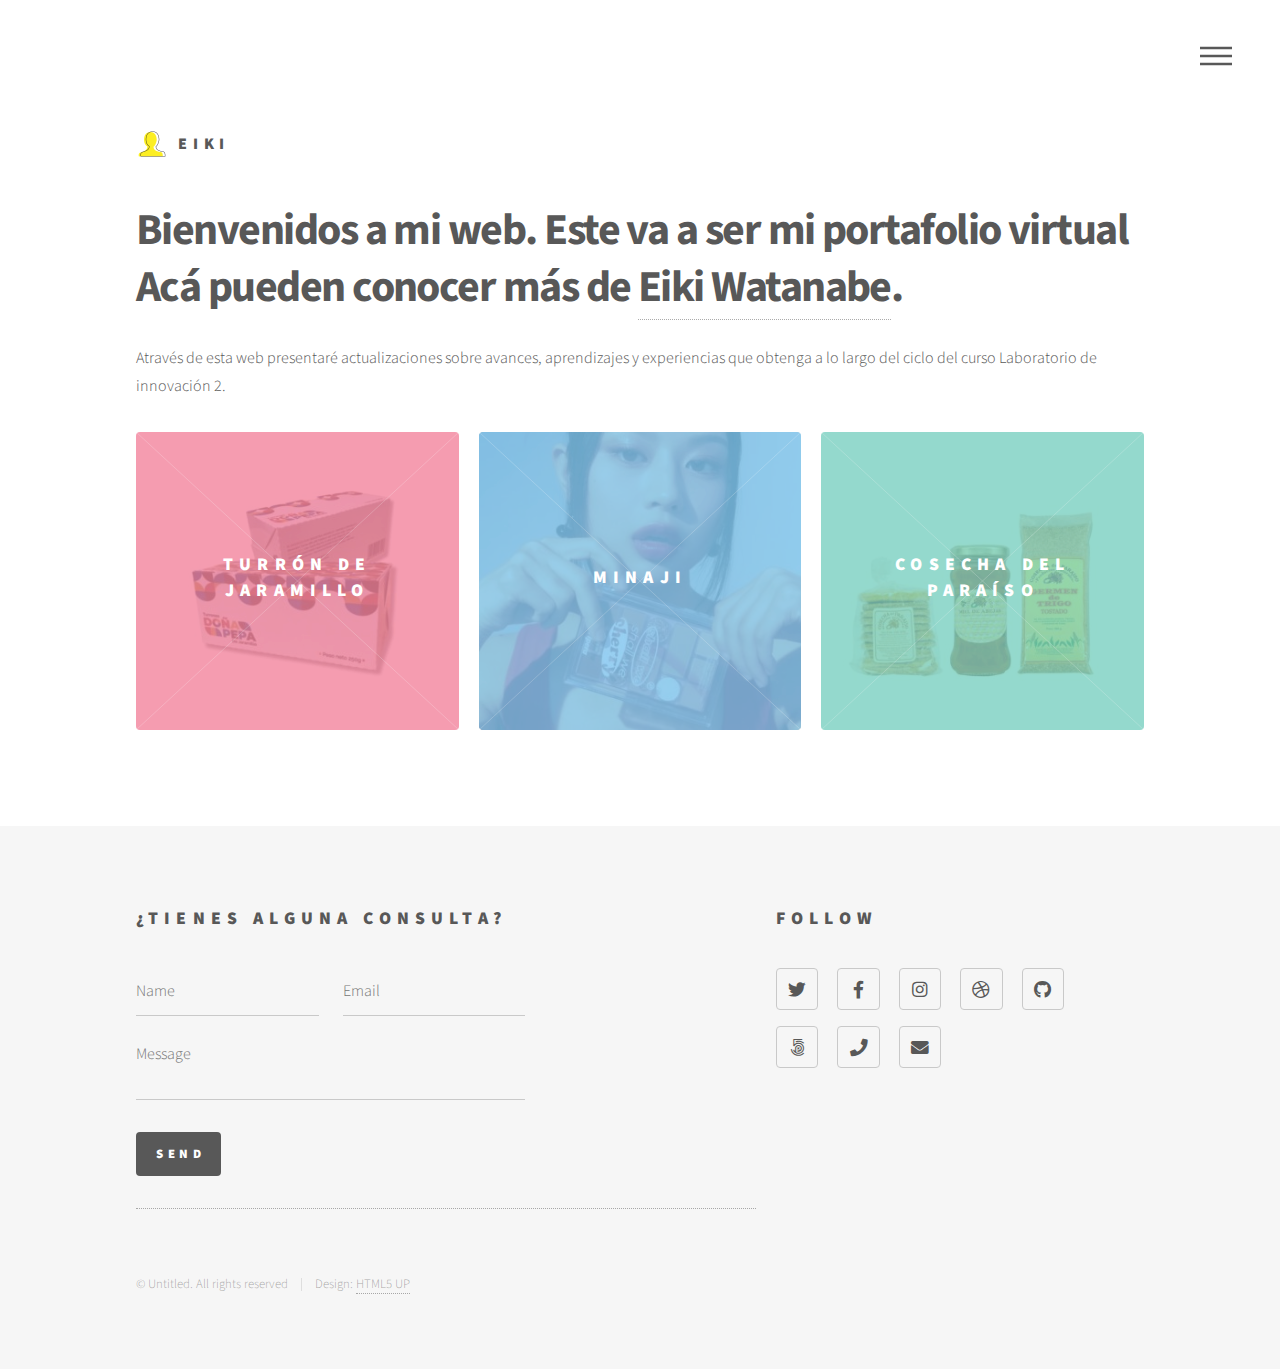
<file: index.html>
<!DOCTYPE HTML>
<!--
	Phantom by HTML5 UP
	html5up.net | @ajlkn
	Free for personal and commercial use under the CCA 3.0 license (html5up.net/license)
-->
<html>
	<head>
		<title>Phantom by HTML5 UP</title>
		<meta charset="utf-8" />
		<meta name="viewport" content="width=device-width, initial-scale=1, user-scalable=no" />
		<link rel="stylesheet" href="assets/css/main.css" />
		<noscript><link rel="stylesheet" href="assets/css/noscript.css" /></noscript>
	</head>
	<body class="is-preload">
		<!-- Wrapper -->
			<div id="wrapper">

				<!-- Header -->
					<header id="header">
						<div class="inner">

							<!-- Logo -->
								<a href="index.html" class="logo">
									<span class="symbol"><img src="images/aaaaaaaaaaa.jpg.jpg" alt="" /></span><span class="title">Eiki</span>
								</a>

							<!-- Nav -->
								<nav>
									<ul>
										<li><a href="#menu">Menu</a></li>
									</ul>
								</nav>

						</div>
					</header>

				<!-- Menu -->
					<nav id="menu">
						<h2>Menu</h2>
						<ul>
							<li><a href="index.html">Home</a></li>
							<li><a href="sobremi.html">Sobre mi</a></li>
							<li><a href="Bitácora.html">Bitácora</a></li>
							<li><a href="Proyectos.html">Proyectos</a></li>
							<li><a href="Contacto.html">Contacto</a></li>
							<li><a href="elements.html">recursos para crear la web</a></li>
						</ul>
					</nav>

				<!-- Main -->
					<div id="main">
						<div class="inner">
							<header>
								<h1>Bienvenidos a mi web. Este va a ser mi portafolio virtual<br />
								Acá pueden conocer más de  <a href="sobremi.html">Eiki Watanabe</a>.</h1>
								<p>Através de esta web presentaré actualizaciones sobre avances, aprendizajes y experiencias que obtenga a lo largo del ciclo del curso Laboratorio de innovación 2.</p>
							</header>
							<section class="tiles">
								<article class="style1">
									<span class="image">
										<img src="images/turron.jpg" alt="" />
									</span>
									<a href="turron.html">
										<h2>Turrón de Jaramillo</h2>
										<div class="content">
											<p>Rediseño de empaque de la marca Turrón de Jaramillo</p>
										</div>
									</a>
								</article>
								<article class="style2">
									<span class="image">
										<img src="images/minaji.jpg" alt="" />
									</span>
									<a href="minaji.html">
										<h2>Minaji</h2>
										<div class="content">
											<p>Rediseño del logo de la marca Minaji</p>
										</div>
									</a>
								</article>
								<article class="style3">
									<span class="image">
										<img src="images/cosecha.jpg" alt="" />
									</span>
									<a href="cosecha.html">
										<h2>Cosecha del paraíso</h2>
										<div class="content">
											<p>Rediseño del logo de la marca Cosecha del paraíso</p>
										</div>
								</article>
							</section>
						</div>
					</div>

				<!-- Footer -->
					<footer id="footer">
						<div class="inner">
							<section>
								<h2>¿Tienes alguna consulta?</h2>
								<form method="post" action="#">
									<div class="fields">
										<div class="field half">
											<input type="text" name="name" id="name" placeholder="Name" />
										</div>
										<div class="field half">
											<input type="email" name="email" id="email" placeholder="Email" />
										</div>
										<div class="field">
											<textarea name="message" id="message" placeholder="Message"></textarea>
										</div>
									</div>
									<ul class="actions">
										<li><input type="submit" value="Send" class="primary" /></li>
									</ul>
								</form>
							</section>
							<section>
								<h2>Follow</h2>
								<ul class="icons">
									<li><a href="#" class="icon brands style2 fa-twitter"><span class="label">Twitter</span></a></li>
									<li><a href="#" class="icon brands style2 fa-facebook-f"><span class="label">Facebook</span></a></li>
									<li><a href="#" class="icon brands style2 fa-instagram"><span class="label">Instagram</span></a></li>
									<li><a href="#" class="icon brands style2 fa-dribbble"><span class="label">Dribbble</span></a></li>
									<li><a href="#" class="icon brands style2 fa-github"><span class="label">GitHub</span></a></li>
									<li><a href="#" class="icon brands style2 fa-500px"><span class="label">500px</span></a></li>
									<li><a href="#" class="icon solid style2 fa-phone"><span class="label">Phone</span></a></li>
									<li><a href="#" class="icon solid style2 fa-envelope"><span class="label">Email</span></a></li>
								</ul>
							</section>
							<ul class="copyright">
								<li>&copy; Untitled. All rights reserved</li><li>Design: <a href="http://html5up.net">HTML5 UP</a></li>
							</ul>
						</div>
					</footer>

			</div>

		<!-- Scripts -->
			<script src="assets/js/jquery.min.js"></script>
			<script src="assets/js/browser.min.js"></script>
			<script src="assets/js/breakpoints.min.js"></script>
			<script src="assets/js/util.js"></script>
			<script src="assets/js/main.js"></script>

	</body>
</html>
</file>
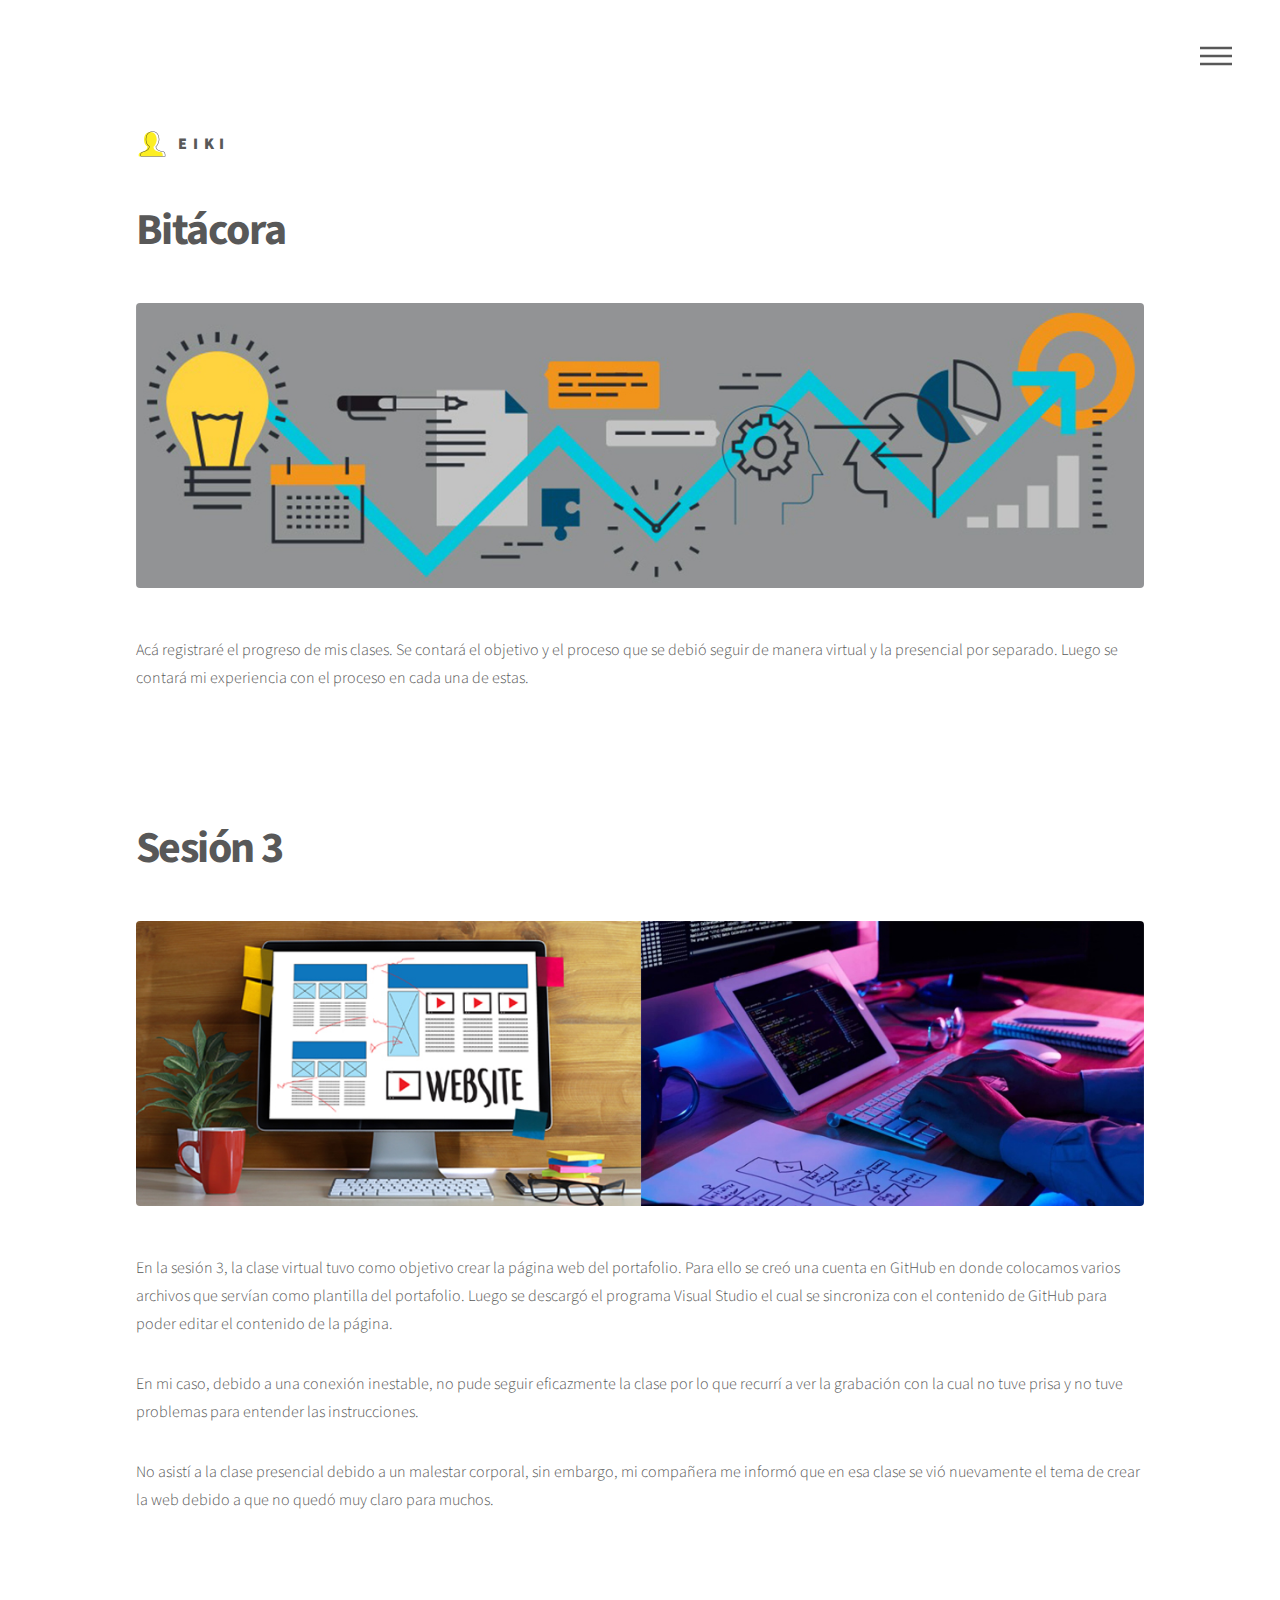
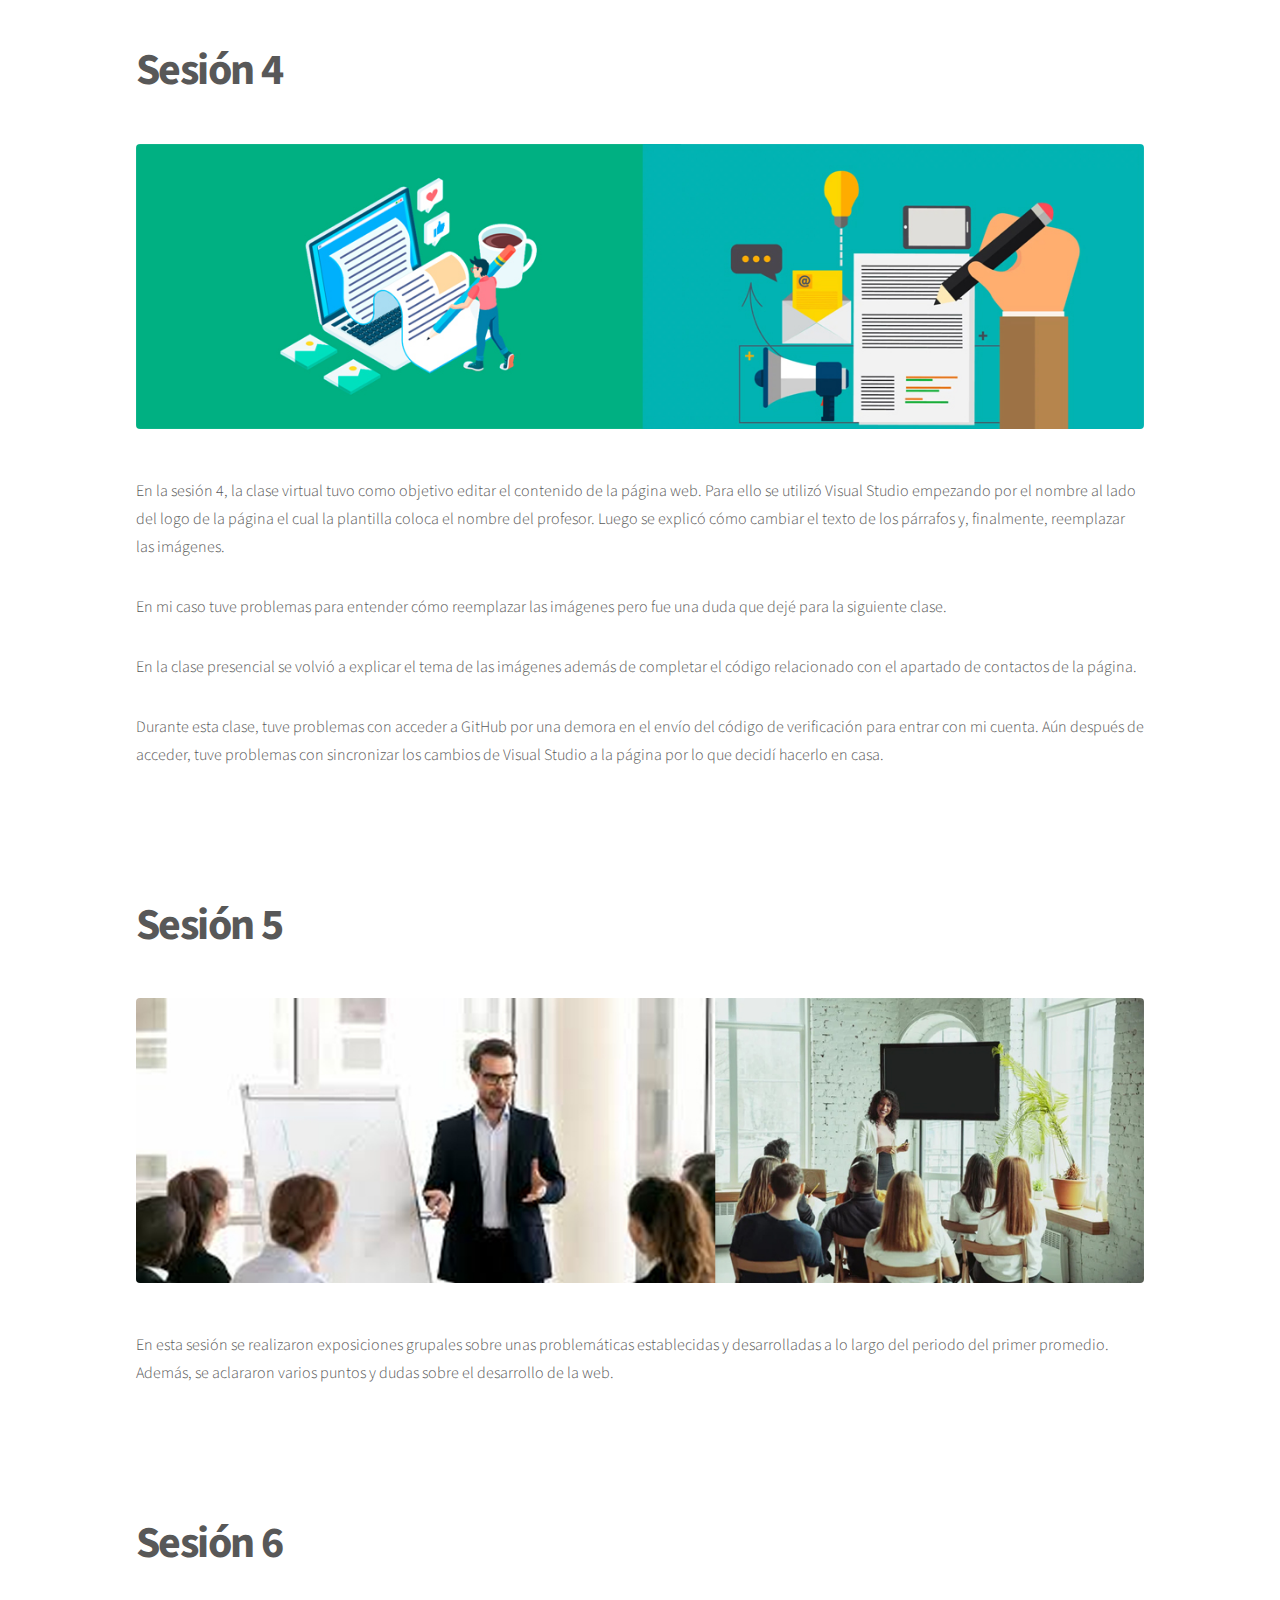
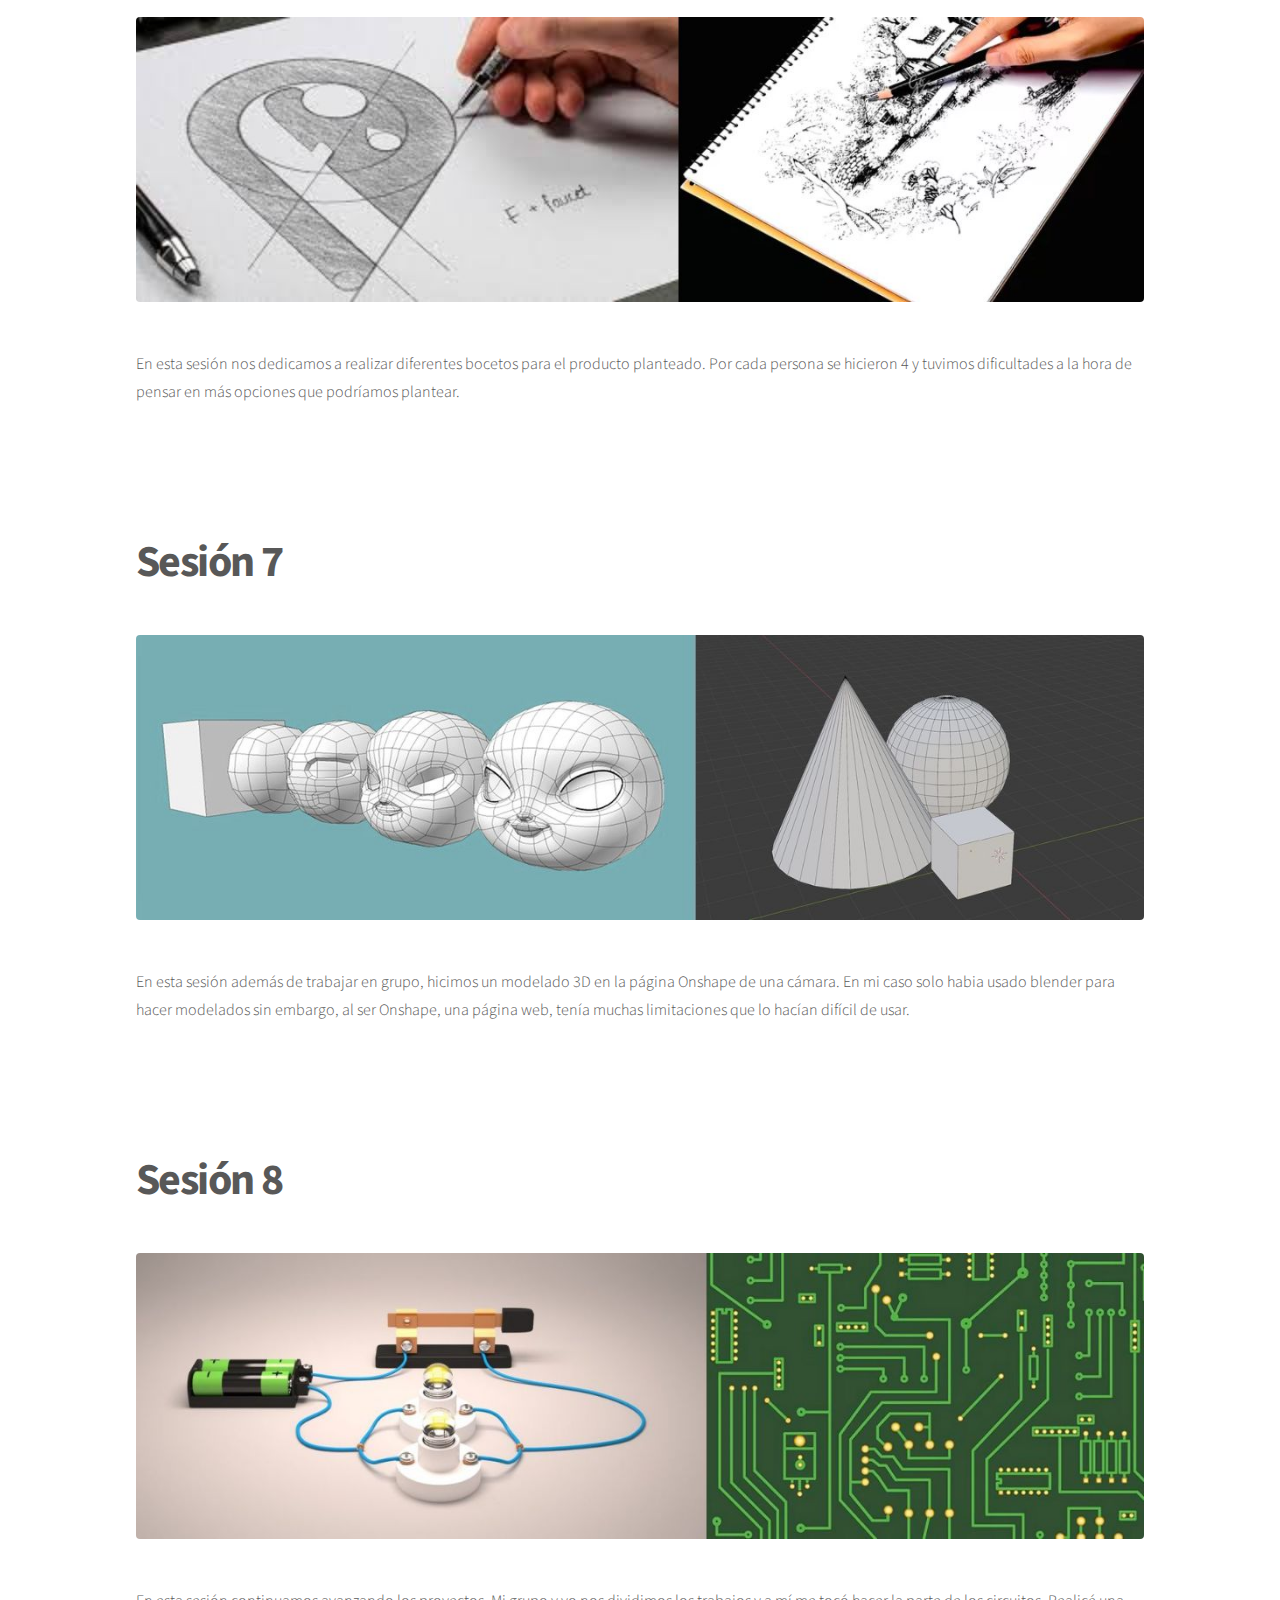
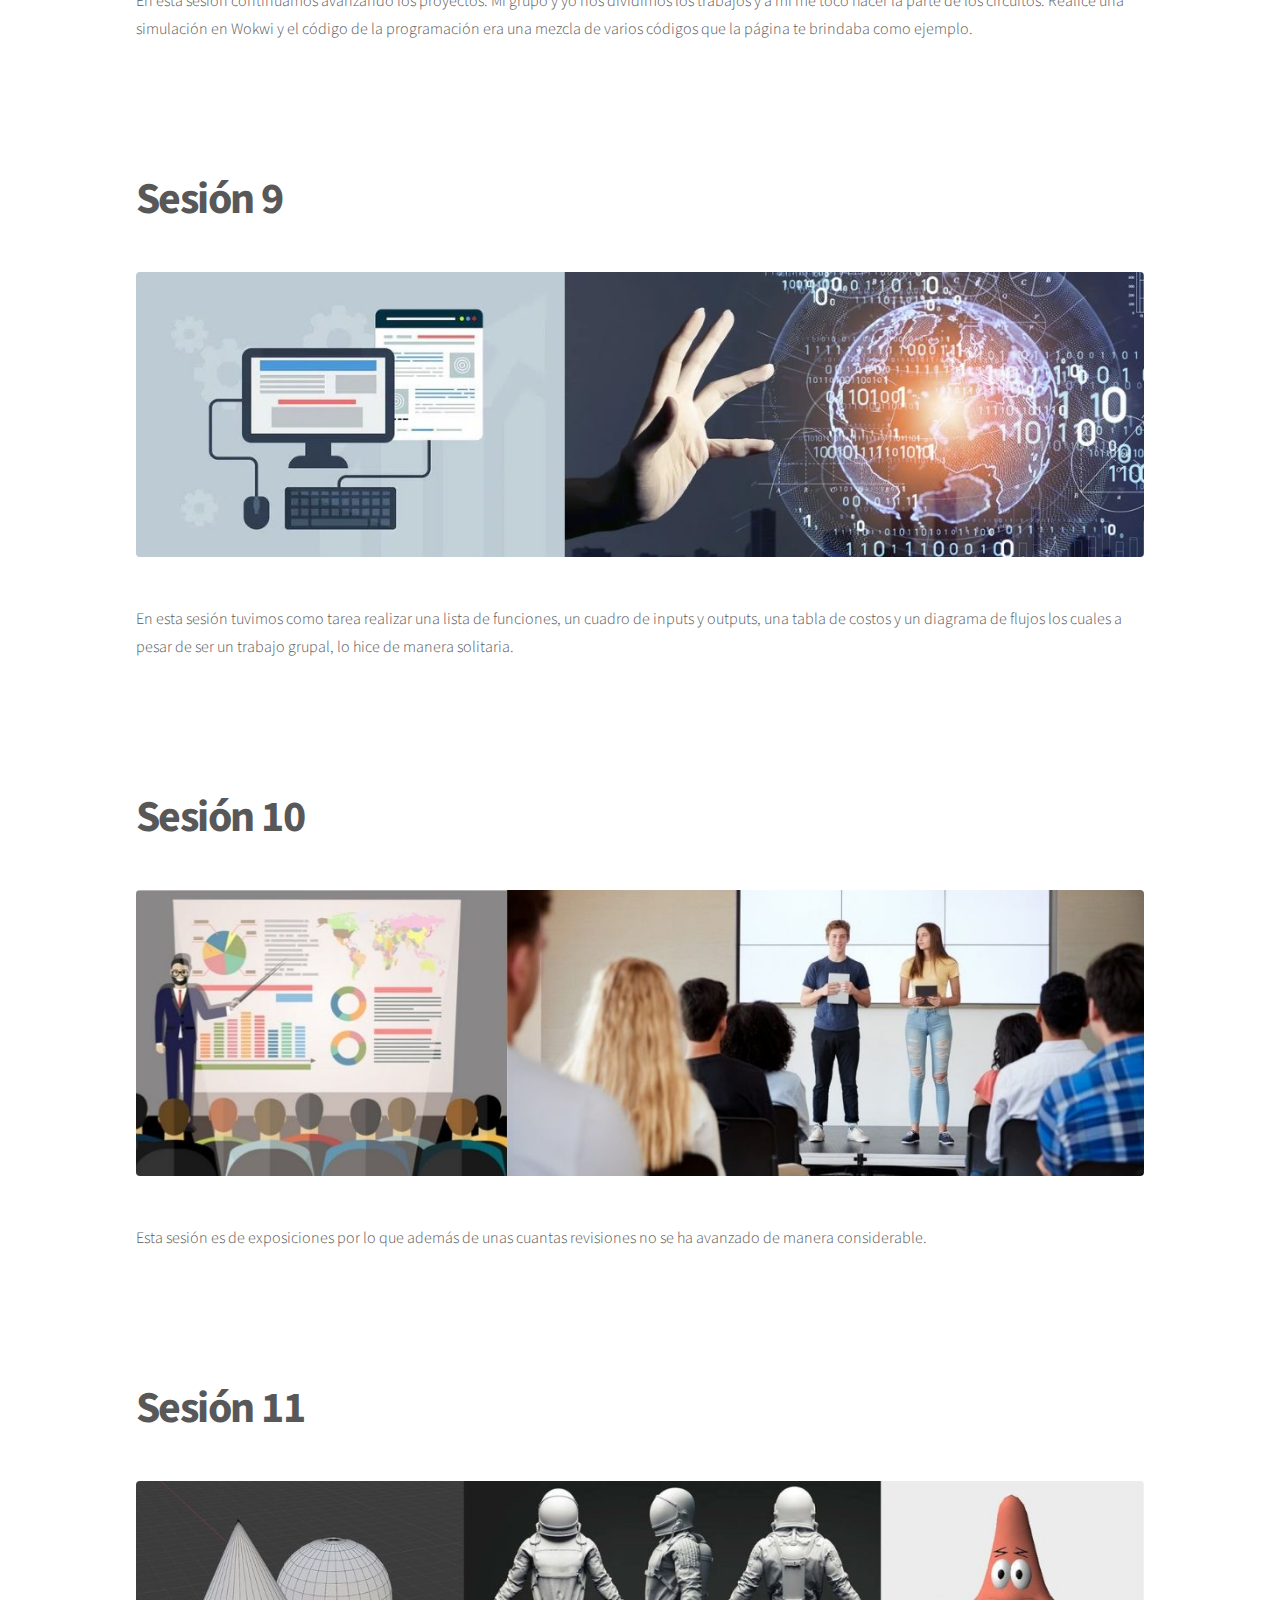
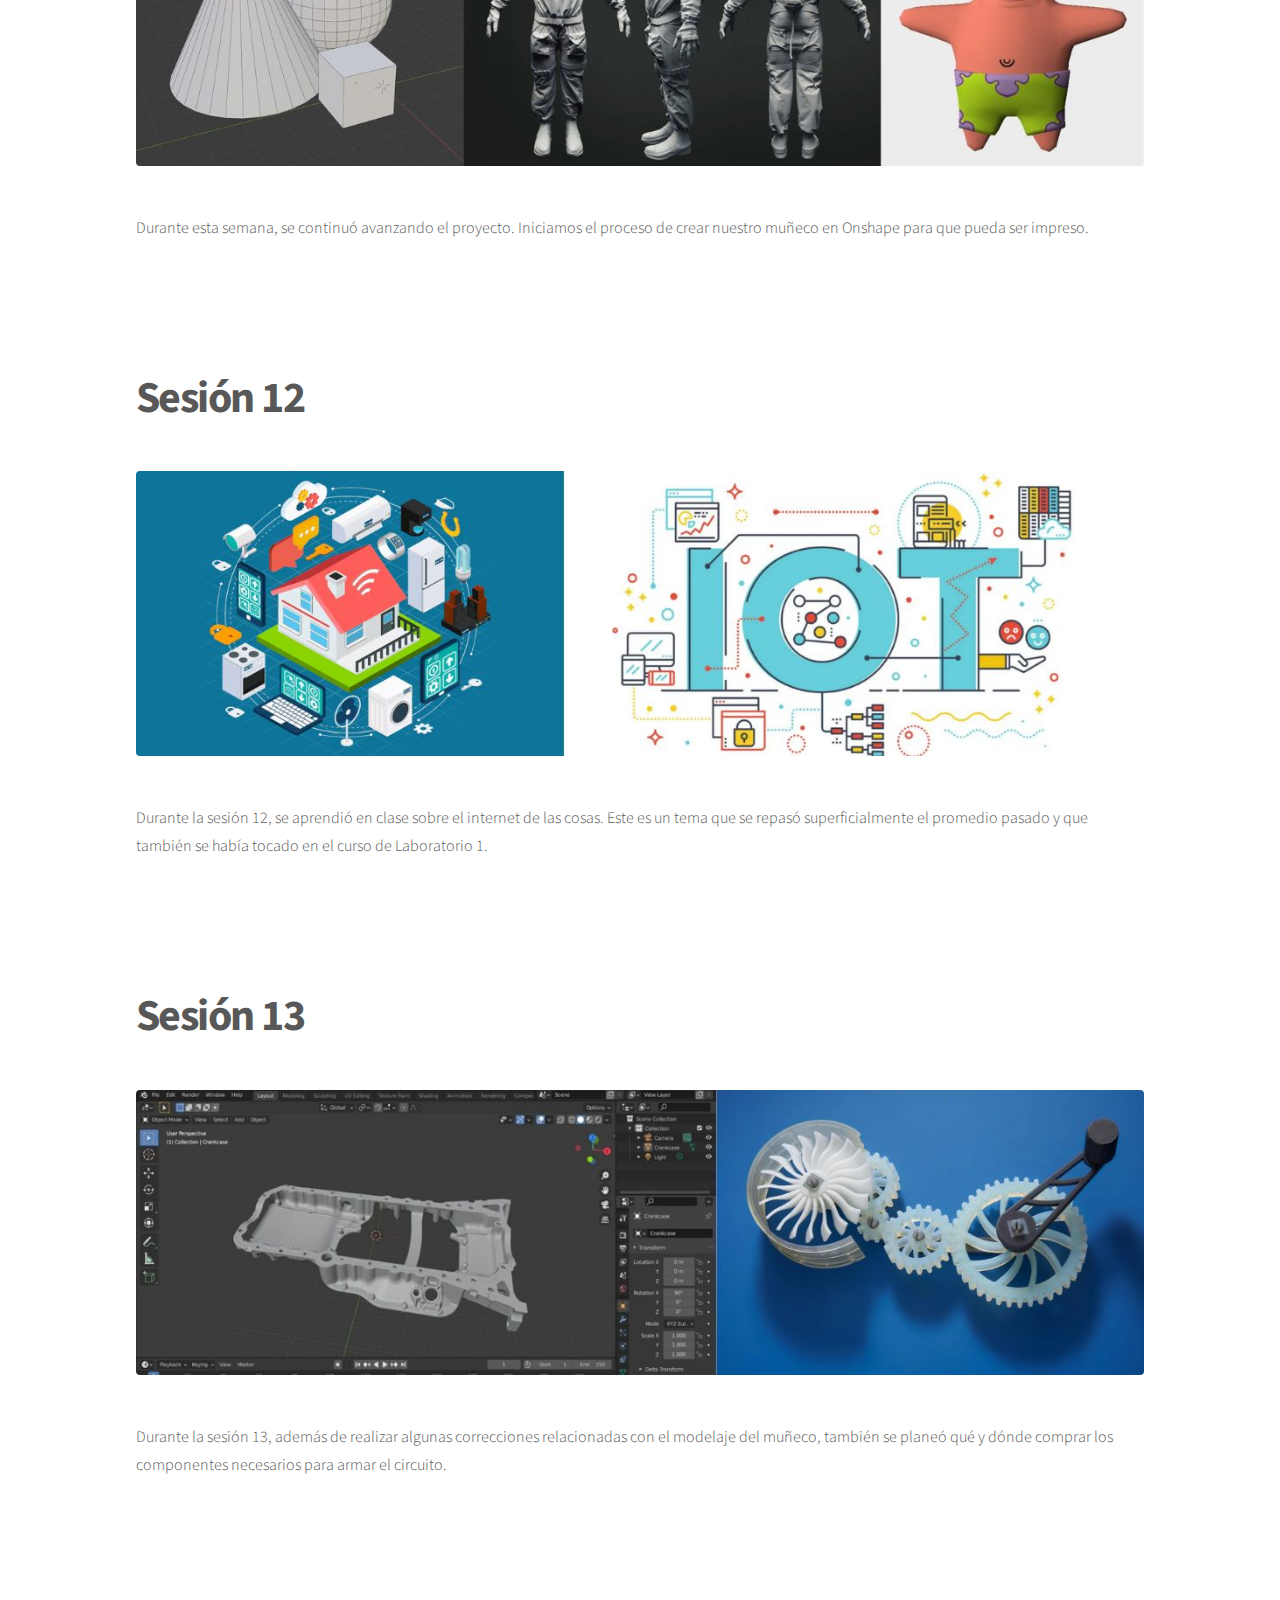
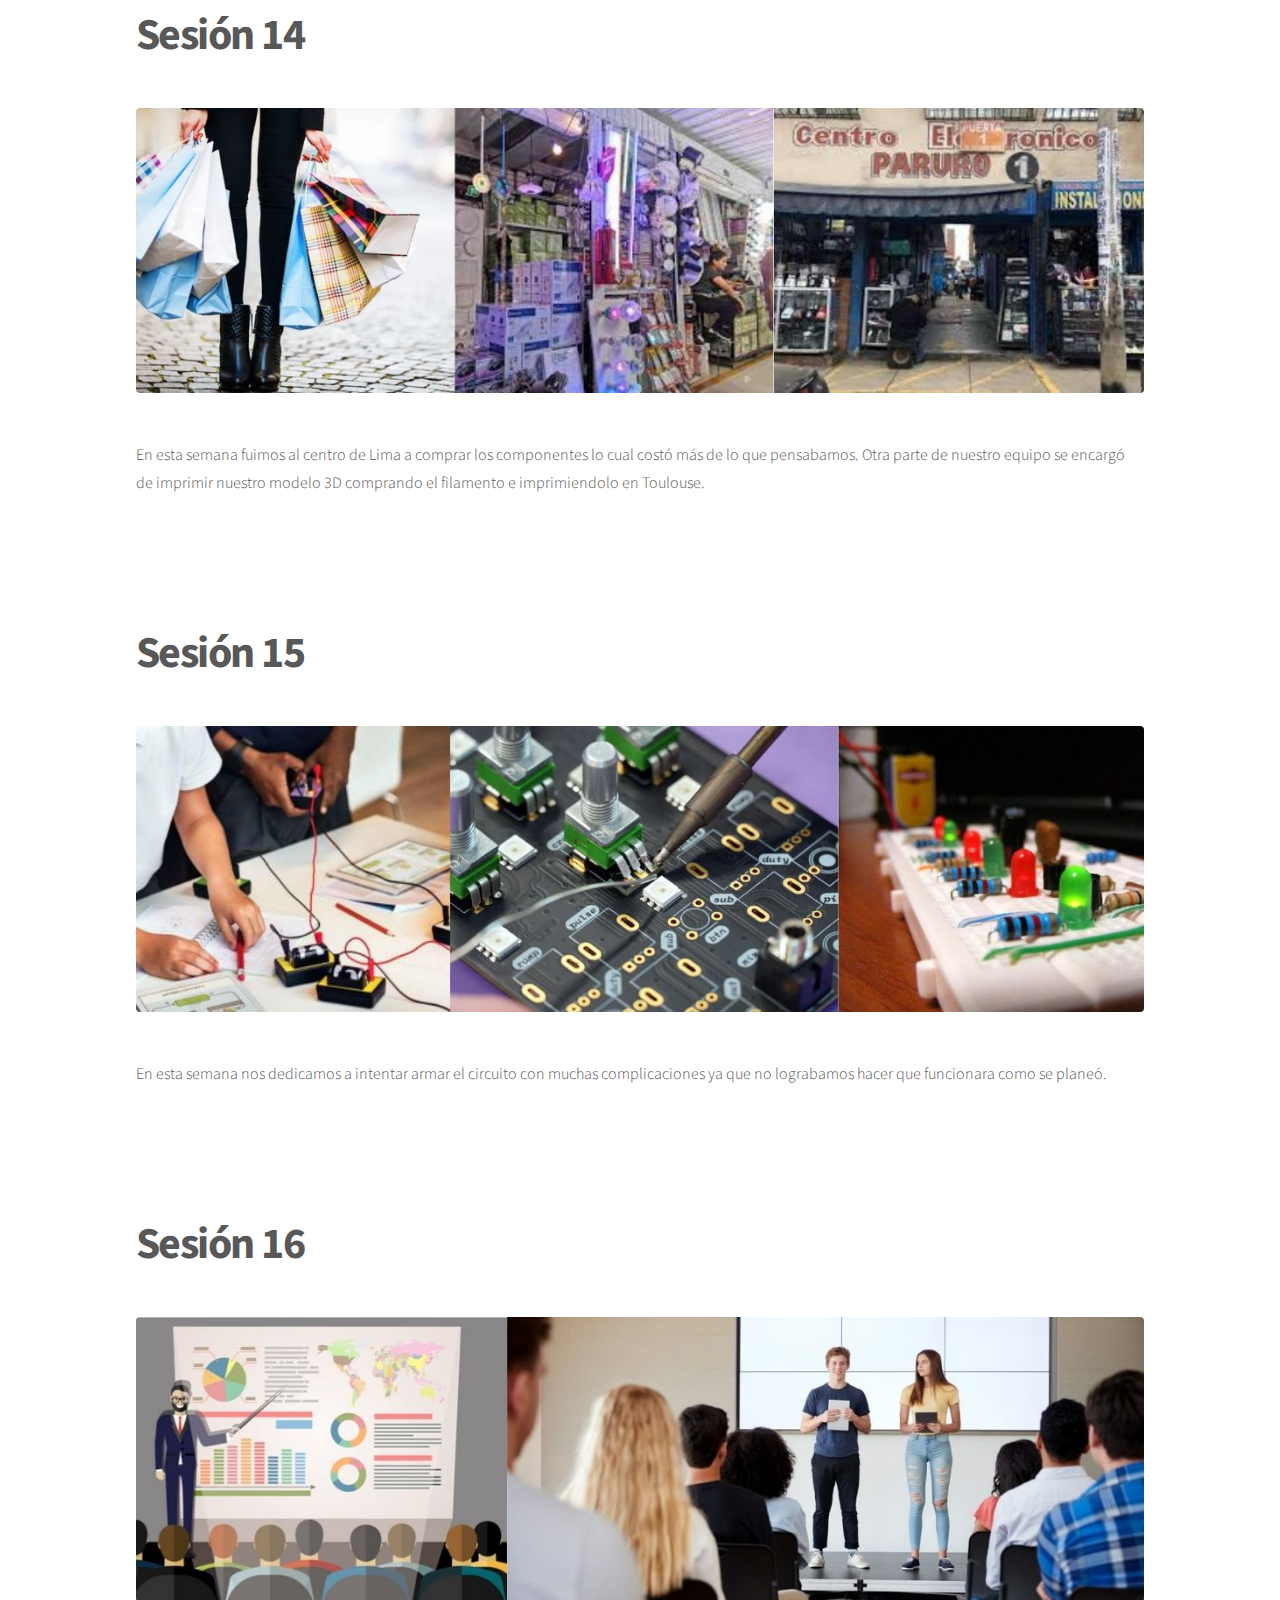
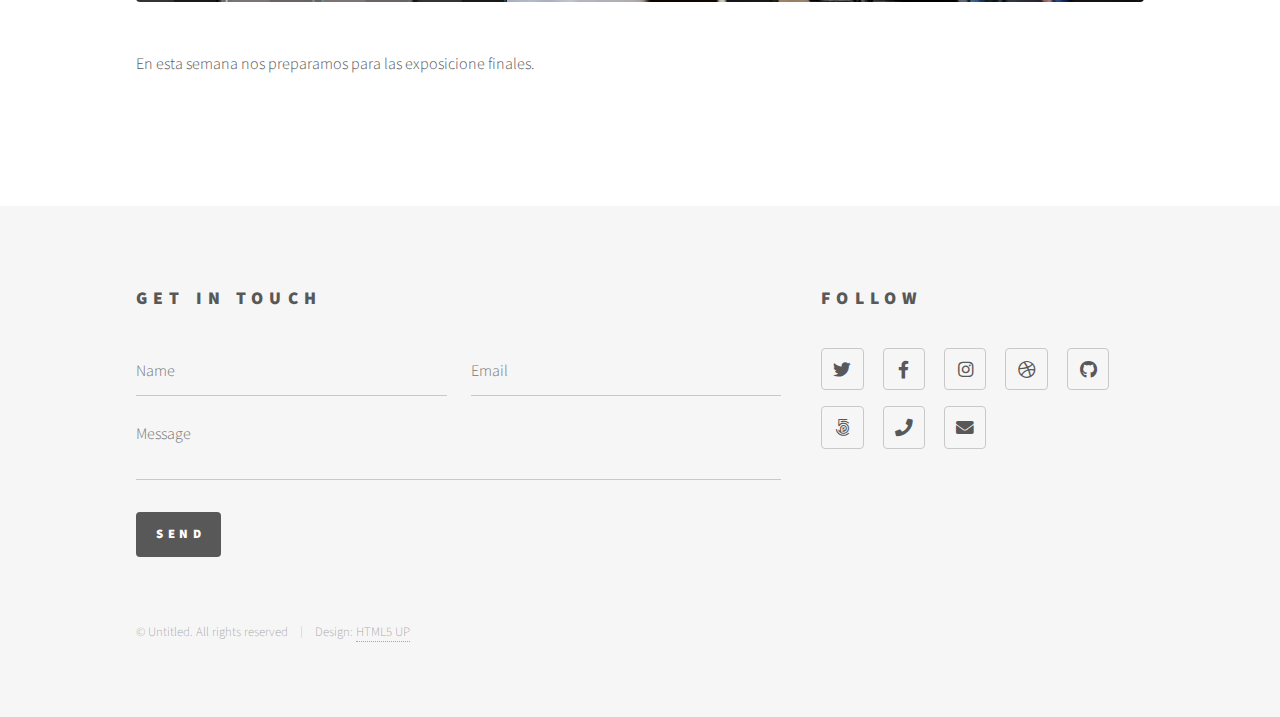
<file: Bitácora.html>
<!DOCTYPE HTML>
<!--
	Phantom by HTML5 UP
	html5up.net | @ajlkn
	Free for personal and commercial use under the CCA 3.0 license (html5up.net/license)
-->
<html>
	<head>
		<title>Bitácora</title>
		<meta charset="utf-8" />
		<meta name="viewport" content="width=device-width, initial-scale=1, user-scalable=no" />
		<link rel="stylesheet" href="assets/css/main.css" />
		<noscript><link rel="stylesheet" href="assets/css/noscript.css" /></noscript>
	</head>
	<body class="is-preload">
		<!-- Wrapper -->
			<div id="wrapper">

				<!-- Header -->
					<header id="header">
						<div class="inner">

							<!-- Logo -->
								<a href="index.html" class="logo">
									<span class="symbol"><img src="images/aaaaaaaaaaa.jpg.jpg" alt="" /></span><span class="title">EIKI</span>
								</a>

							<!-- Nav -->
								<nav>
									<ul>
										<li><a href="#menu">Menu</a></li>
									</ul>
								</nav>

						</div>
					</header>

				<!-- Menu -->
					<nav id="menu">
						<h2>Menu</h2>
						<ul>
							<li><a href="index.html">Home</a></li>
							<li><a href="sobremi.html">Sobre mi</a></li>
							<li><a href="Bitácora.html">Bitácora</a></li>
							<li><a href="Proyectos.html">Proyectos</a></li>
							<li><a href="Contacto.html">Contacto</a></li>
						</ul>
					</nav>

				<!-- Main -->
					<div id="main">
						<div class="inner">
							<h1>Bitácora</h1>
							<span class="image main"><img src="images/Bitácora.jpg" alt="" /></span>
							<p>Acá registraré el progreso de mis clases. Se contará el objetivo y el proceso que se debió seguir de manera virtual y la presencial por separado. Luego se contará mi experiencia con el proceso en cada una de estas.</p>
						</div>
					</div>
					<!-- Main -->
					<div id="main">
						<div class="inner">
							<h1>Sesión 3</h1>
							<span class="image main"><img src="images/sesión 3.jpg" alt="" /></span>
							<p>En la sesión 3, la clase virtual tuvo como objetivo crear la página web del portafolio. Para ello se creó una cuenta en GitHub en donde colocamos varios archivos que servían como plantilla del portafolio. Luego se descargó el programa Visual Studio el cual se sincroniza con el contenido de GitHub para poder editar el contenido de la página. </p>
							<p>En mi caso, debido a una conexión inestable, no pude seguir eficazmente la clase por lo que recurrí a ver la grabación con la cual no tuve prisa y no tuve problemas para entender las instrucciones.</p>
							<p>No asistí a la clase presencial debido a un malestar corporal, sin embargo, mi compañera me informó que en esa clase se vió nuevamente el tema de crear la web debido a que no quedó muy claro para muchos.	</p>
						</div>
					</div>
					<!-- Main -->
					<div id="main">
						<div class="inner">
							<h1>Sesión 4</h1>
							<span class="image main"><img src="images/sesion 4.jpg" alt="" /></span>
							<p>En la sesión 4, la clase virtual tuvo como objetivo editar el contenido de la página web. Para ello se utilizó Visual Studio empezando por el nombre al lado del logo de la página el cual la plantilla coloca el nombre del profesor. Luego se explicó cómo cambiar el texto de los párrafos y, finalmente, reemplazar las imágenes.</p>
							<p>En mi caso tuve problemas para entender cómo reemplazar las imágenes pero fue una duda que dejé para la siguiente clase.</p>
							<p>En la clase presencial se volvió a explicar el tema de las imágenes además de completar el código relacionado con el apartado de contactos de la página.</p>
							<p>Durante esta clase, tuve problemas con acceder a GitHub por una demora en el envío del código de verificación para entrar con mi cuenta. Aún después de acceder, tuve problemas con sincronizar los cambios de Visual Studio a la página por lo que decidí hacerlo en casa.</p>
						</div>
					</div>
					<!-- Main -->
					<div id="main">
						<div class="inner">
							<h1>Sesión 5</h1>
							<span class="image main"><img src="images/sesión 5.jpg" alt="" /></span>
							<p>En esta sesión se realizaron exposiciones grupales sobre unas problemáticas establecidas y desarrolladas a lo largo del periodo del primer promedio. Además, se aclararon varios puntos y dudas sobre el desarrollo de la web.</p>
						</div>
					</div>
					<!-- Main -->
					<div id="main">
						<div class="inner">
							<h1>Sesión 6</h1>
							<span class="image main"><img src="images/semana 6.jpg" alt="" /></span>
							<p>En esta sesión nos dedicamos a realizar diferentes bocetos para el producto planteado. Por cada persona se hicieron 4 y tuvimos dificultades a la hora de pensar en más opciones que podríamos plantear.</p>
						</div>
					</div>
					<!-- Main -->
					<div id="main">
						<div class="inner">
							<h1>Sesión 7</h1>
							<span class="image main"><img src="images/semana 8.jpg" alt="" /></span>
							<p>En esta sesión además de trabajar en grupo, hicimos un modelado 3D en la página Onshape de una cámara. En mi caso solo habia usado blender para hacer modelados sin embargo, al ser Onshape, una página web, tenía muchas limitaciones que lo hacían difícil de usar.</p>
						</div>
					</div>
					<!-- Main -->
					<div id="main">
						<div class="inner">
							<h1>Sesión 8</h1>
							<span class="image main"><img src="images/semana 7.jpg" alt="" /></span>
							<p>En esta sesión continuamos avanzando los proyectos. Mi grupo y yo nos dividimos los trabajos y a mí me tocó hacer la parte de los circuitos. Realicé una simulación en Wokwi y el código de la programación era una mezcla de varios códigos que la página te brindaba como ejemplo.</p>
						</div>
					</div>
					<!-- Main -->
					<div id="main">
						<div class="inner">
							<h1>Sesión 9</h1>
							<span class="image main"><img src="images/semana 9.jpg" alt="" /></span>
							<p>En esta sesión tuvimos como tarea realizar una lista de funciones, un cuadro de inputs y outputs, una tabla de costos y un diagrama de flujos los cuales a pesar de ser un trabajo grupal, lo hice de manera solitaria.</p>
						</div>
					</div>
					<!-- Main -->
					<div id="main">
						<div class="inner">
							<h1>Sesión 10</h1>
							<span class="image main"><img src="images/semana 10.jpg" alt="" /></span>
							<p>Esta sesión es de exposiciones por lo que además de unas cuantas revisiones no se ha avanzado de manera considerable.</p>
						</div>
					</div>
					<!-- Main -->
					<div id="main">
						<div class="inner">
							<h1>Sesión 11</h1>
							<span class="image main"><img src="images/semana 11.jpg" alt="" /></span>
							<p>Durante esta semana, se continuó avanzando el proyecto. Iniciamos el proceso de crear nuestro muñeco en Onshape para que pueda ser impreso.</p>
						</div>
					</div>
					<!-- Main -->
					<div id="main">
						<div class="inner">
							<h1>Sesión 12</h1>
							<span class="image main"><img src="images/semana 12.jpg" alt="" /></span>
							<p>Durante la sesión 12, se aprendió en clase sobre el internet de las cosas. Este es un tema que se repasó superficialmente el promedio pasado y que también se había tocado en el curso de Laboratorio 1.</p>
						</div>
					</div>
					<!-- Main -->
					<div id="main">
						<div class="inner">
							<h1>Sesión 13</h1>
							<span class="image main"><img src="images/semana 13.jpg" alt="" /></span>
							<p>Durante la sesión 13, además de realizar algunas correcciones relacionadas con el modelaje del muñeco, también se planeó qué y dónde comprar los componentes necesarios para armar el circuito.</p>
						</div>
					</div>
					<!-- Main -->
					<div id="main">
						<div class="inner">
							<h1>Sesión 14</h1>
							<span class="image main"><img src="images/semana 14.jpg" alt="" /></span>
							<p>En esta semana fuimos al centro de Lima a comprar los componentes lo cual costó más de lo que pensabamos. Otra parte de nuestro equipo se encargó de imprimir nuestro modelo 3D comprando el filamento e imprimiendolo en Toulouse.</p>
						</div>
					</div>
					<!-- Main -->
					<div id="main">
						<div class="inner">
							<h1>Sesión 15</h1>
							<span class="image main"><img src="images/semana 15.jpg" alt="" /></span>
							<p>En esta semana nos dedicamos a intentar armar el circuito con muchas complicaciones ya que no lograbamos hacer que funcionara como se planeó.</p>
						</div>
					</div>
					<!-- Main -->
					<div id="main">
						<div class="inner">
							<h1>Sesión 16</h1>
							<span class="image main"><img src="images/semana 10.jpg" alt="" /></span>
							<p>En esta semana nos preparamos para las exposicione finales.</p>
						</div>
					</div>

				<!-- Footer -->
					<footer id="footer">
						<div class="inner">
							<section>
								<h2>Get in touch</h2>
								<form method="post" action="#">
									<div class="fields">
										<div class="field half">
											<input type="text" name="name" id="name" placeholder="Name" />
										</div>
										<div class="field half">
											<input type="email" name="email" id="email" placeholder="Email" />
										</div>
										<div class="field">
											<textarea name="message" id="message" placeholder="Message"></textarea>
										</div>
									</div>
									<ul class="actions">
										<li><input type="submit" value="Send" class="primary" /></li>
									</ul>
								</form>
							</section>
							<section>
								<h2>Follow</h2>
								<ul class="icons">
									<li><a href="#" class="icon brands style2 fa-twitter"><span class="label">Twitter</span></a></li>
									<li><a href="#" class="icon brands style2 fa-facebook-f"><span class="label">Facebook</span></a></li>
									<li><a href="#" class="icon brands style2 fa-instagram"><span class="label">Instagram</span></a></li>
									<li><a href="#" class="icon brands style2 fa-dribbble"><span class="label">Dribbble</span></a></li>
									<li><a href="#" class="icon brands style2 fa-github"><span class="label">GitHub</span></a></li>
									<li><a href="#" class="icon brands style2 fa-500px"><span class="label">500px</span></a></li>
									<li><a href="#" class="icon solid style2 fa-phone"><span class="label">Phone</span></a></li>
									<li><a href="#" class="icon solid style2 fa-envelope"><span class="label">Email</span></a></li>
								</ul>
							</section>
							<ul class="copyright">
								<li>&copy; Untitled. All rights reserved</li><li>Design: <a href="http://html5up.net">HTML5 UP</a></li>
							</ul>
						</div>
					</footer>

			</div>

		<!-- Scripts -->
			<script src="assets/js/jquery.min.js"></script>
			<script src="assets/js/browser.min.js"></script>
			<script src="assets/js/breakpoints.min.js"></script>
			<script src="assets/js/util.js"></script>
			<script src="assets/js/main.js"></script>

	</body>
</html>
</file>
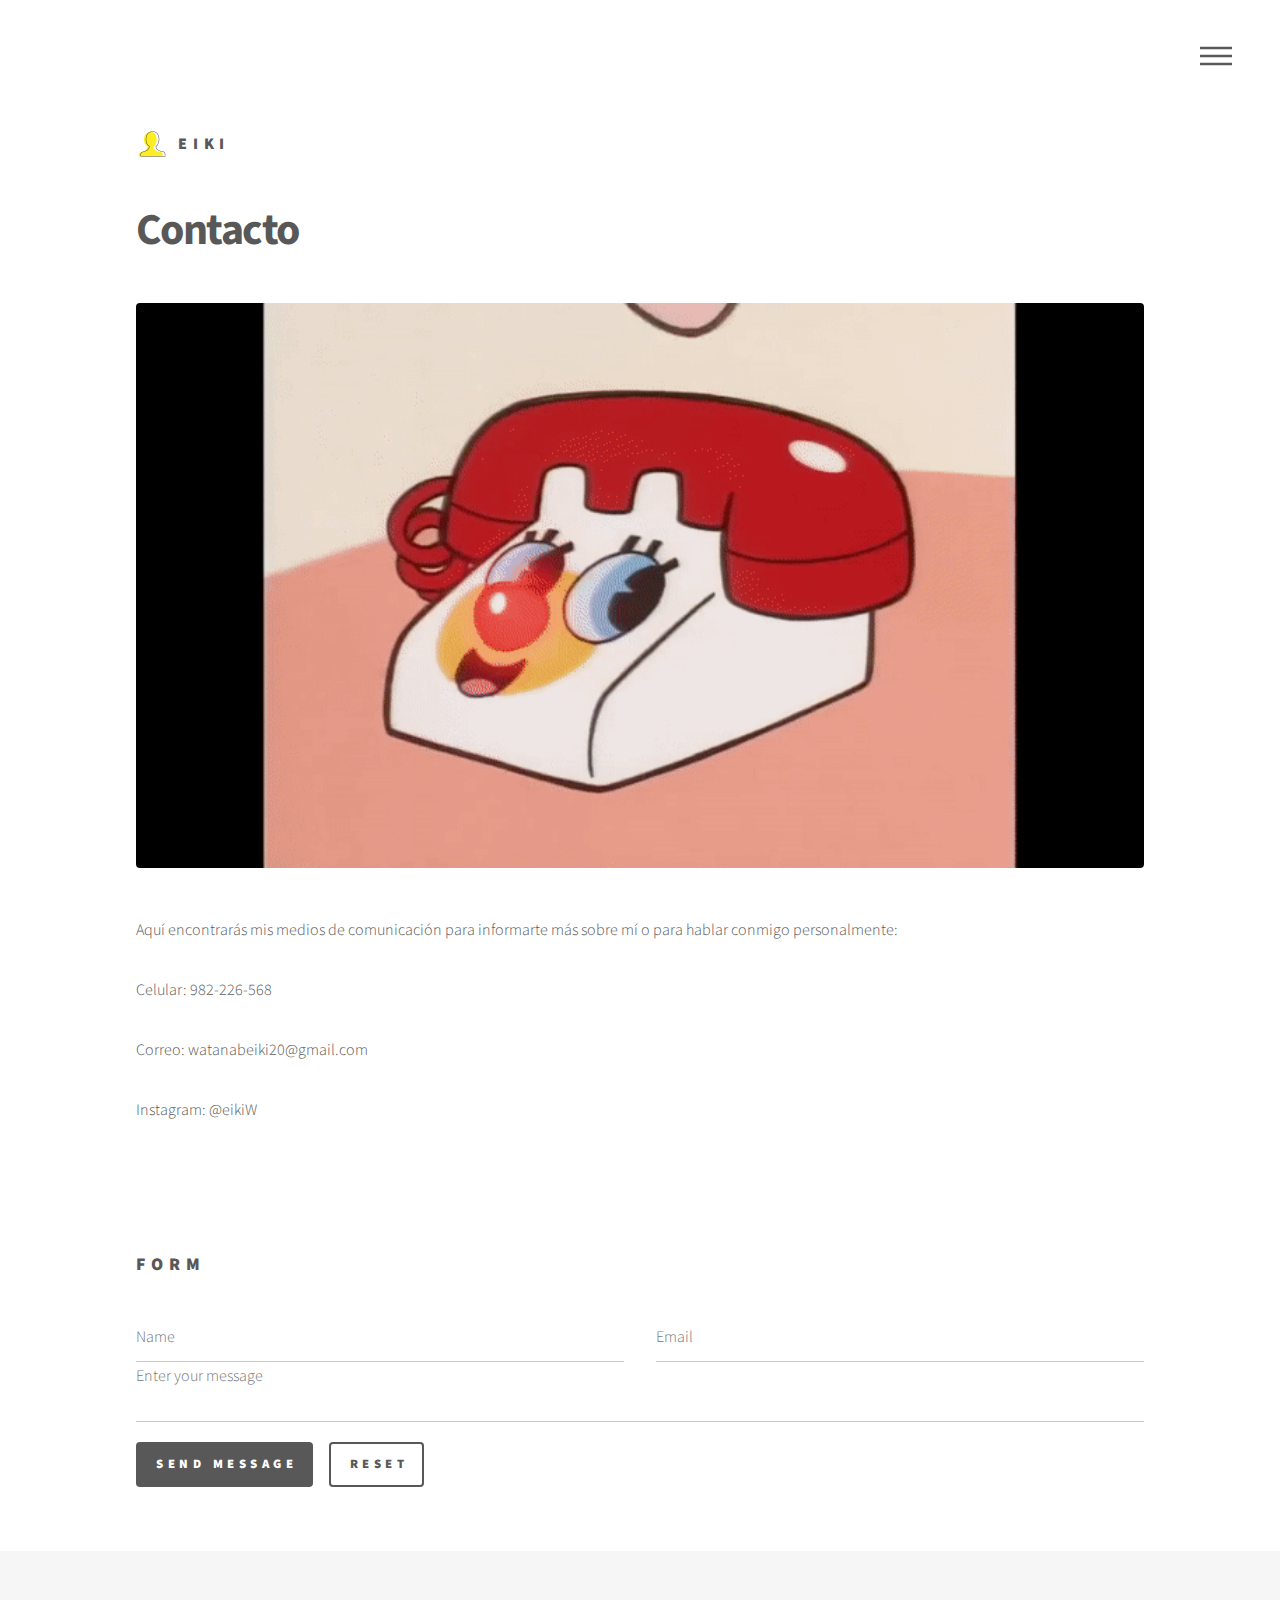
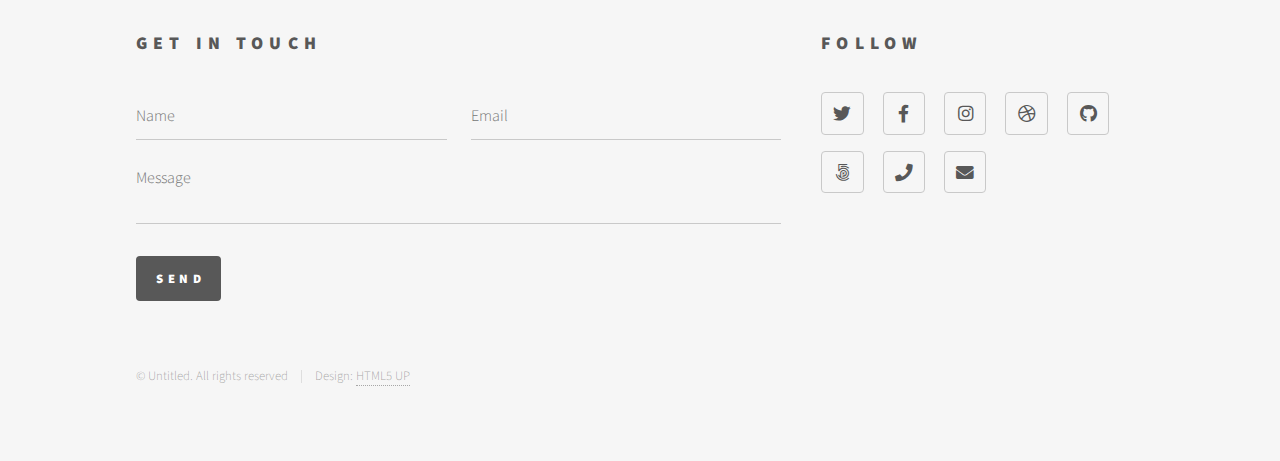
<file: Contacto.html>
<!DOCTYPE HTML>
<!--
	Phantom by HTML5 UP
	html5up.net | @ajlkn
	Free for personal and commercial use under the CCA 3.0 license (html5up.net/license)
-->
<html>
	<head>
		<title>Contacto</title>
		<meta charset="utf-8" />
		<meta name="viewport" content="width=device-width, initial-scale=1, user-scalable=no" />
		<link rel="stylesheet" href="assets/css/main.css" />
		<noscript><link rel="stylesheet" href="assets/css/noscript.css" /></noscript>
	</head>
	<body class="is-preload">
		<!-- Wrapper -->
			<div id="wrapper">

				<!-- Header -->
					<header id="header">
						<div class="inner">

							<!-- Logo -->
								<a href="index.html" class="logo">
									<span class="symbol"><img src="images/aaaaaaaaaaa.jpg.jpg" alt="" /></span><span class="title">Eiki</span>
								</a>

							<!-- Nav -->
								<nav>
									<ul>
										<li><a href="#menu">Menu</a></li>
									</ul>
								</nav>

						</div>
					</header>

				<!-- Menu -->
					<nav id="menu">
						<h2>Menu</h2>
						<ul>
							<li><a href="index.html">Home</a></li>
							<li><a href="sobremi.html">Sobre mi</a></li>
							<li><a href="Bitácora.html">Bitácora</a></li>
							<li><a href="Proyectos.html">Proyectos</a></li>
							<li><a href="Contacto.html">Contacto</a></li>
						</ul>
					</nav>

				<!-- Main -->
					<div id="main">
						<div class="inner">
							<h1>Contacto</h1>
							<span class="image main"><img src="images/R0SQkV.gif" alt="" /></span>
							<p>Aquí encontrarás mis medios de comunicación para informarte más sobre mí o para hablar conmigo personalmente:</p>
							<p>Celular: 982-226-568</p>
							<p>Correo: watanabeiki20@gmail.com</p>
							<p>Instagram: @eikiW</p>
						</div>
					</div>
<!-- Form -->
<section>
	<div class="inner form-container"> <!-- Agregando la clase "inner" -->
		<h2>Form</h2>
		<form method="post" action="#">
			<div class="row aln-center">
				<div class="col-6 col-12-xsmall">
					<input type="text" name="demo-name" id="demo-name" value="" placeholder="Name" />
				</div>
				<div class="col-6 col-12-xsmall">
					<input type="email" name="demo-email" id="demo-email" value="" placeholder="Email" />
				</div>
				<div class="col-12">
					<textarea name="demo-message" id="demo-message" placeholder="Enter your message" rows="6"></textarea>
				</div>
				<div class="col-12" style="margin-top:20px;"> <!-- Corrigiendo el estilo de margen superior -->
					<ul class="actions">
						<li><input type="submit" value="Send Message" class="primary" /></li>
						<li><input type="reset" value="Reset" /></li>
					</ul>
				</div>
			</div>
		</form>
	</div>
</section>
				<!-- Footer -->
					<footer id="footer">
						<div class="inner">
							<section>
								<h2>Get in touch</h2>
								<form method="post" action="#">
									<div class="fields">
										<div class="field half">
											<input type="text" name="name" id="name" placeholder="Name" />
										</div>
										<div class="field half">
											<input type="email" name="email" id="email" placeholder="Email" />
										</div>
										<div class="field">
											<textarea name="message" id="message" placeholder="Message"></textarea>
										</div>
									</div>
									<ul class="actions">
										<li><input type="submit" value="Send" class="primary" /></li>
									</ul>
								</form>
							</section>
							<section>
								<h2>Follow</h2>
								<ul class="icons">
									<li><a href="#" class="icon brands style2 fa-twitter"><span class="label">Twitter</span></a></li>
									<li><a href="#" class="icon brands style2 fa-facebook-f"><span class="label">Facebook</span></a></li>
									<li><a href="#" class="icon brands style2 fa-instagram"><span class="label">Instagram</span></a></li>
									<li><a href="#" class="icon brands style2 fa-dribbble"><span class="label">Dribbble</span></a></li>
									<li><a href="#" class="icon brands style2 fa-github"><span class="label">GitHub</span></a></li>
									<li><a href="#" class="icon brands style2 fa-500px"><span class="label">500px</span></a></li>
									<li><a href="#" class="icon solid style2 fa-phone"><span class="label">Phone</span></a></li>
									<li><a href="#" class="icon solid style2 fa-envelope"><span class="label">Email</span></a></li>
								</ul>
							</section>
							<ul class="copyright">
								<li>&copy; Untitled. All rights reserved</li><li>Design: <a href="http://html5up.net">HTML5 UP</a></li>
							</ul>
						</div>
					</footer>

			</div>

		<!-- Scripts -->
			<script src="assets/js/jquery.min.js"></script>
			<script src="assets/js/browser.min.js"></script>
			<script src="assets/js/breakpoints.min.js"></script>
			<script src="assets/js/util.js"></script>
			<script src="assets/js/main.js"></script>

	</body>
</html>
</file>
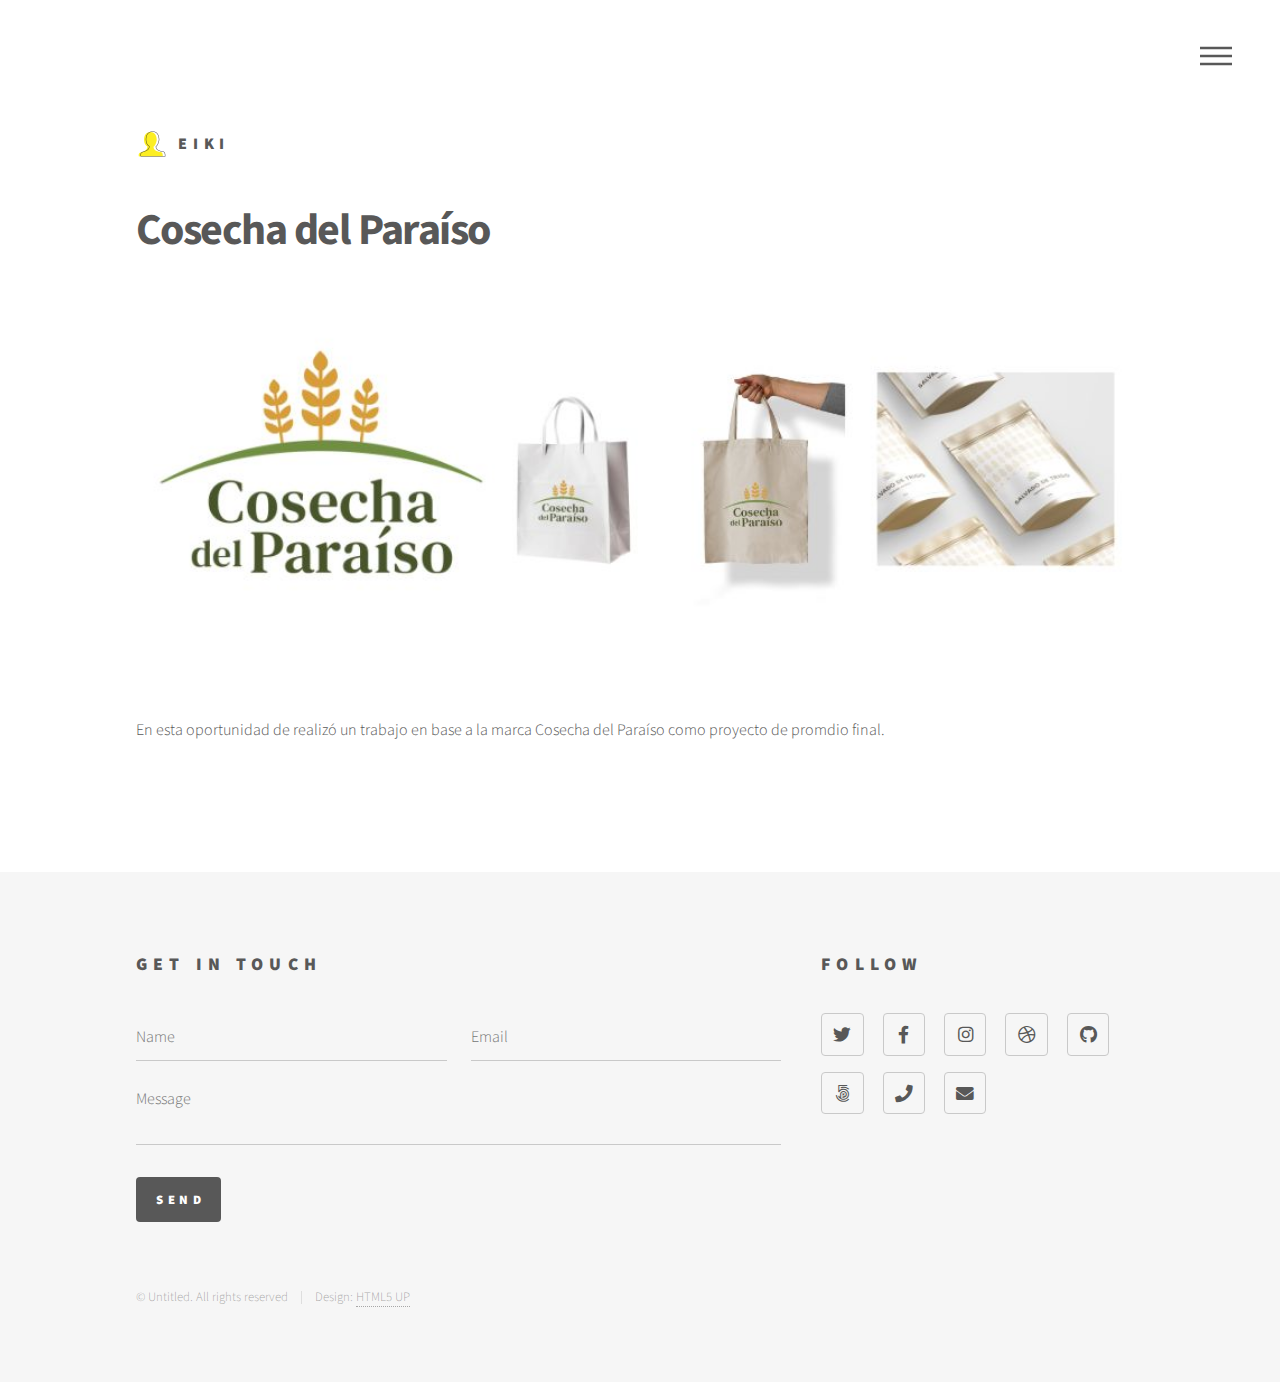
<file: cosecha.html>
<!DOCTYPE HTML>
<!--
	Phantom by HTML5 UP
	html5up.net | @ajlkn
	Free for personal and commercial use under the CCA 3.0 license (html5up.net/license)
-->
<html>
	<head>
		<title>Sobre mi</title>
		<meta charset="utf-8" />
		<meta name="viewport" content="width=device-width, initial-scale=1, user-scalable=no" />
		<link rel="stylesheet" href="assets/css/main.css" />
		<noscript><link rel="stylesheet" href="assets/css/noscript.css" /></noscript>
	</head>
	<body class="is-preload">
		<!-- Wrapper -->
			<div id="wrapper">

				<!-- Header -->
					<header id="header">
						<div class="inner">

							<!-- Logo -->
								<a href="index.html" class="logo">
									<span class="symbol"><img src="images/aaaaaaaaaaa.jpg.jpg" alt="" /></span><span class="title">EIKI</span>
								</a>

							<!-- Nav -->
								<nav>
									<ul>
										<li><a href="#menu">Menu</a></li>
									</ul>
								</nav>

						</div>
					</header>

				<!-- Menu -->
					<nav id="menu">
						<h2>Menu</h2>
						<ul>
							<li><a href="index.html">Home</a></li>
							<li><a href="generic.html">Sobre mi</a></li>
							<li><a href="generic.html">Bitácora</a></li>
							<li><a href="generic.html">Proyectos</a></li>
							<li><a href="elements.html">Contacto</a></li>
						</ul>
					</nav>

				<!-- Main -->
					<div id="main">
						<div class="inner">
							<h1>Cosecha del Paraíso</h1>
							<span class="image main"><img src="images/cosecha del paraiso xd.jpg" alt="" /></span>
							<p>En esta oportunidad de realizó un trabajo en base a la marca Cosecha del Paraíso como proyecto de promdio final.</p>
						</div>
					</div>

				<!-- Footer -->
					<footer id="footer">
						<div class="inner">
							<section>
								<h2>Get in touch</h2>
								<form method="post" action="#">
									<div class="fields">
										<div class="field half">
											<input type="text" name="name" id="name" placeholder="Name" />
										</div>
										<div class="field half">
											<input type="email" name="email" id="email" placeholder="Email" />
										</div>
										<div class="field">
											<textarea name="message" id="message" placeholder="Message"></textarea>
										</div>
									</div>
									<ul class="actions">
										<li><input type="submit" value="Send" class="primary" /></li>
									</ul>
								</form>
							</section>
							<section>
								<h2>Follow</h2>
								<ul class="icons">
									<li><a href="#" class="icon brands style2 fa-twitter"><span class="label">Twitter</span></a></li>
									<li><a href="#" class="icon brands style2 fa-facebook-f"><span class="label">Facebook</span></a></li>
									<li><a href="#" class="icon brands style2 fa-instagram"><span class="label">Instagram</span></a></li>
									<li><a href="#" class="icon brands style2 fa-dribbble"><span class="label">Dribbble</span></a></li>
									<li><a href="#" class="icon brands style2 fa-github"><span class="label">GitHub</span></a></li>
									<li><a href="#" class="icon brands style2 fa-500px"><span class="label">500px</span></a></li>
									<li><a href="#" class="icon solid style2 fa-phone"><span class="label">Phone</span></a></li>
									<li><a href="#" class="icon solid style2 fa-envelope"><span class="label">Email</span></a></li>
								</ul>
							</section>
							<ul class="copyright">
								<li>&copy; Untitled. All rights reserved</li><li>Design: <a href="http://html5up.net">HTML5 UP</a></li>
							</ul>
						</div>
					</footer>

			</div>

		<!-- Scripts -->
			<script src="assets/js/jquery.min.js"></script>
			<script src="assets/js/browser.min.js"></script>
			<script src="assets/js/breakpoints.min.js"></script>
			<script src="assets/js/util.js"></script>
			<script src="assets/js/main.js"></script>

	</body>
</html>
</file>
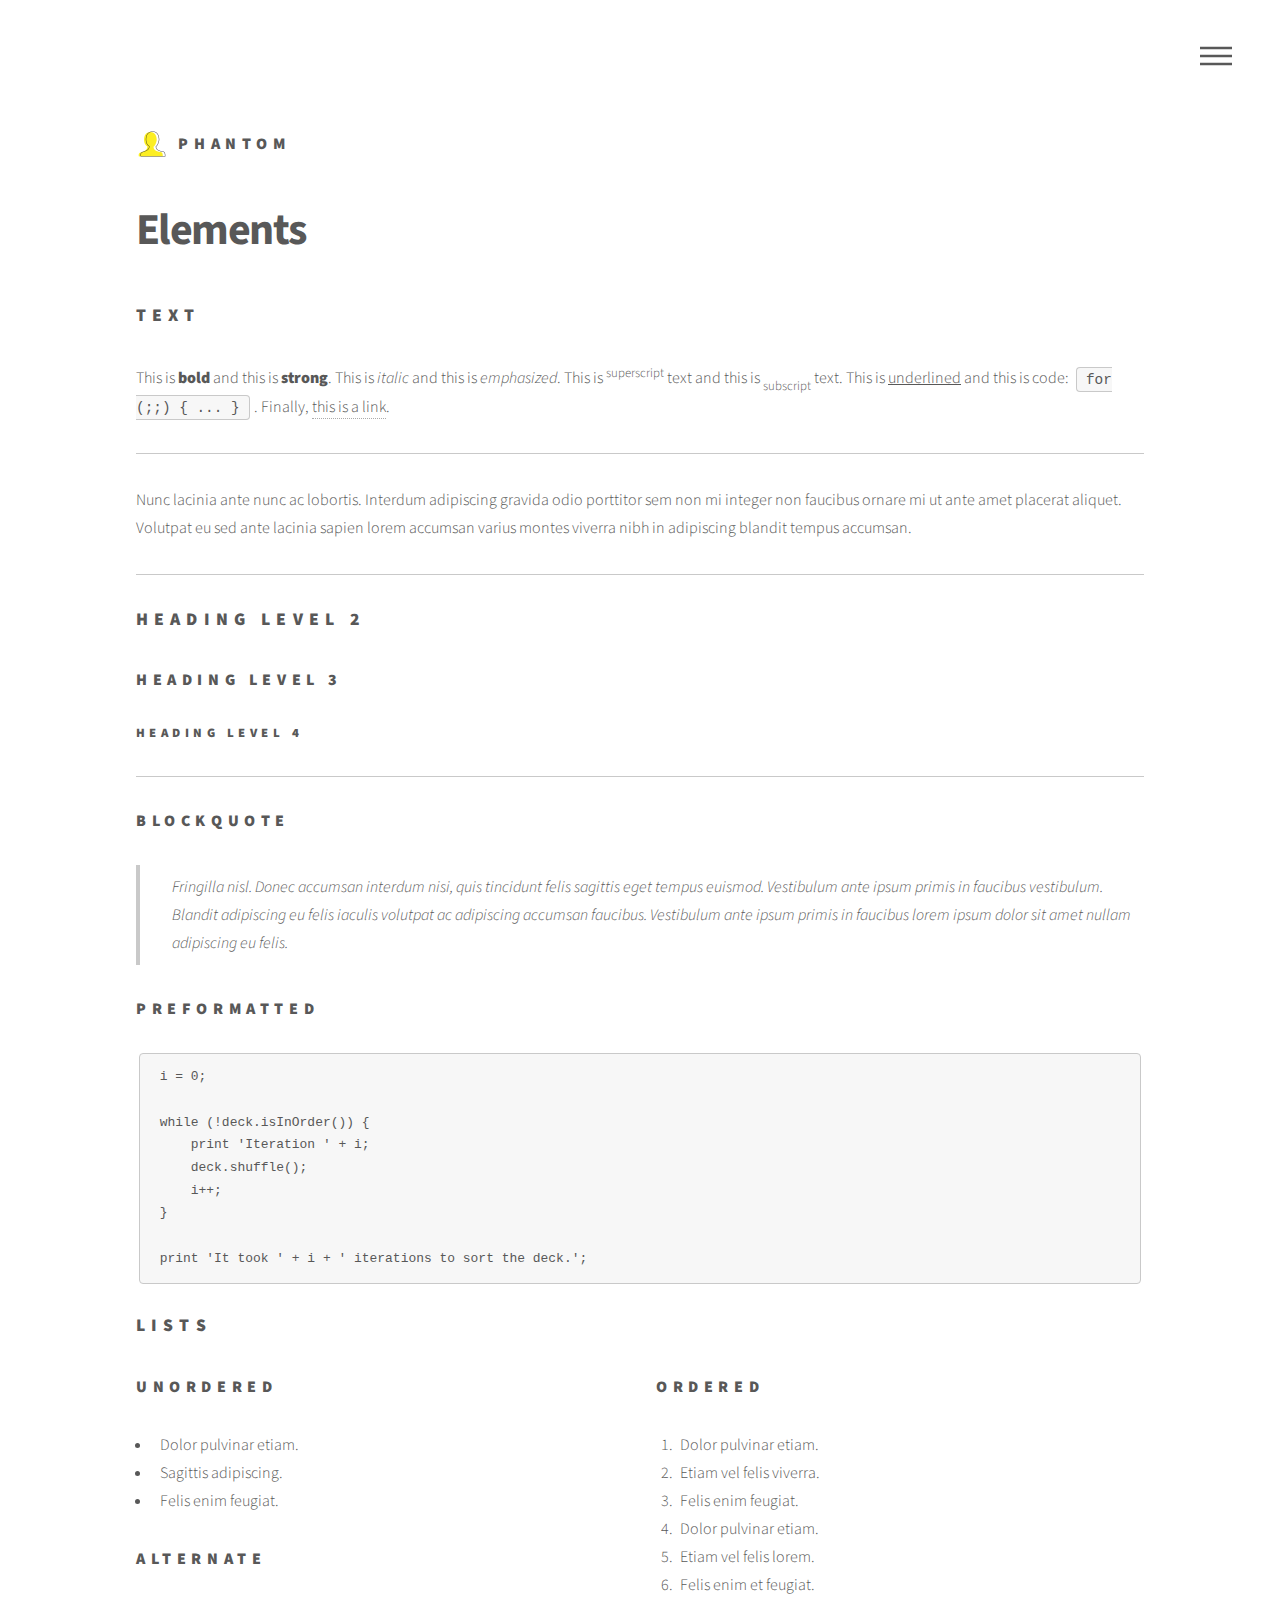
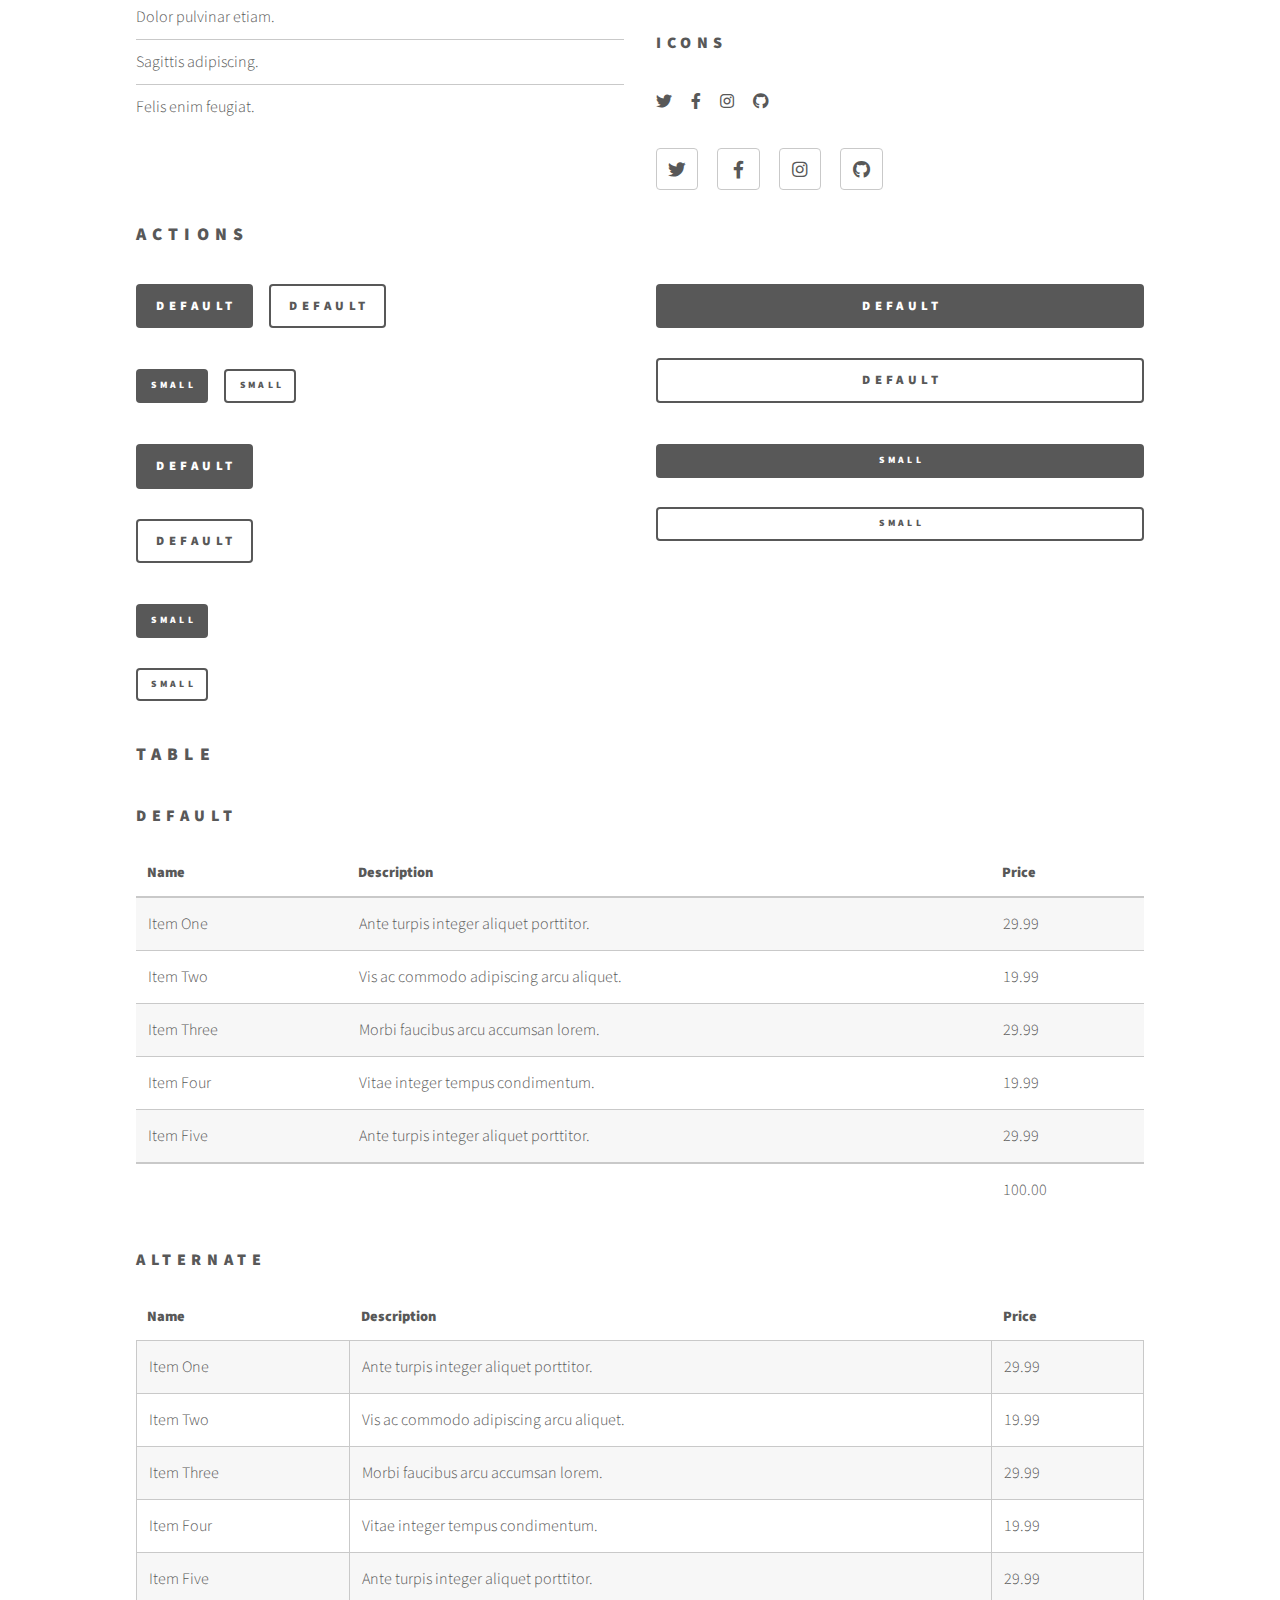
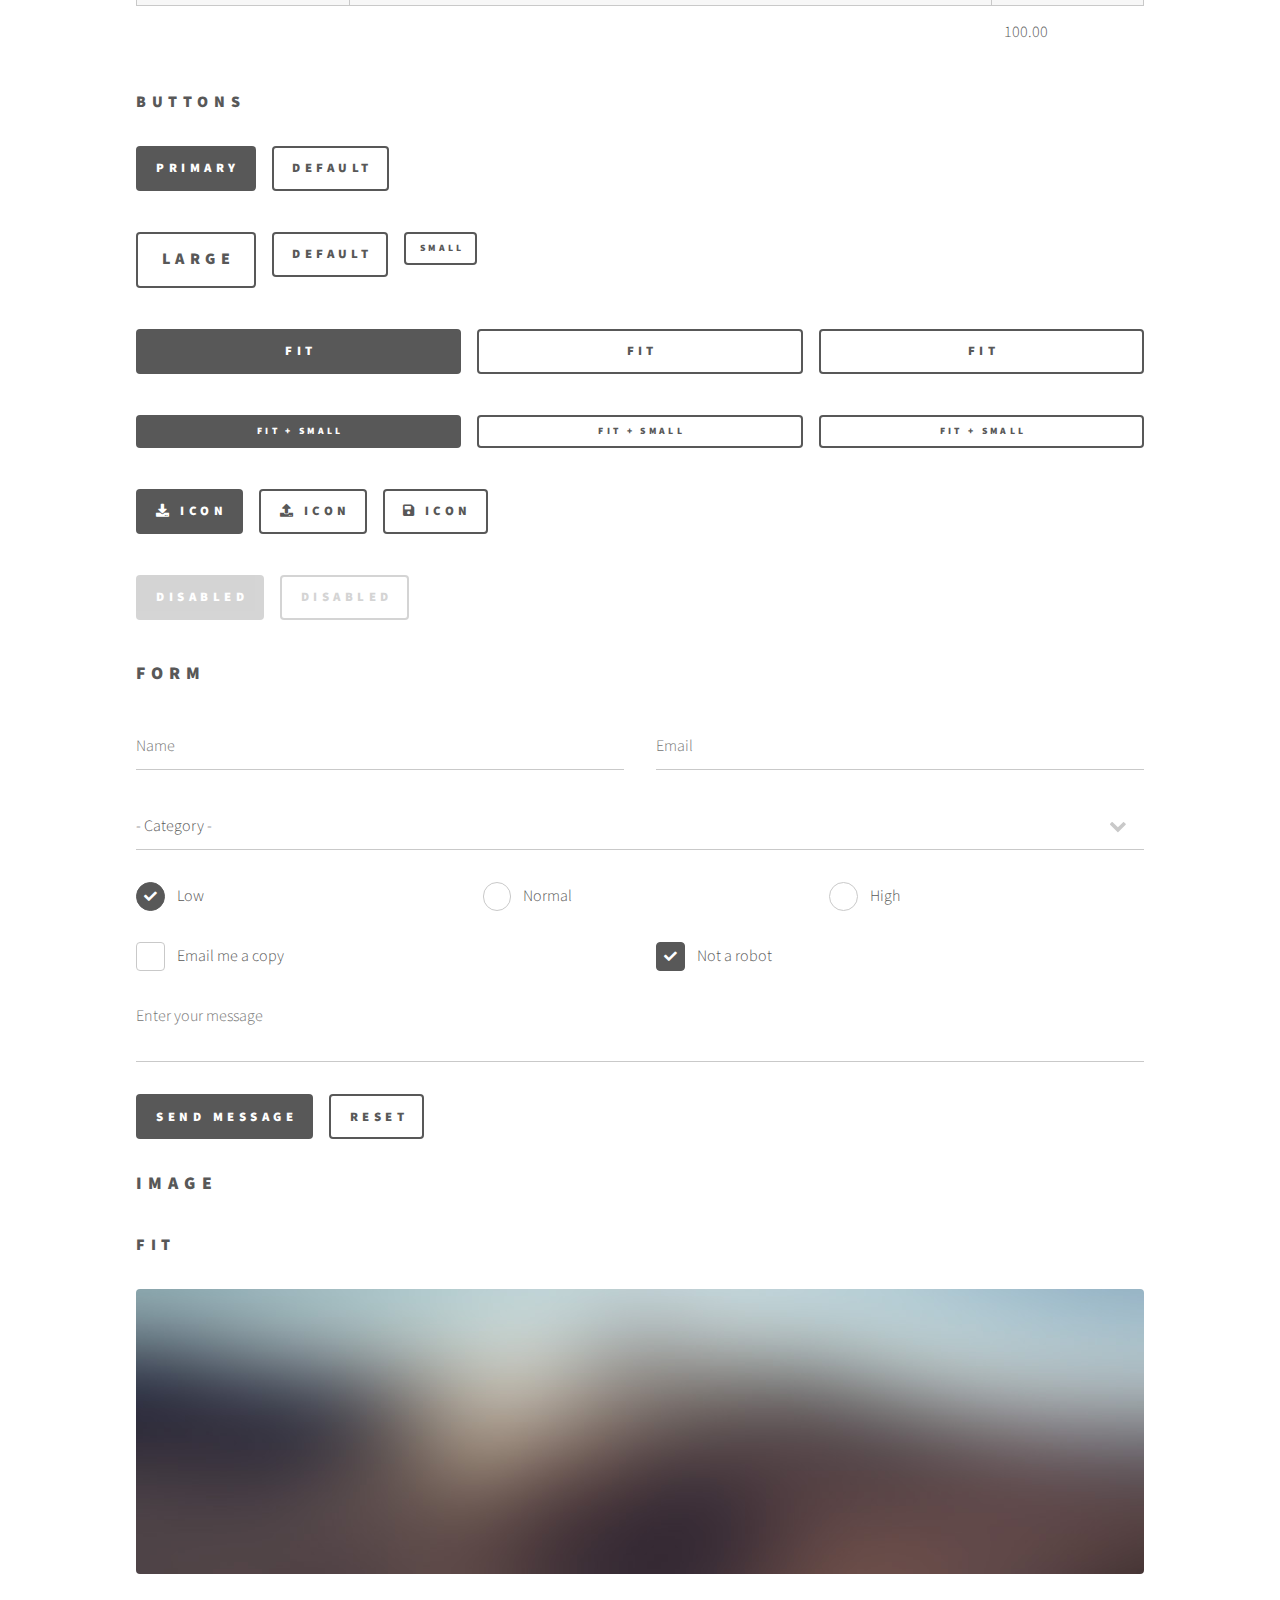
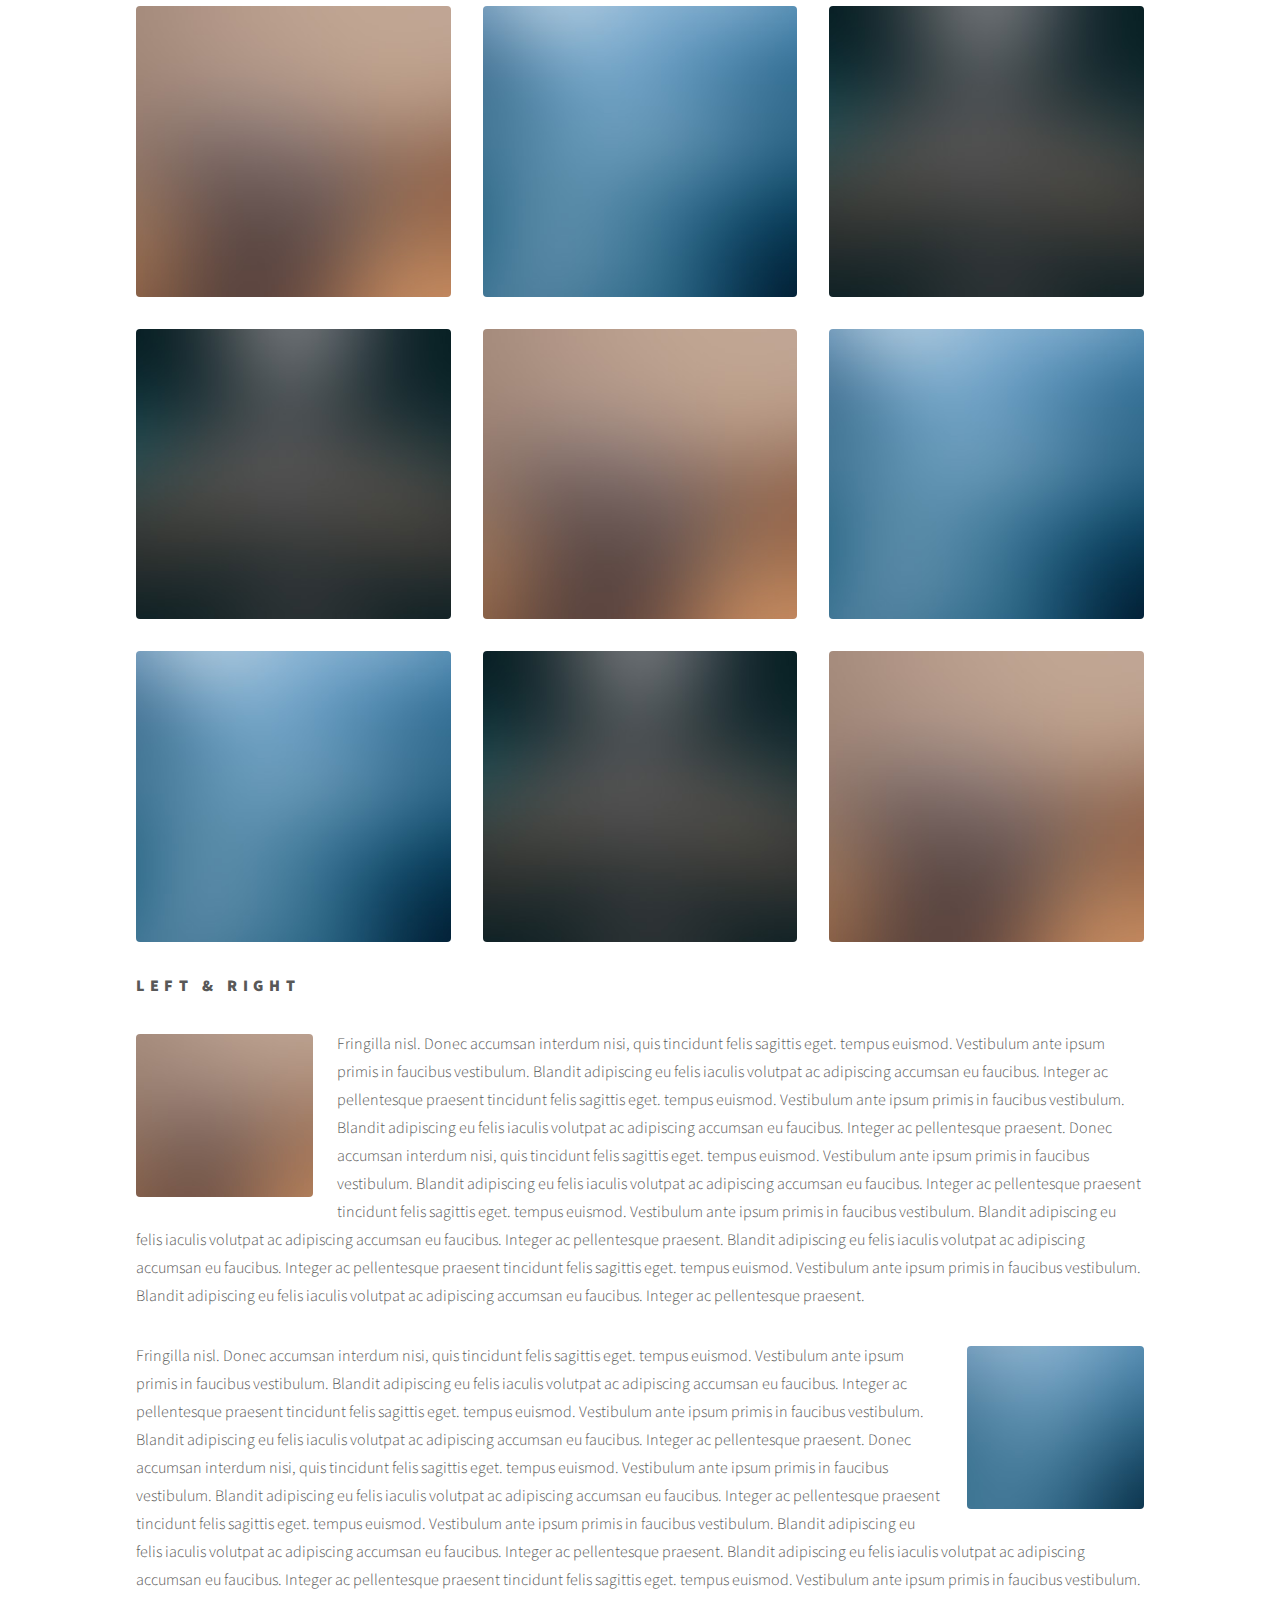
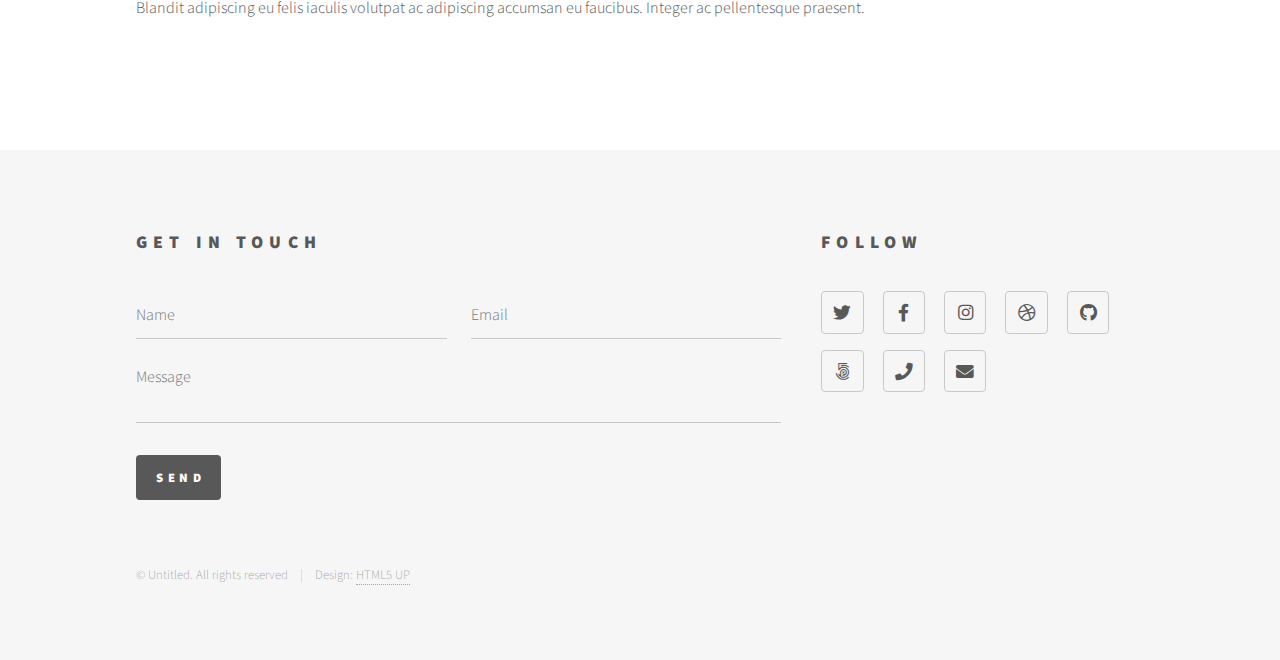
<file: elements.html>
<!DOCTYPE HTML>
<!--
	Phantom by HTML5 UP
	html5up.net | @ajlkn
	Free for personal and commercial use under the CCA 3.0 license (html5up.net/license)
-->
<html>
	<head>
		<title>Elements - Phantom by HTML5 UP</title>
		<meta charset="utf-8" />
		<meta name="viewport" content="width=device-width, initial-scale=1, user-scalable=no" />
		<link rel="stylesheet" href="assets/css/main.css" />
		<noscript><link rel="stylesheet" href="assets/css/noscript.css" /></noscript>
	</head>
	<body class="is-preload">
		<!-- Wrapper -->
			<div id="wrapper">

				<!-- Header -->
					<header id="header">
						<div class="inner">

							<!-- Logo -->
								<a href="index.html" class="logo">
									<span class="symbol"><img src="images/aaaaaaaaaaa.jpg.jpg" alt="" /></span><span class="title">Phantom</span>
								</a>

							<!-- Nav -->
								<nav>
									<ul>
										<li><a href="#menu">Menu</a></li>
									</ul>
								</nav>

						</div>
					</header>

				<!-- Menu -->
					<nav id="menu">
						<h2>Menu</h2>
						<ul>
							<li><a href="index.html">Home</a></li>
							<li><a href="generic.html">Ipsum veroeros</a></li>
							<li><a href="generic.html">Tempus etiam</a></li>
							<li><a href="generic.html">Consequat dolor</a></li>
							<li><a href="elements.html">Elements</a></li>
						</ul>
					</nav>

				<!-- Main -->
					<div id="main">
						<div class="inner">
							<h1>Elements</h1>

							<!-- Text -->
								<section>
									<h2>Text</h2>
									<p>This is <b>bold</b> and this is <strong>strong</strong>. This is <i>italic</i> and this is <em>emphasized</em>.
									This is <sup>superscript</sup> text and this is <sub>subscript</sub> text.
									This is <u>underlined</u> and this is code: <code>for (;;) { ... }</code>. Finally, <a href="#">this is a link</a>.</p>
									<hr />
									<p>Nunc lacinia ante nunc ac lobortis. Interdum adipiscing gravida odio porttitor sem non mi integer non faucibus ornare mi ut ante amet placerat aliquet. Volutpat eu sed ante lacinia sapien lorem accumsan varius montes viverra nibh in adipiscing blandit tempus accumsan.</p>
									<hr />
									<h2>Heading Level 2</h2>
									<h3>Heading Level 3</h3>
									<h4>Heading Level 4</h4>
									<hr />
									<h3>Blockquote</h3>
									<blockquote>Fringilla nisl. Donec accumsan interdum nisi, quis tincidunt felis sagittis eget tempus euismod. Vestibulum ante ipsum primis in faucibus vestibulum. Blandit adipiscing eu felis iaculis volutpat ac adipiscing accumsan faucibus. Vestibulum ante ipsum primis in faucibus lorem ipsum dolor sit amet nullam adipiscing eu felis.</blockquote>
									<h3>Preformatted</h3>
									<pre><code>i = 0;

while (!deck.isInOrder()) {
    print 'Iteration ' + i;
    deck.shuffle();
    i++;
}

print 'It took ' + i + ' iterations to sort the deck.';</code></pre>
								</section>

							<!-- Lists -->
								<section>
									<h2>Lists</h2>
									<div class="row">
										<div class="col-6 col-12-medium">
											<h3>Unordered</h3>
											<ul>
												<li>Dolor pulvinar etiam.</li>
												<li>Sagittis adipiscing.</li>
												<li>Felis enim feugiat.</li>
											</ul>
											<h3>Alternate</h3>
											<ul class="alt">
												<li>Dolor pulvinar etiam.</li>
												<li>Sagittis adipiscing.</li>
												<li>Felis enim feugiat.</li>
											</ul>
										</div>
										<div class="col-6 col-12-medium">
											<h3>Ordered</h3>
											<ol>
												<li>Dolor pulvinar etiam.</li>
												<li>Etiam vel felis viverra.</li>
												<li>Felis enim feugiat.</li>
												<li>Dolor pulvinar etiam.</li>
												<li>Etiam vel felis lorem.</li>
												<li>Felis enim et feugiat.</li>
											</ol>
											<h3>Icons</h3>
											<ul class="icons">
												<li><a href="#" class="icon brands style1 fa-twitter"><span class="label">Twitter</span></a></li>
												<li><a href="#" class="icon brands style1 fa-facebook-f"><span class="label">Facebook</span></a></li>
												<li><a href="#" class="icon brands style1 fa-instagram"><span class="label">Instagram</span></a></li>
												<li><a href="#" class="icon brands style1 fa-github"><span class="label">Github</span></a></li>
											</ul>
											<ul class="icons">
												<li><a href="#" class="icon brands style2 fa-twitter"><span class="label">Twitter</span></a></li>
												<li><a href="#" class="icon brands style2 fa-facebook-f"><span class="label">Facebook</span></a></li>
												<li><a href="#" class="icon brands style2 fa-instagram"><span class="label">Instagram</span></a></li>
												<li><a href="#" class="icon brands style2 fa-github"><span class="label">Github</span></a></li>
											</ul>
										</div>
									</div>
									<h2>Actions</h2>
									<div class="row">
										<div class="col-6 col-12-medium">
											<ul class="actions">
												<li><a href="#" class="button primary">Default</a></li>
												<li><a href="#" class="button">Default</a></li>
											</ul>
											<ul class="actions small">
												<li><a href="#" class="button primary small">Small</a></li>
												<li><a href="#" class="button small">Small</a></li>
											</ul>
											<ul class="actions stacked">
												<li><a href="#" class="button primary">Default</a></li>
												<li><a href="#" class="button">Default</a></li>
											</ul>
											<ul class="actions stacked">
												<li><a href="#" class="button primary small">Small</a></li>
												<li><a href="#" class="button small">Small</a></li>
											</ul>
										</div>
										<div class="col-6 col-12-medium">
											<ul class="actions stacked">
												<li><a href="#" class="button primary fit">Default</a></li>
												<li><a href="#" class="button fit">Default</a></li>
											</ul>
											<ul class="actions stacked">
												<li><a href="#" class="button primary small fit">Small</a></li>
												<li><a href="#" class="button small fit">Small</a></li>
											</ul>
										</div>
									</div>
								</section>

							<!-- Table -->
								<section>
									<h2>Table</h2>
									<h3>Default</h3>
									<div class="table-wrapper">
										<table>
											<thead>
												<tr>
													<th>Name</th>
													<th>Description</th>
													<th>Price</th>
												</tr>
											</thead>
											<tbody>
												<tr>
													<td>Item One</td>
													<td>Ante turpis integer aliquet porttitor.</td>
													<td>29.99</td>
												</tr>
												<tr>
													<td>Item Two</td>
													<td>Vis ac commodo adipiscing arcu aliquet.</td>
													<td>19.99</td>
												</tr>
												<tr>
													<td>Item Three</td>
													<td> Morbi faucibus arcu accumsan lorem.</td>
													<td>29.99</td>
												</tr>
												<tr>
													<td>Item Four</td>
													<td>Vitae integer tempus condimentum.</td>
													<td>19.99</td>
												</tr>
												<tr>
													<td>Item Five</td>
													<td>Ante turpis integer aliquet porttitor.</td>
													<td>29.99</td>
												</tr>
											</tbody>
											<tfoot>
												<tr>
													<td colspan="2"></td>
													<td>100.00</td>
												</tr>
											</tfoot>
										</table>
									</div>

									<h3>Alternate</h3>
									<div class="table-wrapper">
										<table class="alt">
											<thead>
												<tr>
													<th>Name</th>
													<th>Description</th>
													<th>Price</th>
												</tr>
											</thead>
											<tbody>
												<tr>
													<td>Item One</td>
													<td>Ante turpis integer aliquet porttitor.</td>
													<td>29.99</td>
												</tr>
												<tr>
													<td>Item Two</td>
													<td>Vis ac commodo adipiscing arcu aliquet.</td>
													<td>19.99</td>
												</tr>
												<tr>
													<td>Item Three</td>
													<td> Morbi faucibus arcu accumsan lorem.</td>
													<td>29.99</td>
												</tr>
												<tr>
													<td>Item Four</td>
													<td>Vitae integer tempus condimentum.</td>
													<td>19.99</td>
												</tr>
												<tr>
													<td>Item Five</td>
													<td>Ante turpis integer aliquet porttitor.</td>
													<td>29.99</td>
												</tr>
											</tbody>
											<tfoot>
												<tr>
													<td colspan="2"></td>
													<td>100.00</td>
												</tr>
											</tfoot>
										</table>
									</div>
								</section>

							<!-- Buttons -->
								<section>
									<h3>Buttons</h3>
									<ul class="actions">
										<li><a href="#" class="button primary">Primary</a></li>
										<li><a href="#" class="button">Default</a></li>
									</ul>
									<ul class="actions">
										<li><a href="#" class="button large">Large</a></li>
										<li><a href="#" class="button">Default</a></li>
										<li><a href="#" class="button small">Small</a></li>
									</ul>
									<ul class="actions fit">
										<li><a href="#" class="button primary fit">Fit</a></li>
										<li><a href="#" class="button fit">Fit</a></li>
										<li><a href="#" class="button fit">Fit</a></li>
									</ul>
									<ul class="actions fit small">
										<li><a href="#" class="button primary fit small">Fit + Small</a></li>
										<li><a href="#" class="button fit small">Fit + Small</a></li>
										<li><a href="#" class="button fit small">Fit + Small</a></li>
									</ul>
									<ul class="actions">
										<li><a href="#" class="button primary icon solid fa-download">Icon</a></li>
										<li><a href="#" class="button icon solid fa-upload">Icon</a></li>
										<li><a href="#" class="button icon solid fa-save">Icon</a></li>
									</ul>
									<ul class="actions">
										<li><span class="button primary disabled">Disabled</span></li>
										<li><span class="button disabled">Disabled</span></li>
									</ul>
								</section>

							<!-- Form -->
								<section>
									<h2>Form</h2>
									<form method="post" action="#">
										<div class="row gtr-uniform">
											<div class="col-6 col-12-xsmall">
												<input type="text" name="demo-name" id="demo-name" value="" placeholder="Name" />
											</div>
											<div class="col-6 col-12-xsmall">
												<input type="email" name="demo-email" id="demo-email" value="" placeholder="Email" />
											</div>
											<div class="col-12">
												<select name="demo-category" id="demo-category">
													<option value="">- Category -</option>
													<option value="1">Manufacturing</option>
													<option value="1">Shipping</option>
													<option value="1">Administration</option>
													<option value="1">Human Resources</option>
												</select>
											</div>
											<div class="col-4 col-12-small">
												<input type="radio" id="demo-priority-low" name="demo-priority" checked>
												<label for="demo-priority-low">Low</label>
											</div>
											<div class="col-4 col-12-small">
												<input type="radio" id="demo-priority-normal" name="demo-priority">
												<label for="demo-priority-normal">Normal</label>
											</div>
											<div class="col-4 col-12-small">
												<input type="radio" id="demo-priority-high" name="demo-priority">
												<label for="demo-priority-high">High</label>
											</div>
											<div class="col-6 col-12-small">
												<input type="checkbox" id="demo-copy" name="demo-copy">
												<label for="demo-copy">Email me a copy</label>
											</div>
											<div class="col-6 col-12-small">
												<input type="checkbox" id="demo-human" name="demo-human" checked>
												<label for="demo-human">Not a robot</label>
											</div>
											<div class="col-12">
												<textarea name="demo-message" id="demo-message" placeholder="Enter your message" rows="6"></textarea>
											</div>
											<div class="col-12">
												<ul class="actions">
													<li><input type="submit" value="Send Message" class="primary" /></li>
													<li><input type="reset" value="Reset" /></li>
												</ul>
											</div>
										</div>
									</form>
								</section>

							<!-- Image -->
								<section>
									<h2>Image</h2>
									<h3>Fit</h3>
									<div class="box alt">
										<div class="row gtr-uniform">
											<div class="col-12"><span class="image fit"><img src="images/pic13.jpg" alt="" /></span></div>
											<div class="col-4"><span class="image fit"><img src="images/pic01.jpg" alt="" /></span></div>
											<div class="col-4"><span class="image fit"><img src="images/pic02.jpg" alt="" /></span></div>
											<div class="col-4"><span class="image fit"><img src="images/pic03.jpg" alt="" /></span></div>
											<div class="col-4"><span class="image fit"><img src="images/pic03.jpg" alt="" /></span></div>
											<div class="col-4"><span class="image fit"><img src="images/pic01.jpg" alt="" /></span></div>
											<div class="col-4"><span class="image fit"><img src="images/pic02.jpg" alt="" /></span></div>
											<div class="col-4"><span class="image fit"><img src="images/pic02.jpg" alt="" /></span></div>
											<div class="col-4"><span class="image fit"><img src="images/pic03.jpg" alt="" /></span></div>
											<div class="col-4"><span class="image fit"><img src="images/pic01.jpg" alt="" /></span></div>
										</div>
									</div>
									<h3>Left &amp; Right</h3>
									<p><span class="image left"><img src="images/pic14.jpg" alt="" /></span>Fringilla nisl. Donec accumsan interdum nisi, quis tincidunt felis sagittis eget. tempus euismod. Vestibulum ante ipsum primis in faucibus vestibulum. Blandit adipiscing eu felis iaculis volutpat ac adipiscing accumsan eu faucibus. Integer ac pellentesque praesent tincidunt felis sagittis eget. tempus euismod. Vestibulum ante ipsum primis in faucibus vestibulum. Blandit adipiscing eu felis iaculis volutpat ac adipiscing accumsan eu faucibus. Integer ac pellentesque praesent. Donec accumsan interdum nisi, quis tincidunt felis sagittis eget. tempus euismod. Vestibulum ante ipsum primis in faucibus vestibulum. Blandit adipiscing eu felis iaculis volutpat ac adipiscing accumsan eu faucibus. Integer ac pellentesque praesent tincidunt felis sagittis eget. tempus euismod. Vestibulum ante ipsum primis in faucibus vestibulum. Blandit adipiscing eu felis iaculis volutpat ac adipiscing accumsan eu faucibus. Integer ac pellentesque praesent. Blandit adipiscing eu felis iaculis volutpat ac adipiscing accumsan eu faucibus. Integer ac pellentesque praesent tincidunt felis sagittis eget. tempus euismod. Vestibulum ante ipsum primis in faucibus vestibulum. Blandit adipiscing eu felis iaculis volutpat ac adipiscing accumsan eu faucibus. Integer ac pellentesque praesent.</p>
									<p><span class="image right"><img src="images/pic15.jpg" alt="" /></span>Fringilla nisl. Donec accumsan interdum nisi, quis tincidunt felis sagittis eget. tempus euismod. Vestibulum ante ipsum primis in faucibus vestibulum. Blandit adipiscing eu felis iaculis volutpat ac adipiscing accumsan eu faucibus. Integer ac pellentesque praesent tincidunt felis sagittis eget. tempus euismod. Vestibulum ante ipsum primis in faucibus vestibulum. Blandit adipiscing eu felis iaculis volutpat ac adipiscing accumsan eu faucibus. Integer ac pellentesque praesent. Donec accumsan interdum nisi, quis tincidunt felis sagittis eget. tempus euismod. Vestibulum ante ipsum primis in faucibus vestibulum. Blandit adipiscing eu felis iaculis volutpat ac adipiscing accumsan eu faucibus. Integer ac pellentesque praesent tincidunt felis sagittis eget. tempus euismod. Vestibulum ante ipsum primis in faucibus vestibulum. Blandit adipiscing eu felis iaculis volutpat ac adipiscing accumsan eu faucibus. Integer ac pellentesque praesent. Blandit adipiscing eu felis iaculis volutpat ac adipiscing accumsan eu faucibus. Integer ac pellentesque praesent tincidunt felis sagittis eget. tempus euismod. Vestibulum ante ipsum primis in faucibus vestibulum. Blandit adipiscing eu felis iaculis volutpat ac adipiscing accumsan eu faucibus. Integer ac pellentesque praesent.</p>
								</section>

						</div>
					</div>

				<!-- Footer -->
					<footer id="footer">
						<div class="inner">
							<section>
								<h2>Get in touch</h2>
								<form method="post" action="#">
									<div class="fields">
										<div class="field half">
											<input type="text" name="name" id="name" placeholder="Name" />
										</div>
										<div class="field half">
											<input type="email" name="email" id="email" placeholder="Email" />
										</div>
										<div class="field">
											<textarea name="message" id="message" placeholder="Message"></textarea>
										</div>
									</div>
									<ul class="actions">
										<li><input type="submit" value="Send" class="primary" /></li>
									</ul>
								</form>
							</section>
							<section>
								<h2>Follow</h2>
								<ul class="icons">
									<li><a href="#" class="icon brands style2 fa-twitter"><span class="label">Twitter</span></a></li>
									<li><a href="#" class="icon brands style2 fa-facebook-f"><span class="label">Facebook</span></a></li>
									<li><a href="#" class="icon brands style2 fa-instagram"><span class="label">Instagram</span></a></li>
									<li><a href="#" class="icon brands style2 fa-dribbble"><span class="label">Dribbble</span></a></li>
									<li><a href="#" class="icon brands style2 fa-github"><span class="label">GitHub</span></a></li>
									<li><a href="#" class="icon brands style2 fa-500px"><span class="label">500px</span></a></li>
									<li><a href="#" class="icon solid style2 fa-phone"><span class="label">Phone</span></a></li>
									<li><a href="#" class="icon solid style2 fa-envelope"><span class="label">Email</span></a></li>
								</ul>
							</section>
							<ul class="copyright">
								<li>&copy; Untitled. All rights reserved</li><li>Design: <a href="http://html5up.net">HTML5 UP</a></li>
							</ul>
						</div>
					</footer>

			</div>

		<!-- Scripts -->
			<script src="assets/js/jquery.min.js"></script>
			<script src="assets/js/browser.min.js"></script>
			<script src="assets/js/breakpoints.min.js"></script>
			<script src="assets/js/util.js"></script>
			<script src="assets/js/main.js"></script>

	</body>
</html>
</file>
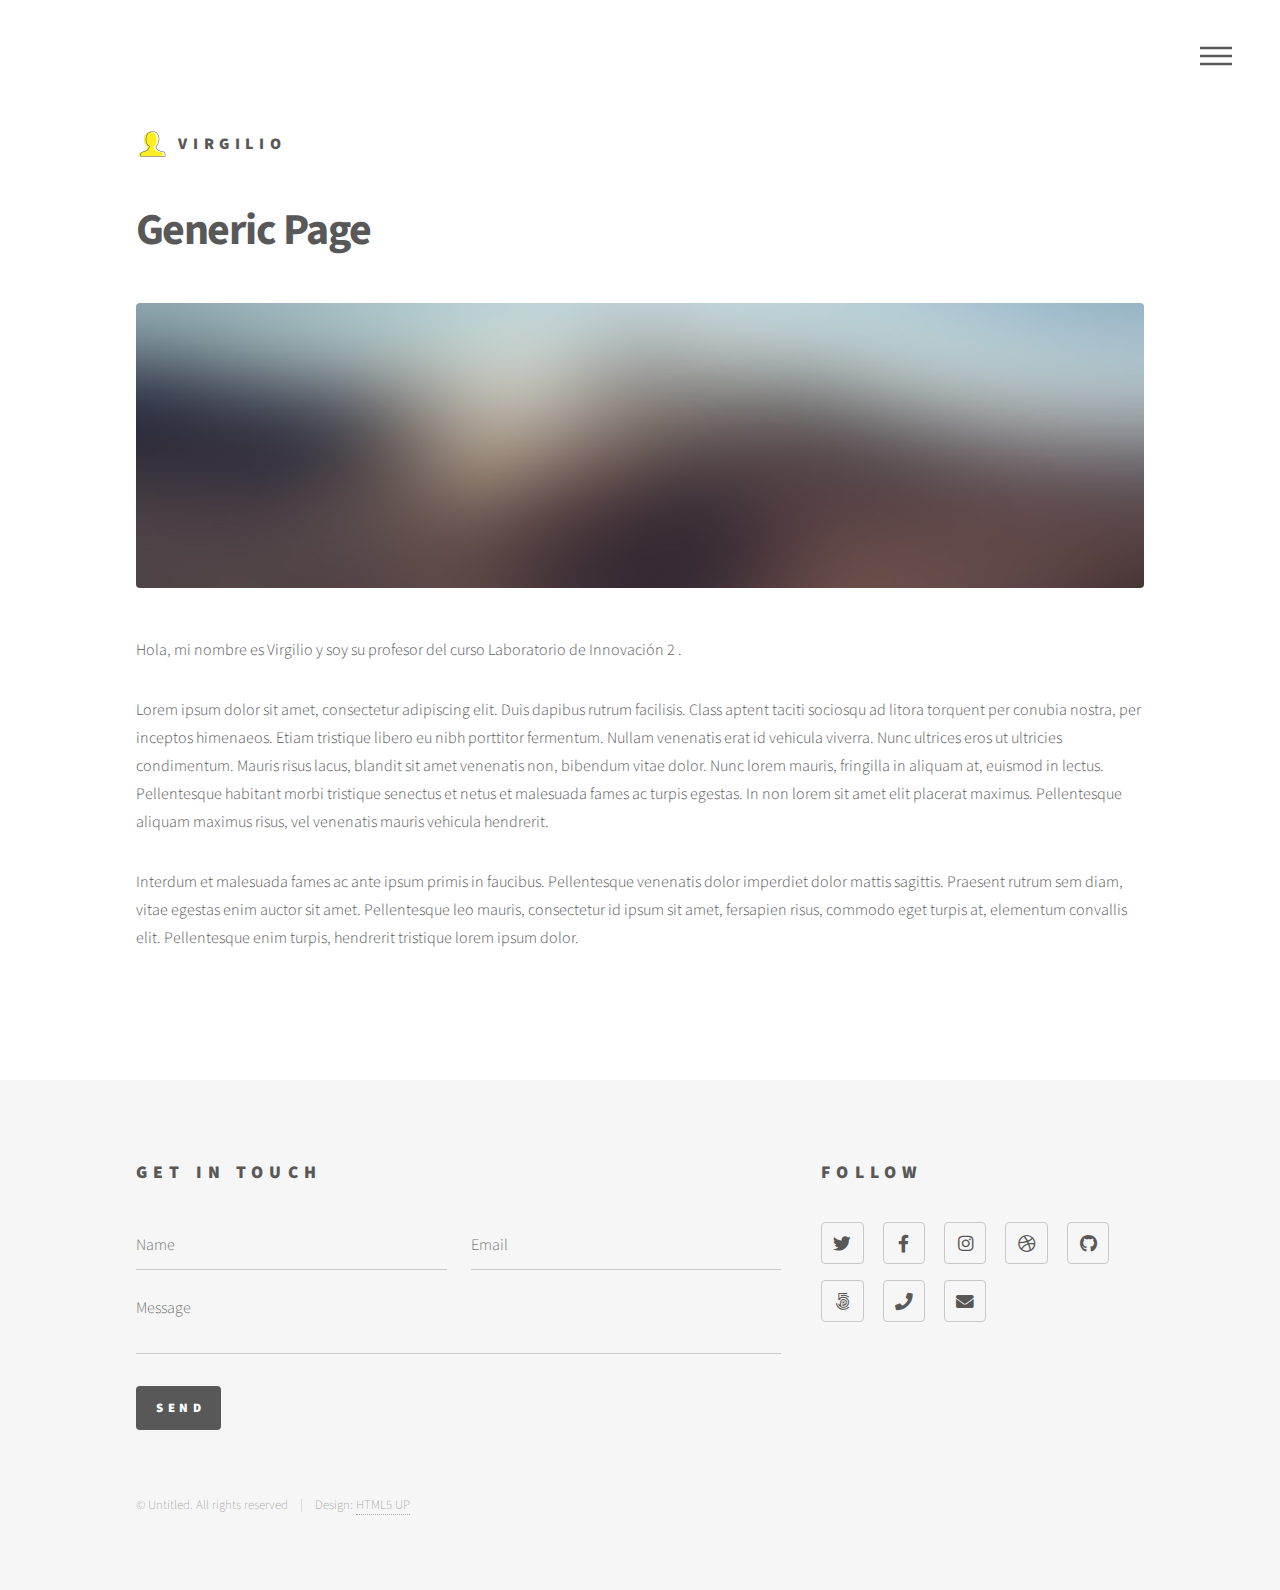
<file: generic.html>
<!DOCTYPE HTML>
<!--
	Phantom by HTML5 UP
	html5up.net | @ajlkn
	Free for personal and commercial use under the CCA 3.0 license (html5up.net/license)
-->
<html>
	<head>
		<title>Sobre mi</title>
		<meta charset="utf-8" />
		<meta name="viewport" content="width=device-width, initial-scale=1, user-scalable=no" />
		<link rel="stylesheet" href="assets/css/main.css" />
		<noscript><link rel="stylesheet" href="assets/css/noscript.css" /></noscript>
	</head>
	<body class="is-preload">
		<!-- Wrapper -->
			<div id="wrapper">

				<!-- Header -->
					<header id="header">
						<div class="inner">

							<!-- Logo -->
								<a href="index.html" class="logo">
									<span class="symbol"><img src="images/aaaaaaaaaaa.jpg.jpg" alt="" /></span><span class="title">Virgilio</span>
								</a>

							<!-- Nav -->
								<nav>
									<ul>
										<li><a href="#menu">Menu</a></li>
									</ul>
								</nav>

						</div>
					</header>

				<!-- Menu -->
					<nav id="menu">
						<h2>Menu</h2>
						<ul>
							<li><a href="index.html">Home</a></li>
							<li><a href="generic.html">Sobre mi</a></li>
							<li><a href="generic.html">Bitácora</a></li>
							<li><a href="generic.html">Proyectos</a></li>
							<li><a href="elements.html">Contacto</a></li>
						</ul>
					</nav>

				<!-- Main -->
					<div id="main">
						<div class="inner">
							<h1>Generic Page</h1>
							<span class="image main"><img src="images/pic13.jpg" alt="" /></span>
							<p>Hola, mi nombre es Virgilio y soy su profesor del curso Laboratorio de Innovación 2 .</p>
							<p>Lorem ipsum dolor sit amet, consectetur adipiscing elit. Duis dapibus rutrum facilisis. Class aptent taciti sociosqu ad litora torquent per conubia nostra, per inceptos himenaeos. Etiam tristique libero eu nibh porttitor fermentum. Nullam venenatis erat id vehicula viverra. Nunc ultrices eros ut ultricies condimentum. Mauris risus lacus, blandit sit amet venenatis non, bibendum vitae dolor. Nunc lorem mauris, fringilla in aliquam at, euismod in lectus. Pellentesque habitant morbi tristique senectus et netus et malesuada fames ac turpis egestas. In non lorem sit amet elit placerat maximus. Pellentesque aliquam maximus risus, vel venenatis mauris vehicula hendrerit.</p>
							<p>Interdum et malesuada fames ac ante ipsum primis in faucibus. Pellentesque venenatis dolor imperdiet dolor mattis sagittis. Praesent rutrum sem diam, vitae egestas enim auctor sit amet. Pellentesque leo mauris, consectetur id ipsum sit amet, fersapien risus, commodo eget turpis at, elementum convallis elit. Pellentesque enim turpis, hendrerit tristique lorem ipsum dolor.</p>
						</div>
					</div>

				<!-- Footer -->
					<footer id="footer">
						<div class="inner">
							<section>
								<h2>Get in touch</h2>
								<form method="post" action="#">
									<div class="fields">
										<div class="field half">
											<input type="text" name="name" id="name" placeholder="Name" />
										</div>
										<div class="field half">
											<input type="email" name="email" id="email" placeholder="Email" />
										</div>
										<div class="field">
											<textarea name="message" id="message" placeholder="Message"></textarea>
										</div>
									</div>
									<ul class="actions">
										<li><input type="submit" value="Send" class="primary" /></li>
									</ul>
								</form>
							</section>
							<section>
								<h2>Follow</h2>
								<ul class="icons">
									<li><a href="#" class="icon brands style2 fa-twitter"><span class="label">Twitter</span></a></li>
									<li><a href="#" class="icon brands style2 fa-facebook-f"><span class="label">Facebook</span></a></li>
									<li><a href="#" class="icon brands style2 fa-instagram"><span class="label">Instagram</span></a></li>
									<li><a href="#" class="icon brands style2 fa-dribbble"><span class="label">Dribbble</span></a></li>
									<li><a href="#" class="icon brands style2 fa-github"><span class="label">GitHub</span></a></li>
									<li><a href="#" class="icon brands style2 fa-500px"><span class="label">500px</span></a></li>
									<li><a href="#" class="icon solid style2 fa-phone"><span class="label">Phone</span></a></li>
									<li><a href="#" class="icon solid style2 fa-envelope"><span class="label">Email</span></a></li>
								</ul>
							</section>
							<ul class="copyright">
								<li>&copy; Untitled. All rights reserved</li><li>Design: <a href="http://html5up.net">HTML5 UP</a></li>
							</ul>
						</div>
					</footer>

			</div>

		<!-- Scripts -->
			<script src="assets/js/jquery.min.js"></script>
			<script src="assets/js/browser.min.js"></script>
			<script src="assets/js/breakpoints.min.js"></script>
			<script src="assets/js/util.js"></script>
			<script src="assets/js/main.js"></script>

	</body>
</html>
</file>
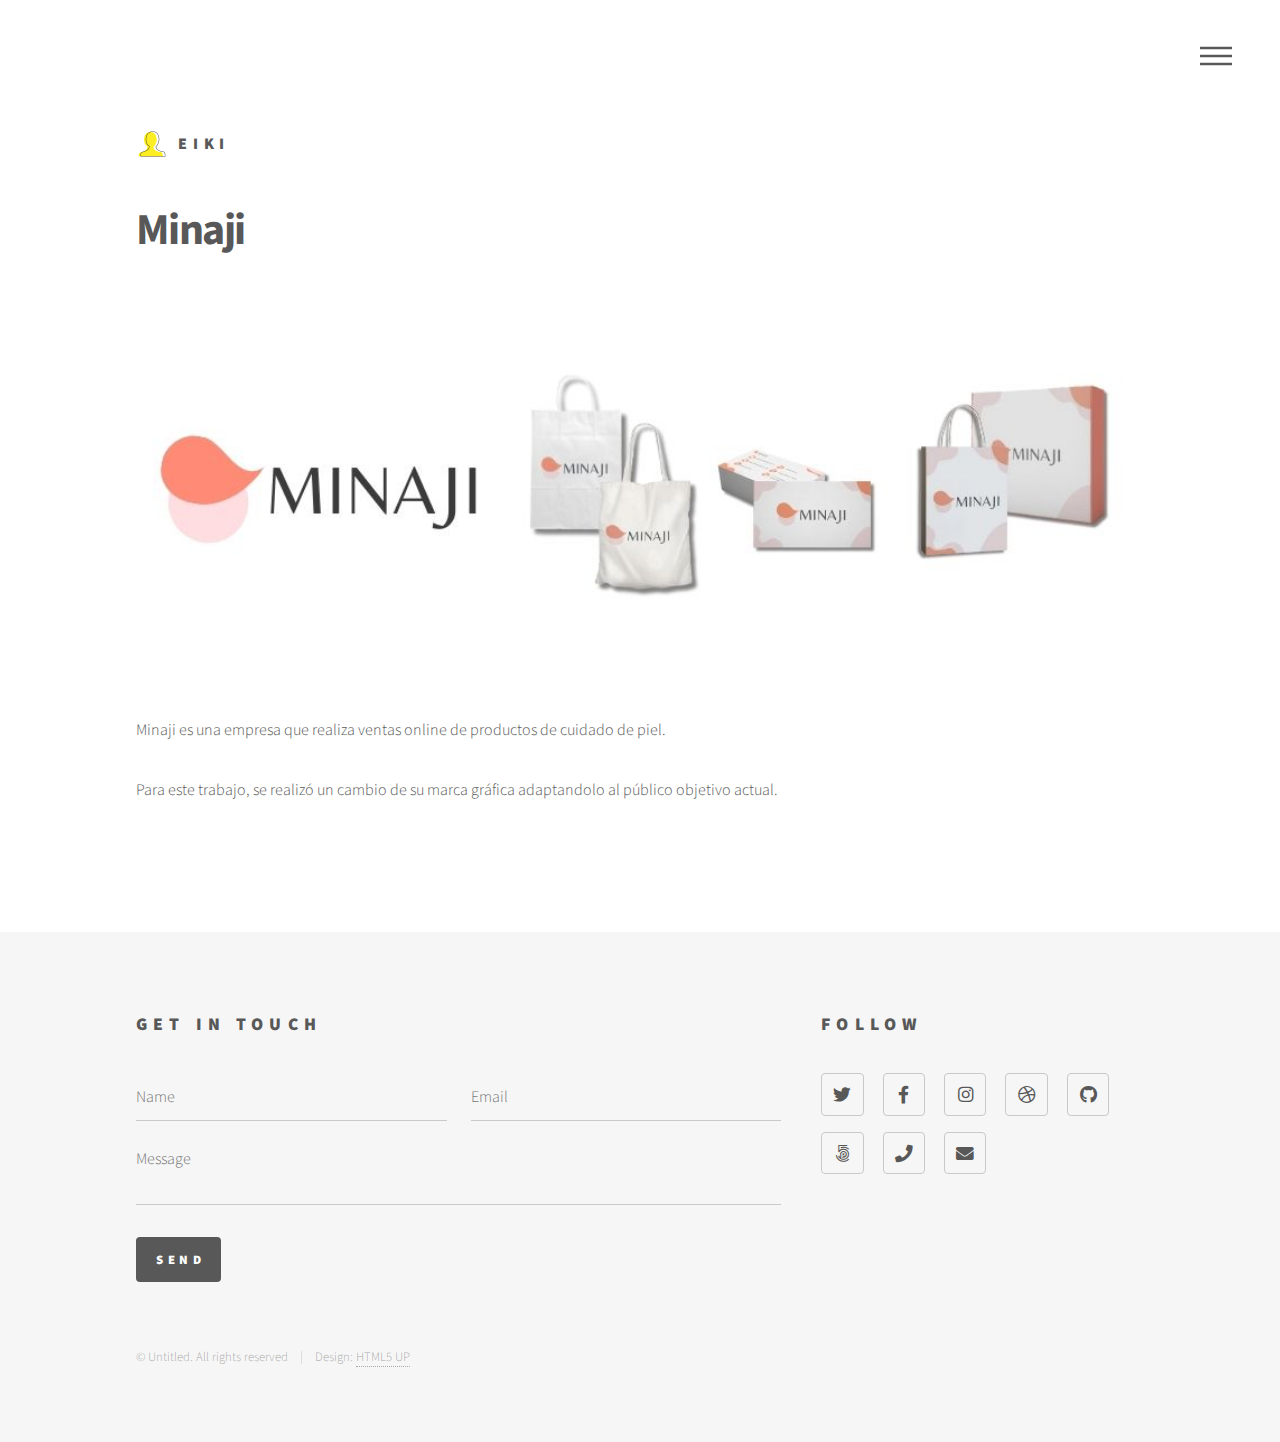
<file: minaji.html>
<!DOCTYPE HTML>
<!--
	Phantom by HTML5 UP
	html5up.net | @ajlkn
	Free for personal and commercial use under the CCA 3.0 license (html5up.net/license)
-->
<html>
	<head>
		<title>Sobre mi</title>
		<meta charset="utf-8" />
		<meta name="viewport" content="width=device-width, initial-scale=1, user-scalable=no" />
		<link rel="stylesheet" href="assets/css/main.css" />
		<noscript><link rel="stylesheet" href="assets/css/noscript.css" /></noscript>
	</head>
	<body class="is-preload">
		<!-- Wrapper -->
			<div id="wrapper">

				<!-- Header -->
					<header id="header">
						<div class="inner">

							<!-- Logo -->
								<a href="index.html" class="logo">
									<span class="symbol"><img src="images/aaaaaaaaaaa.jpg.jpg" alt="" /></span><span class="title">EIKI</span>
								</a>

							<!-- Nav -->
								<nav>
									<ul>
										<li><a href="#menu">Menu</a></li>
									</ul>
								</nav>

						</div>
					</header>

				<!-- Menu -->
					<nav id="menu">
						<h2>Menu</h2>
						<ul>
							<li><a href="index.html">Home</a></li>
							<li><a href="generic.html">Sobre mi</a></li>
							<li><a href="generic.html">Bitácora</a></li>
							<li><a href="generic.html">Proyectos</a></li>
							<li><a href="elements.html">Contacto</a></li>
						</ul>
					</nav>

				<!-- Main -->
					<div id="main">
						<div class="inner">
							<h1>Minaji</h1>
							<span class="image main"><img src="images/Minaji xd.jpg" alt="" /></span>
							<p>Minaji es una empresa que realiza ventas online de productos de cuidado de piel.</p>
							<p>Para este trabajo, se realizó un cambio de su marca gráfica adaptandolo al público objetivo actual.</p>
						</div>
					</div>

				<!-- Footer -->
					<footer id="footer">
						<div class="inner">
							<section>
								<h2>Get in touch</h2>
								<form method="post" action="#">
									<div class="fields">
										<div class="field half">
											<input type="text" name="name" id="name" placeholder="Name" />
										</div>
										<div class="field half">
											<input type="email" name="email" id="email" placeholder="Email" />
										</div>
										<div class="field">
											<textarea name="message" id="message" placeholder="Message"></textarea>
										</div>
									</div>
									<ul class="actions">
										<li><input type="submit" value="Send" class="primary" /></li>
									</ul>
								</form>
							</section>
							<section>
								<h2>Follow</h2>
								<ul class="icons">
									<li><a href="#" class="icon brands style2 fa-twitter"><span class="label">Twitter</span></a></li>
									<li><a href="#" class="icon brands style2 fa-facebook-f"><span class="label">Facebook</span></a></li>
									<li><a href="#" class="icon brands style2 fa-instagram"><span class="label">Instagram</span></a></li>
									<li><a href="#" class="icon brands style2 fa-dribbble"><span class="label">Dribbble</span></a></li>
									<li><a href="#" class="icon brands style2 fa-github"><span class="label">GitHub</span></a></li>
									<li><a href="#" class="icon brands style2 fa-500px"><span class="label">500px</span></a></li>
									<li><a href="#" class="icon solid style2 fa-phone"><span class="label">Phone</span></a></li>
									<li><a href="#" class="icon solid style2 fa-envelope"><span class="label">Email</span></a></li>
								</ul>
							</section>
							<ul class="copyright">
								<li>&copy; Untitled. All rights reserved</li><li>Design: <a href="http://html5up.net">HTML5 UP</a></li>
							</ul>
						</div>
					</footer>

			</div>

		<!-- Scripts -->
			<script src="assets/js/jquery.min.js"></script>
			<script src="assets/js/browser.min.js"></script>
			<script src="assets/js/breakpoints.min.js"></script>
			<script src="assets/js/util.js"></script>
			<script src="assets/js/main.js"></script>

	</body>
</html>
</file>
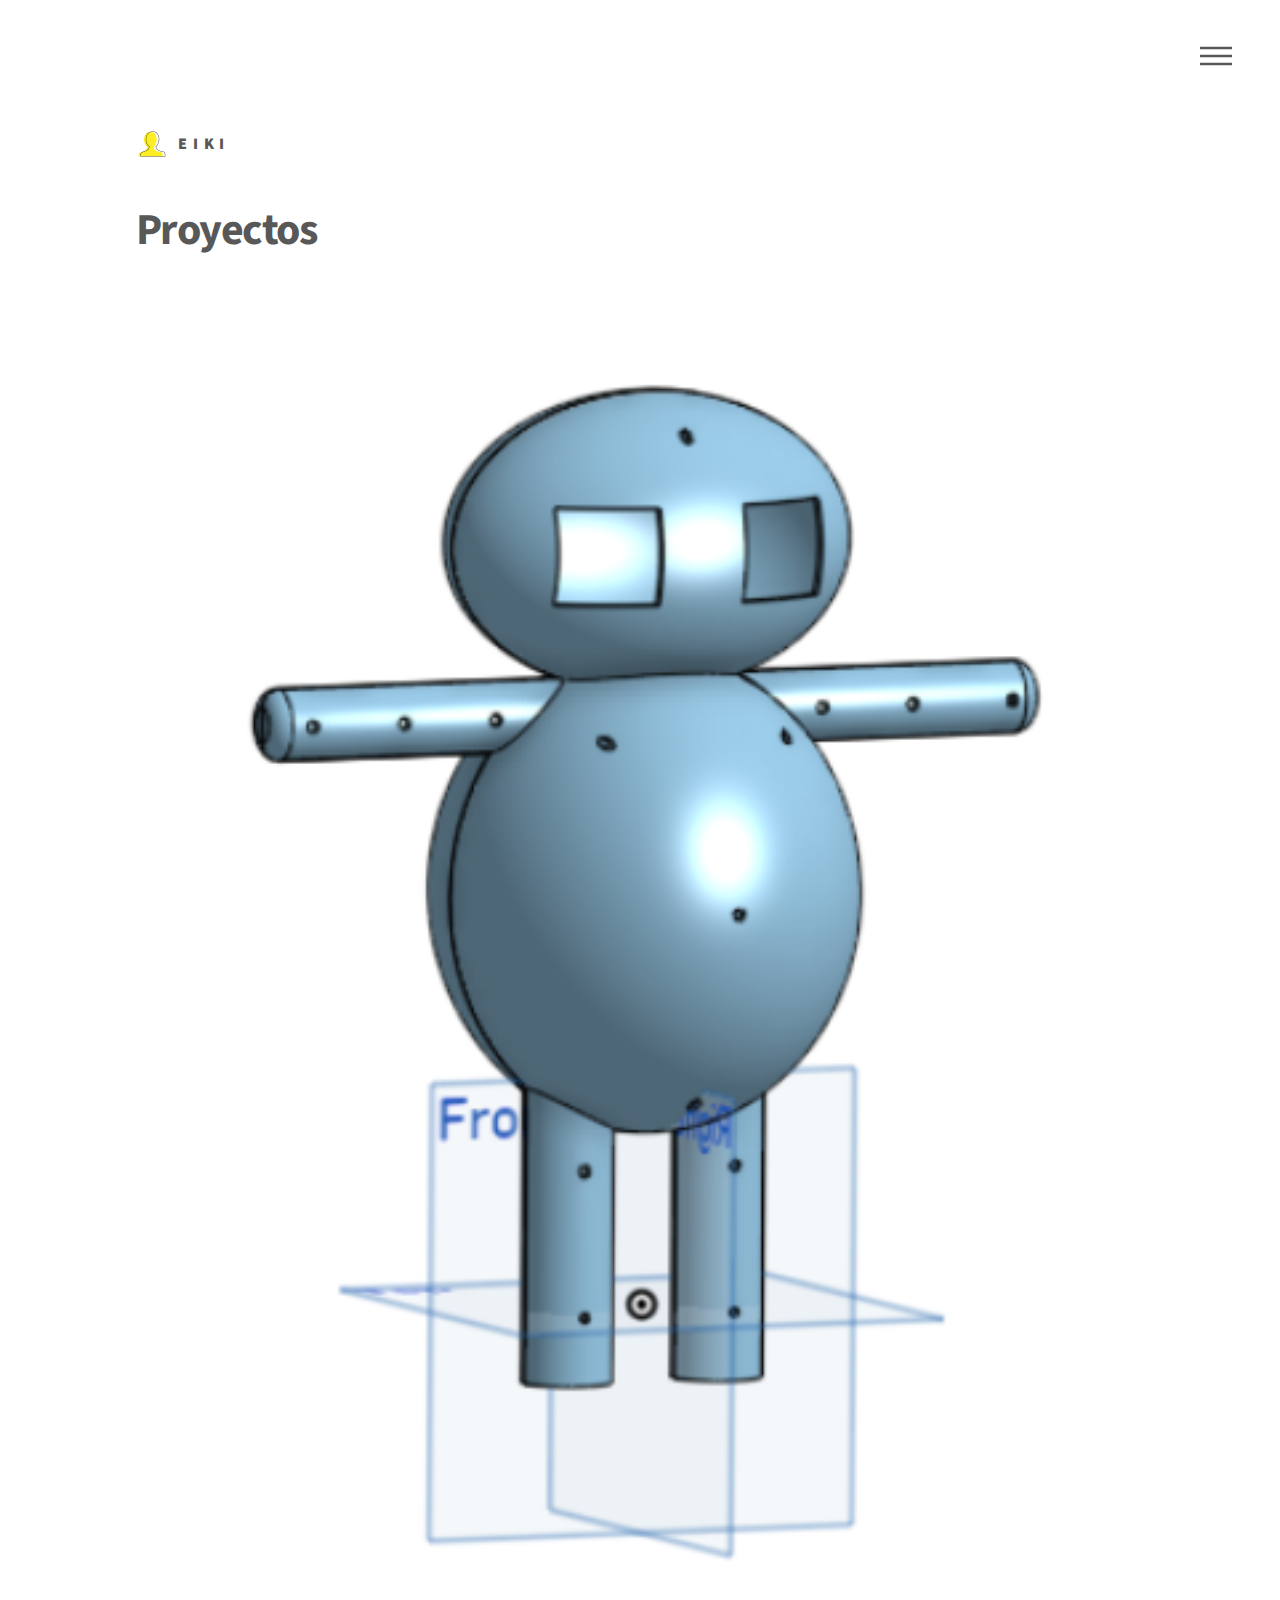
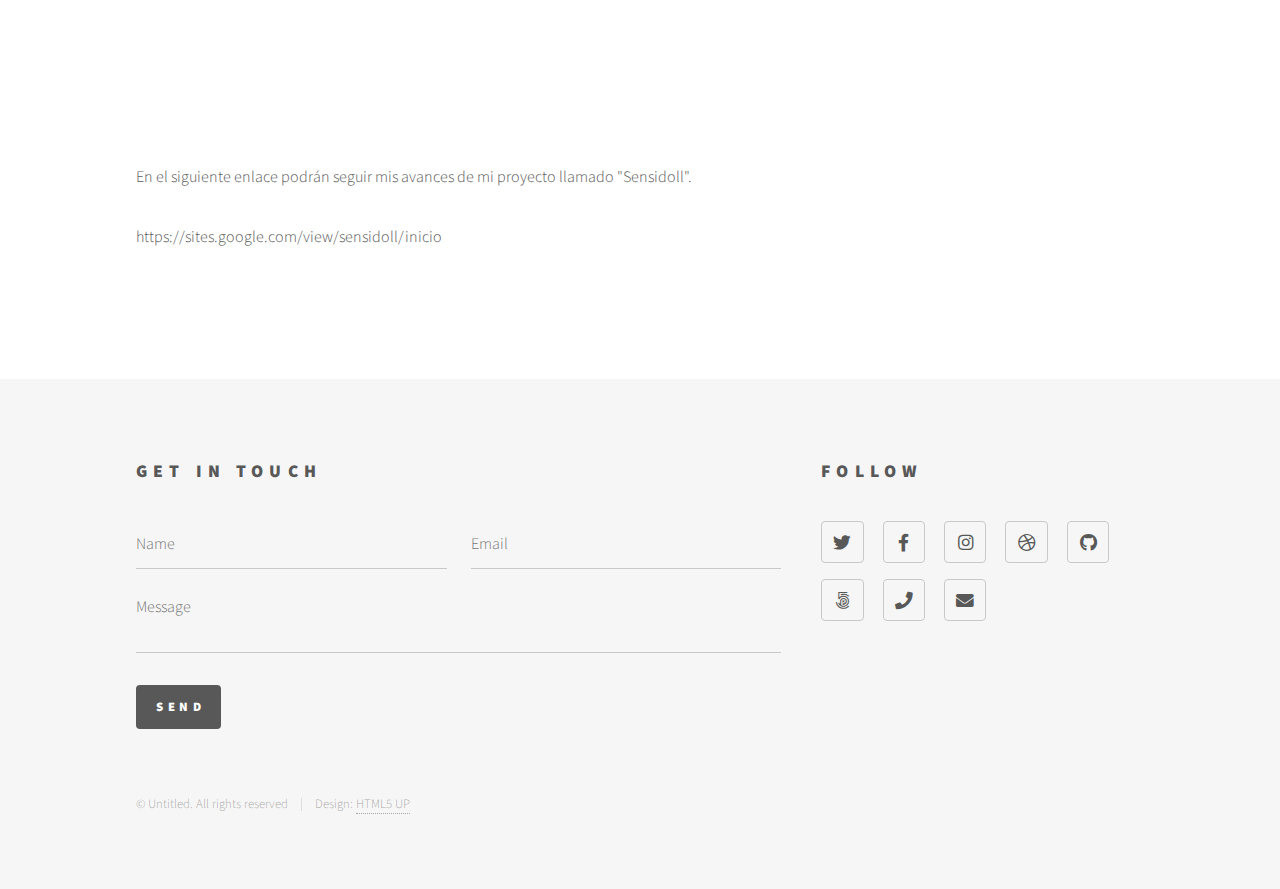
<file: Proyectos.html>
<!DOCTYPE HTML>
<!--
	Phantom by HTML5 UP
	html5up.net | @ajlkn
	Free for personal and commercial use under the CCA 3.0 license (html5up.net/license)
-->
<html>
	<head>
		<title>Proyectos</title>
		<meta charset="utf-8" />
		<meta name="viewport" content="width=device-width, initial-scale=1, user-scalable=no" />
		<link rel="stylesheet" href="assets/css/main.css" />
		<noscript><link rel="stylesheet" href="assets/css/noscript.css" /></noscript>
	</head>
	<body class="is-preload">
		<!-- Wrapper -->
			<div id="wrapper">

				<!-- Header -->
					<header id="header">
						<div class="inner">

							<!-- Logo -->
								<a href="index.html" class="logo">
									<span class="symbol"><img src="images/aaaaaaaaaaa.jpg.jpg" alt="" /></span><span class="title">EIKI</span>
								</a>

							<!-- Nav -->
								<nav>
									<ul>
										<li><a href="#menu">Menu</a></li>
									</ul>
								</nav>

						</div>
					</header>

				<!-- Menu -->
					<nav id="menu">
						<h2>Menu</h2>
						<ul>
							<li><a href="index.html">Home</a></li>
							<li><a href="sobremi.html">Sobre mi</a></li>
							<li><a href="Bitácora.html">Bitácora</a></li>
							<li><a href="Proyectos.html">Proyectos</a></li>
							<li><a href="Contacto.html">Contacto</a></li>
						</ul>
					</nav>

				<!-- Main -->
					<div id="main">
						<div class="inner">
							<h1>Proyectos</h1>
							<span class="image main"><img src="images/Captura de pantalla 2024-07-01 192922.png" alt="" /></span>
							<p>En el siguiente enlace podrán seguir mis avances de mi proyecto llamado "Sensidoll".</p>
							<p>https://sites.google.com/view/sensidoll/inicio</p>
						</div>
					</div>

				<!-- Footer -->
					<footer id="footer">
						<div class="inner">
							<section>
								<h2>Get in touch</h2>
								<form method="post" action="#">
									<div class="fields">
										<div class="field half">
											<input type="text" name="name" id="name" placeholder="Name" />
										</div>
										<div class="field half">
											<input type="email" name="email" id="email" placeholder="Email" />
										</div>
										<div class="field">
											<textarea name="message" id="message" placeholder="Message"></textarea>
										</div>
									</div>
									<ul class="actions">
										<li><input type="submit" value="Send" class="primary" /></li>
									</ul>
								</form>
							</section>
							<section>
								<h2>Follow</h2>
								<ul class="icons">
									<li><a href="#" class="icon brands style2 fa-twitter"><span class="label">Twitter</span></a></li>
									<li><a href="#" class="icon brands style2 fa-facebook-f"><span class="label">Facebook</span></a></li>
									<li><a href="#" class="icon brands style2 fa-instagram"><span class="label">Instagram</span></a></li>
									<li><a href="#" class="icon brands style2 fa-dribbble"><span class="label">Dribbble</span></a></li>
									<li><a href="#" class="icon brands style2 fa-github"><span class="label">GitHub</span></a></li>
									<li><a href="#" class="icon brands style2 fa-500px"><span class="label">500px</span></a></li>
									<li><a href="#" class="icon solid style2 fa-phone"><span class="label">Phone</span></a></li>
									<li><a href="#" class="icon solid style2 fa-envelope"><span class="label">Email</span></a></li>
								</ul>
							</section>
							<ul class="copyright">
								<li>&copy; Untitled. All rights reserved</li><li>Design: <a href="http://html5up.net">HTML5 UP</a></li>
							</ul>
						</div>
					</footer>

			</div>

		<!-- Scripts -->
			<script src="assets/js/jquery.min.js"></script>
			<script src="assets/js/browser.min.js"></script>
			<script src="assets/js/breakpoints.min.js"></script>
			<script src="assets/js/util.js"></script>
			<script src="assets/js/main.js"></script>

	</body>
</html>
</file>
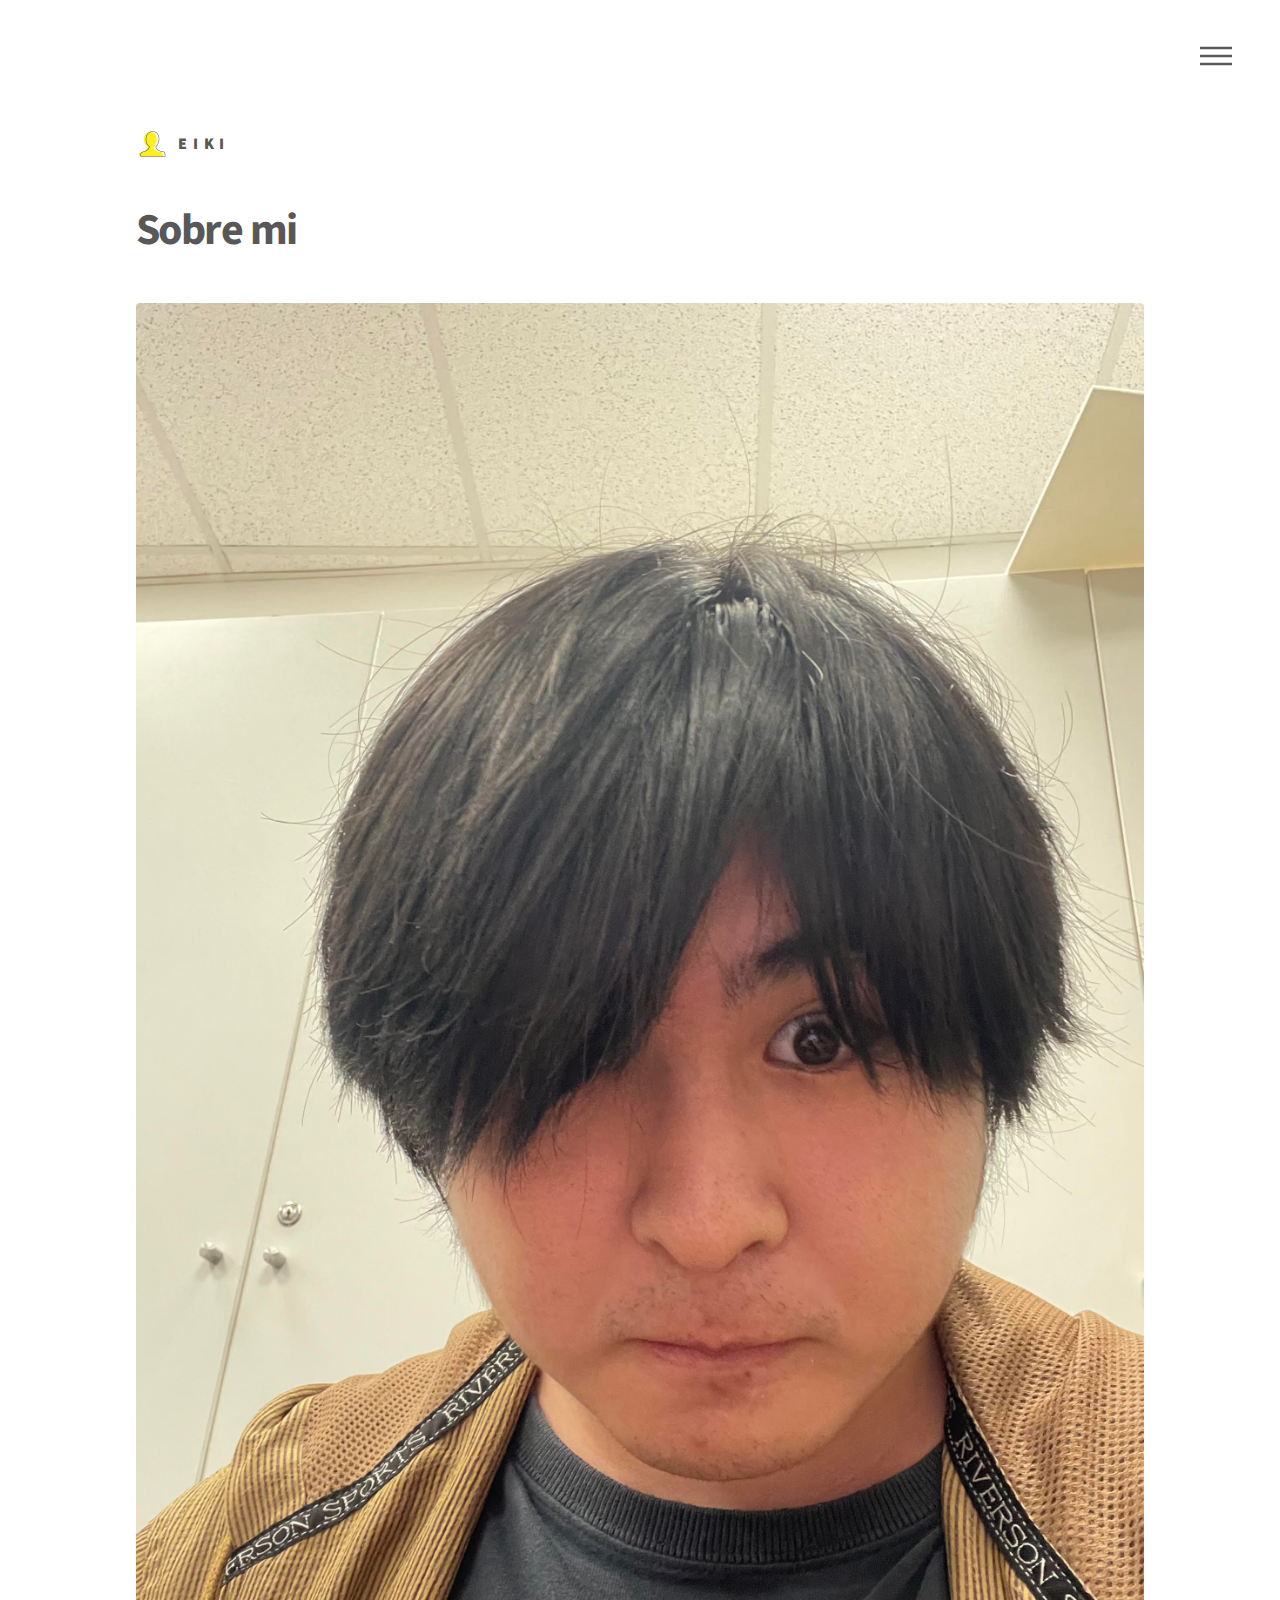
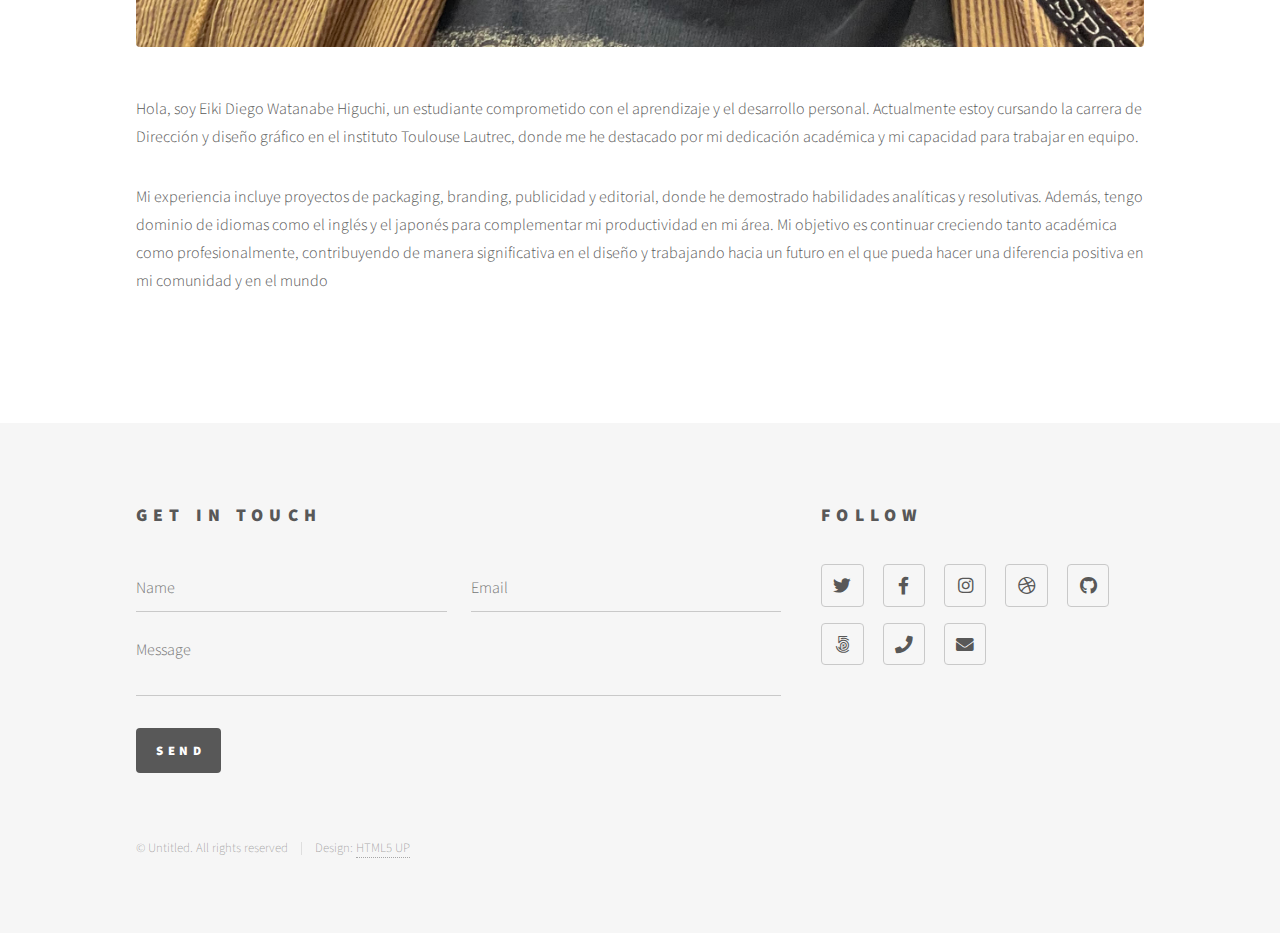
<file: sobremi.html>
<!DOCTYPE HTML>
<!--
	Phantom by HTML5 UP
	html5up.net | @ajlkn
	Free for personal and commercial use under the CCA 3.0 license (html5up.net/license)
-->
<html>
	<head>
		<title>Sobre mi</title>
		<meta charset="utf-8" />
		<meta name="viewport" content="width=device-width, initial-scale=1, user-scalable=no" />
		<link rel="stylesheet" href="assets/css/main.css" />
		<noscript><link rel="stylesheet" href="assets/css/noscript.css" /></noscript>
	</head>
	<body class="is-preload">
		<!-- Wrapper -->
			<div id="wrapper">

				<!-- Header -->
					<header id="header">
						<div class="inner">

							<!-- Logo -->
								<a href="index.html" class="logo">
									<span class="symbol"><img src="images/aaaaaaaaaaa.jpg.jpg" alt="" /></span><span class="title">EIKI</span>
								</a>

							<!-- Nav -->
								<nav>
									<ul>
										<li><a href="#menu">Menu</a></li>
									</ul>
								</nav>

						</div>
					</header>

				<!-- Menu -->
					<nav id="menu">
						<h2>Menu</h2>
						<ul>
							<li><a href="index.html">Home</a></li>
							<li><a href="sobremi.html">Sobre mi</a></li>
							<li><a href="Bitácora.html">Bitácora</a></li>
							<li><a href="Proyectos.html">Proyectos</a></li>
							<li><a href="Contacto.html">Contacto</a></li>
						</ul>
					</nav>

				<!-- Main -->
					<div id="main">
						<div class="inner">
							<h1>Sobre mi</h1>
							<span class="image main"><img src="images/unnamed.jpg" alt="" /></span>
							<p>Hola, soy Eiki Diego Watanabe Higuchi, un estudiante comprometido con el aprendizaje y el desarrollo personal. Actualmente estoy cursando la carrera de Dirección y diseño gráfico  en el instituto Toulouse Lautrec, donde me he destacado por mi dedicación académica y mi capacidad para trabajar en equipo. </p>
							<p>Mi experiencia incluye proyectos de packaging, branding, publicidad y editorial, donde he demostrado habilidades analíticas y resolutivas. Además, tengo dominio de idiomas como el inglés y el japonés para complementar mi productividad en mi área. Mi objetivo es continuar creciendo tanto académica como profesionalmente, contribuyendo de manera significativa en el diseño y trabajando hacia un futuro en el que pueda hacer una diferencia positiva en mi comunidad y en el mundo
							</p>							
						</div>
					</div>

				<!-- Footer -->
					<footer id="footer">
						<div class="inner">
							<section>
								<h2>Get in touch</h2>
								<form method="post" action="#">
									<div class="fields">
										<div class="field half">
											<input type="text" name="name" id="name" placeholder="Name" />
										</div>
										<div class="field half">
											<input type="email" name="email" id="email" placeholder="Email" />
										</div>
										<div class="field">
											<textarea name="message" id="message" placeholder="Message"></textarea>
										</div>
									</div>
									<ul class="actions">
										<li><input type="submit" value="Send" class="primary" /></li>
									</ul>
								</form>
							</section>
							<section>
								<h2>Follow</h2>
								<ul class="icons">
									<li><a href="#" class="icon brands style2 fa-twitter"><span class="label">Twitter</span></a></li>
									<li><a href="#" class="icon brands style2 fa-facebook-f"><span class="label">Facebook</span></a></li>
									<li><a href="#" class="icon brands style2 fa-instagram"><span class="label">Instagram</span></a></li>
									<li><a href="#" class="icon brands style2 fa-dribbble"><span class="label">Dribbble</span></a></li>
									<li><a href="#" class="icon brands style2 fa-github"><span class="label">GitHub</span></a></li>
									<li><a href="#" class="icon brands style2 fa-500px"><span class="label">500px</span></a></li>
									<li><a href="#" class="icon solid style2 fa-phone"><span class="label">Phone</span></a></li>
									<li><a href="#" class="icon solid style2 fa-envelope"><span class="label">Email</span></a></li>
								</ul>
							</section>
							<ul class="copyright">
								<li>&copy; Untitled. All rights reserved</li><li>Design: <a href="http://html5up.net">HTML5 UP</a></li>
							</ul>
						</div>
					</footer>

			</div>

		<!-- Scripts -->
			<script src="assets/js/jquery.min.js"></script>
			<script src="assets/js/browser.min.js"></script>
			<script src="assets/js/breakpoints.min.js"></script>
			<script src="assets/js/util.js"></script>
			<script src="assets/js/main.js"></script>

	</body>
</html>
</file>
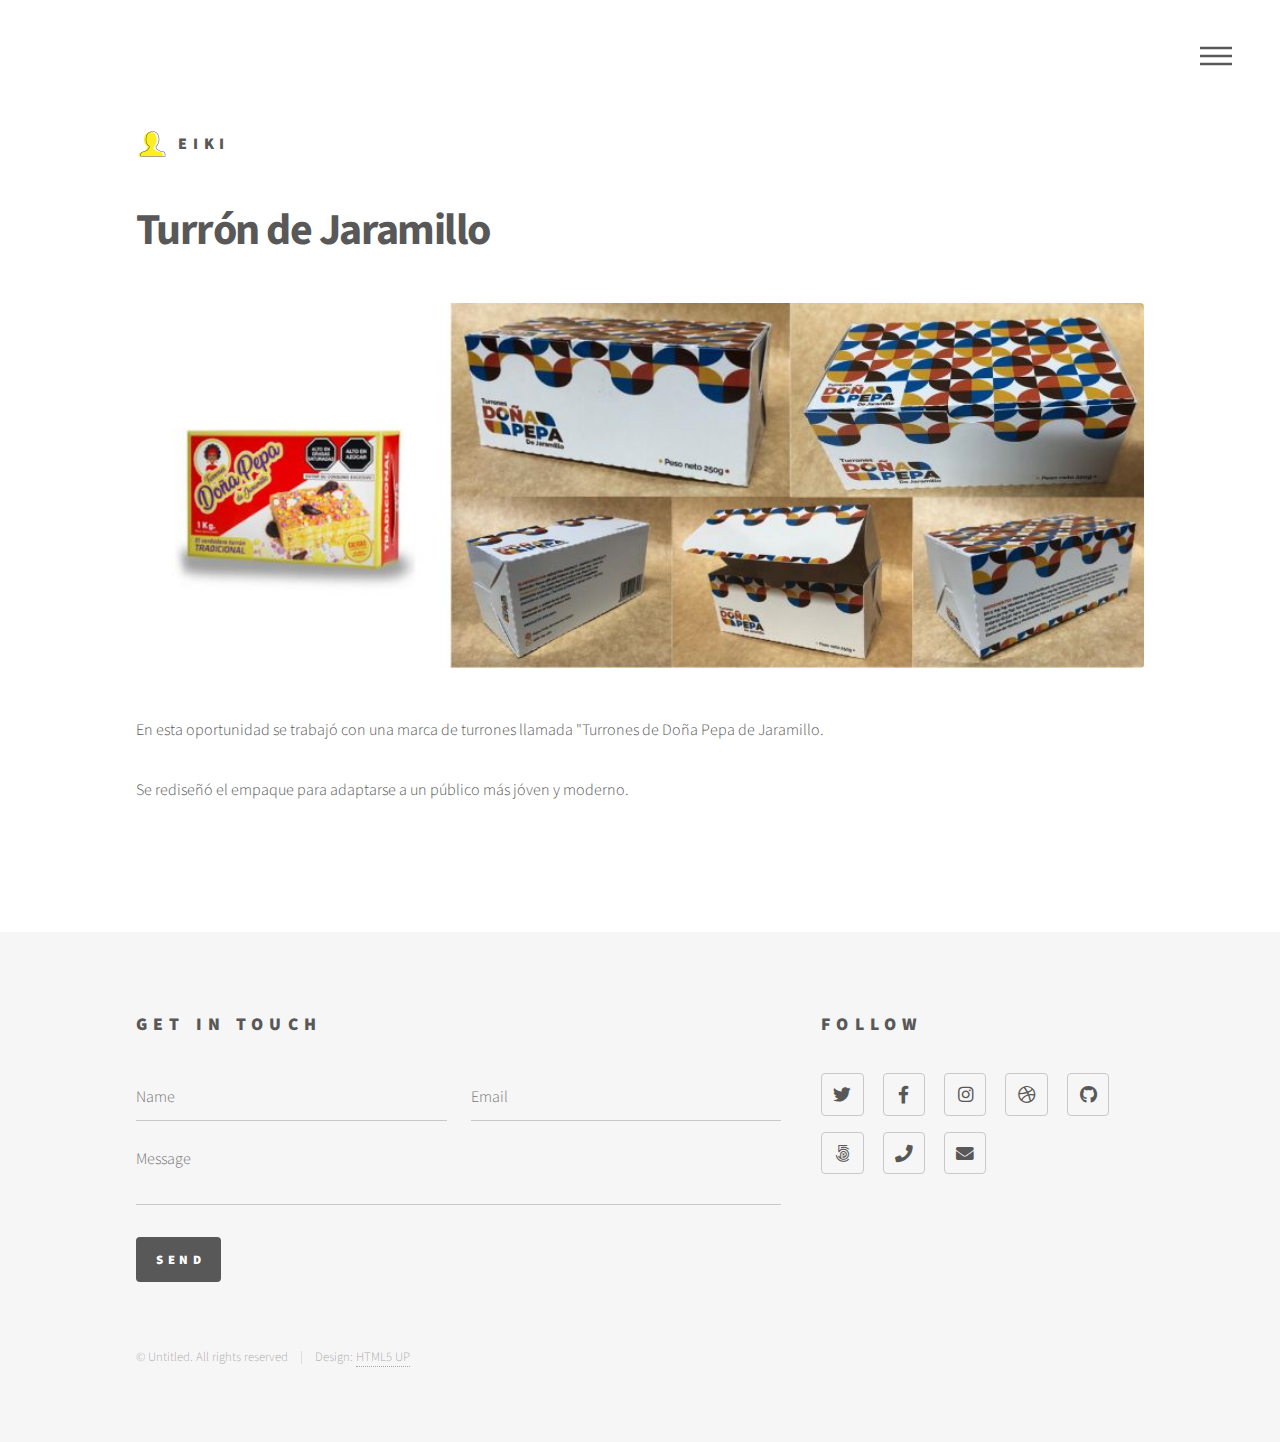
<file: turron.html>
<!DOCTYPE HTML>
<!--
	Phantom by HTML5 UP
	html5up.net | @ajlkn
	Free for personal and commercial use under the CCA 3.0 license (html5up.net/license)
-->
<html>
	<head>
		<title>Sobre mi</title>
		<meta charset="utf-8" />
		<meta name="viewport" content="width=device-width, initial-scale=1, user-scalable=no" />
		<link rel="stylesheet" href="assets/css/main.css" />
		<noscript><link rel="stylesheet" href="assets/css/noscript.css" /></noscript>
	</head>
	<body class="is-preload">
		<!-- Wrapper -->
			<div id="wrapper">

				<!-- Header -->
					<header id="header">
						<div class="inner">

							<!-- Logo -->
								<a href="index.html" class="logo">
									<span class="symbol"><img src="images/aaaaaaaaaaa.jpg.jpg" alt="" /></span><span class="title">EIKI</span>
								</a>

							<!-- Nav -->
								<nav>
									<ul>
										<li><a href="#menu">Menu</a></li>
									</ul>
								</nav>

						</div>
					</header>

				<!-- Menu -->
					<nav id="menu">
						<h2>Menu</h2>
						<ul>
							<li><a href="index.html">Home</a></li>
							<li><a href="generic.html">Sobre mi</a></li>
							<li><a href="generic.html">Bitácora</a></li>
							<li><a href="generic.html">Proyectos</a></li>
							<li><a href="elements.html">Contacto</a></li>
						</ul>
					</nav>

				<!-- Main -->
					<div id="main">
						<div class="inner">
							<h1>Turrón de Jaramillo</h1>
							<span class="image main"><img src="images/turron caja.jpg" alt="" /></span>
							<p>En esta oportunidad se trabajó con una marca de turrones llamada "Turrones de Doña Pepa de Jaramillo.</p>
							<p>Se rediseñó el empaque para adaptarse a un público más jóven y moderno.</p>
						</div>
					</div>

				<!-- Footer -->
					<footer id="footer">
						<div class="inner">
							<section>
								<h2>Get in touch</h2>
								<form method="post" action="#">
									<div class="fields">
										<div class="field half">
											<input type="text" name="name" id="name" placeholder="Name" />
										</div>
										<div class="field half">
											<input type="email" name="email" id="email" placeholder="Email" />
										</div>
										<div class="field">
											<textarea name="message" id="message" placeholder="Message"></textarea>
										</div>
									</div>
									<ul class="actions">
										<li><input type="submit" value="Send" class="primary" /></li>
									</ul>
								</form>
							</section>
							<section>
								<h2>Follow</h2>
								<ul class="icons">
									<li><a href="#" class="icon brands style2 fa-twitter"><span class="label">Twitter</span></a></li>
									<li><a href="#" class="icon brands style2 fa-facebook-f"><span class="label">Facebook</span></a></li>
									<li><a href="#" class="icon brands style2 fa-instagram"><span class="label">Instagram</span></a></li>
									<li><a href="#" class="icon brands style2 fa-dribbble"><span class="label">Dribbble</span></a></li>
									<li><a href="#" class="icon brands style2 fa-github"><span class="label">GitHub</span></a></li>
									<li><a href="#" class="icon brands style2 fa-500px"><span class="label">500px</span></a></li>
									<li><a href="#" class="icon solid style2 fa-phone"><span class="label">Phone</span></a></li>
									<li><a href="#" class="icon solid style2 fa-envelope"><span class="label">Email</span></a></li>
								</ul>
							</section>
							<ul class="copyright">
								<li>&copy; Untitled. All rights reserved</li><li>Design: <a href="http://html5up.net">HTML5 UP</a></li>
							</ul>
						</div>
					</footer>

			</div>

		<!-- Scripts -->
			<script src="assets/js/jquery.min.js"></script>
			<script src="assets/js/browser.min.js"></script>
			<script src="assets/js/breakpoints.min.js"></script>
			<script src="assets/js/util.js"></script>
			<script src="assets/js/main.js"></script>

	</body>
</html>
</file>
<file: assets/css/noscript.css>
/*
	Phantom by HTML5 UP
	html5up.net | @ajlkn
	Free for personal and commercial use under the CCA 3.0 license (html5up.net/license)
*/

/* Tiles */

	body.is-preload .tiles article {
		-moz-transform: none;
		-webkit-transform: none;
		-ms-transform: none;
		transform: none;
		opacity: 1;
	}
</file>
<file: assets/css/main.css>
@import url(fontawesome-all.min.css);
@import url("https://fonts.googleapis.com/css?family=Source+Sans+Pro:300,700,900");

/*
	Phantom by HTML5 UP
	html5up.net | @ajlkn
	Free for personal and commercial use under the CCA 3.0 license (html5up.net/license)
*/

html, body, div, span, applet, object,
iframe, h1, h2, h3, h4, h5, h6, p, blockquote,
pre, a, abbr, acronym, address, big, cite,
code, del, dfn, em, img, ins, kbd, q, s, samp,
small, strike, strong, sub, sup, tt, var, b,
u, i, center, dl, dt, dd, ol, ul, li, fieldset,
form, label, legend, table, caption, tbody,
tfoot, thead, tr, th, td, article, aside,
canvas, details, embed, figure, figcaption,
footer, header, hgroup, menu, nav, output, ruby,
section, summary, time, mark, audio, video {
	margin: 0;
	padding: 0;
	border: 0;
	font-size: 100%;
	font: inherit;
	vertical-align: baseline;}

article, aside, details, figcaption, figure,
footer, header, hgroup, menu, nav, section {
	display: block;}

body {
	line-height: 1;
}

ol, ul {
	list-style: none;
}

blockquote, q {
	quotes: none;
}

	blockquote:before, blockquote:after, q:before, q:after {
		content: '';
		content: none;
	}

table {
	border-collapse: collapse;
	border-spacing: 0;
}

body {
	-webkit-text-size-adjust: none;
}

mark {
	background-color: transparent;
	color: inherit;
}

input::-moz-focus-inner {
	border: 0;
	padding: 0;
}

input, select, textarea {
	-moz-appearance: none;
	-webkit-appearance: none;
	-ms-appearance: none;
	appearance: none;
}

/* Basic */

	@-ms-viewport {
		width: device-width;
	}

	body {
		-ms-overflow-style: scrollbar;
	}

	@media screen and (max-width: 480px) {

		html, body {
			min-width: 320px;
		}

	}

	html {
		box-sizing: border-box;
	}

	*, *:before, *:after {
		box-sizing: inherit;
	}

	body {
		background: #ffffff;
	}

		body.is-preload *, body.is-preload *:before, body.is-preload *:after {
			-moz-animation: none !important;
			-webkit-animation: none !important;
			-ms-animation: none !important;
			animation: none !important;
			-moz-transition: none !important;
			-webkit-transition: none !important;
			-ms-transition: none !important;
			transition: none !important;
		}

/* Type */

	body, input, select, textarea {
		color: #585858;
		font-family: "Source Sans Pro", Helvetica, sans-serif;
		font-size: 16pt;
		font-weight: 300;
		line-height: 1.75;
	}

		@media screen and (max-width: 1680px) {

			body, input, select, textarea {
				font-size: 14pt;
			}

		}

		@media screen and (max-width: 1280px) {

			body, input, select, textarea {
				font-size: 12pt;
			}

		}

	a {
		-moz-transition: border-bottom-color 0.2s ease, color 0.2s ease;
		-webkit-transition: border-bottom-color 0.2s ease, color 0.2s ease;
		-ms-transition: border-bottom-color 0.2s ease, color 0.2s ease;
		transition: border-bottom-color 0.2s ease, color 0.2s ease;
		text-decoration: none;
		color: #585858;
		border-bottom: dotted 1px rgba(88, 88, 88, 0.5);
	}

		a:hover {
			border-bottom-color: transparent;
			color: #f2849e !important;
		}

	strong, b {
		font-weight: 900;
	}

	em, i {
		font-style: italic;
	}

	p {
		margin: 0 0 2em 0;
	}

	h1 {
		font-size: 2.75em;
		font-weight: 700;
		line-height: 1.3;
		margin: 0 0 1em 0;
		letter-spacing: -0.035em;
	}

		h1 a {
			color: inherit;
		}

		@media screen and (max-width: 736px) {

			h1 {
				font-size: 2em;
				margin: 0 0 1em 0;
			}

		}

		@media screen and (max-width: 360px) {

			h1 {
				font-size: 1.75em;
			}

		}

	h2, h3, h4, h5, h6 {
		font-weight: 900;
		line-height: 1.5;
		margin: 0 0 2em 0;
		text-transform: uppercase;
		letter-spacing: 0.35em;
	}

		h2 a, h3 a, h4 a, h5 a, h6 a {
			color: inherit;
		}

	h2 {
		font-size: 1.1em;
	}

	h3 {
		font-size: 1em;
	}

	h4 {
		font-size: 0.8em;
	}

	h5 {
		font-size: 0.8em;
	}

	h6 {
		font-size: 0.8em;
	}

	@media screen and (max-width: 980px) {

		h1 br, h2 br, h3 br, h4 br, h5 br, h6 br {
			display: none;
		}

	}

	@media screen and (max-width: 736px) {

		h2 {
			font-size: 1em;
		}

		h3 {
			font-size: 0.8em;
		}

	}

	sub {
		font-size: 0.8em;
		position: relative;
		top: 0.5em;
	}

	sup {
		font-size: 0.8em;
		position: relative;
		top: -0.5em;
	}

	blockquote {
		border-left: solid 4px #c9c9c9;
		font-style: italic;
		margin: 0 0 2em 0;
		padding: 0.5em 0 0.5em 2em;
	}

	code {
		background: rgba(144, 144, 144, 0.075);
		border-radius: 4px;
		border: solid 1px #c9c9c9;
		font-family: "Courier New", monospace;
		font-size: 0.9em;
		margin: 0 0.25em;
		padding: 0.25em 0.65em;
	}

	pre {
		-webkit-overflow-scrolling: touch;
		font-family: "Courier New", monospace;
		font-size: 0.9em;
		margin: 0 0 2em 0;
	}

		pre code {
			display: block;
			line-height: 1.75;
			padding: 1em 1.5em;
			overflow-x: auto;
		}

	hr {
		border: 0;
		border-bottom: solid 1px #c9c9c9;
		margin: 2em 0;
	}

		hr.major {
			margin: 3em 0;
		}

	.align-left {
		text-align: left;
	}

	.align-center {
		text-align: center;
	}

	.align-right {
		text-align: right;
	}

/* Row */

	.row {
		display: flex;
		flex-wrap: wrap;
		box-sizing: border-box;
		align-items: stretch;
	}

		.row > * {
			box-sizing: border-box;
		}

		.row.gtr-uniform > * > :last-child {
			margin-bottom: 0;
		}

		.row.aln-left {
			justify-content: flex-start;
		}

		.row.aln-center {
			justify-content: center;
		}

		.row.aln-right {
			justify-content: flex-end;
		}

		.row.aln-top {
			align-items: flex-start;
		}

		.row.aln-middle {
			align-items: center;
		}

		.row.aln-bottom {
			align-items: flex-end;
		}

		.row > .imp {
			order: -1;
		}

		.row > .col-1 {
			width: 8.33333%;
		}

		.row > .off-1 {
			margin-left: 8.33333%;
		}

		.row > .col-2 {
			width: 16.66667%;
		}

		.row > .off-2 {
			margin-left: 16.66667%;
		}

		.row > .col-3 {
			width: 25%;
		}

		.row > .off-3 {
			margin-left: 25%;
		}

		.row > .col-4 {
			width: 33.33333%;
		}

		.row > .off-4 {
			margin-left: 33.33333%;
		}

		.row > .col-5 {
			width: 41.66667%;
		}

		.row > .off-5 {
			margin-left: 41.66667%;
		}

		.row > .col-6 {
			width: 50%;
		}

		.row > .off-6 {
			margin-left: 50%;
		}

		.row > .col-7 {
			width: 58.33333%;
		}

		.row > .off-7 {
			margin-left: 58.33333%;
		}

		.row > .col-8 {
			width: 66.66667%;
		}

		.row > .off-8 {
			margin-left: 66.66667%;
		}

		.row > .col-9 {
			width: 75%;
		}

		.row > .off-9 {
			margin-left: 75%;
		}

		.row > .col-10 {
			width: 83.33333%;
		}

		.row > .off-10 {
			margin-left: 83.33333%;
		}

		.row > .col-11 {
			width: 91.66667%;
		}

		.row > .off-11 {
			margin-left: 91.66667%;
		}

		.row > .col-12 {
			width: 100%;
		}

		.row > .off-12 {
			margin-left: 100%;
		}

		.row.gtr-0 {
			margin-top: 0;
			margin-left: 0em;
		}

			.row.gtr-0 > * {
				padding: 0 0 0 0em;
			}

			.row.gtr-0.gtr-uniform {
				margin-top: 0em;
			}

				.row.gtr-0.gtr-uniform > * {
					padding-top: 0em;
				}

		.row.gtr-25 {
			margin-top: 0;
			margin-left: -0.5em;
		}

			.row.gtr-25 > * {
				padding: 0 0 0 0.5em;
			}

			.row.gtr-25.gtr-uniform {
				margin-top: -0.5em;
			}

				.row.gtr-25.gtr-uniform > * {
					padding-top: 0.5em;
				}

		.row.gtr-50 {
			margin-top: 0;
			margin-left: -1em;
		}

			.row.gtr-50 > * {
				padding: 0 0 0 1em;
			}

			.row.gtr-50.gtr-uniform {
				margin-top: -1em;
			}

				.row.gtr-50.gtr-uniform > * {
					padding-top: 1em;
				}

		.row {
			margin-top: 0;
			margin-left: -2em;
		}

			.row > * {
				padding: 0 0 0 2em;
			}

			.row.gtr-uniform {
				margin-top: -2em;
			}

				.row.gtr-uniform > * {
					padding-top: 2em;
				}

		.row.gtr-150 {
			margin-top: 0;
			margin-left: -3em;
		}

			.row.gtr-150 > * {
				padding: 0 0 0 3em;
			}

			.row.gtr-150.gtr-uniform {
				margin-top: -3em;
			}

				.row.gtr-150.gtr-uniform > * {
					padding-top: 3em;
				}

		.row.gtr-200 {
			margin-top: 0;
			margin-left: -4em;
		}

			.row.gtr-200 > * {
				padding: 0 0 0 4em;
			}

			.row.gtr-200.gtr-uniform {
				margin-top: -4em;
			}

				.row.gtr-200.gtr-uniform > * {
					padding-top: 4em;
				}

		@media screen and (max-width: 1680px) {

			.row {
				display: flex;
				flex-wrap: wrap;
				box-sizing: border-box;
				align-items: stretch;
			}

				.row > * {
					box-sizing: border-box;
				}

				.row.gtr-uniform > * > :last-child {
					margin-bottom: 0;
				}

				.row.aln-left {
					justify-content: flex-start;
				}

				.row.aln-center {
					justify-content: center;
				}

				.row.aln-right {
					justify-content: flex-end;
				}

				.row.aln-top {
					align-items: flex-start;
				}

				.row.aln-middle {
					align-items: center;
				}

				.row.aln-bottom {
					align-items: flex-end;
				}

				.row > .imp-xlarge {
					order: -1;
				}

				.row > .col-1-xlarge {
					width: 8.33333%;
				}

				.row > .off-1-xlarge {
					margin-left: 8.33333%;
				}

				.row > .col-2-xlarge {
					width: 16.66667%;
				}

				.row > .off-2-xlarge {
					margin-left: 16.66667%;
				}

				.row > .col-3-xlarge {
					width: 25%;
				}

				.row > .off-3-xlarge {
					margin-left: 25%;
				}

				.row > .col-4-xlarge {
					width: 33.33333%;
				}

				.row > .off-4-xlarge {
					margin-left: 33.33333%;
				}

				.row > .col-5-xlarge {
					width: 41.66667%;
				}

				.row > .off-5-xlarge {
					margin-left: 41.66667%;
				}

				.row > .col-6-xlarge {
					width: 50%;
				}

				.row > .off-6-xlarge {
					margin-left: 50%;
				}

				.row > .col-7-xlarge {
					width: 58.33333%;
				}

				.row > .off-7-xlarge {
					margin-left: 58.33333%;
				}

				.row > .col-8-xlarge {
					width: 66.66667%;
				}

				.row > .off-8-xlarge {
					margin-left: 66.66667%;
				}

				.row > .col-9-xlarge {
					width: 75%;
				}

				.row > .off-9-xlarge {
					margin-left: 75%;
				}

				.row > .col-10-xlarge {
					width: 83.33333%;
				}

				.row > .off-10-xlarge {
					margin-left: 83.33333%;
				}

				.row > .col-11-xlarge {
					width: 91.66667%;
				}

				.row > .off-11-xlarge {
					margin-left: 91.66667%;
				}

				.row > .col-12-xlarge {
					width: 100%;
				}

				.row > .off-12-xlarge {
					margin-left: 100%;
				}

				.row.gtr-0 {
					margin-top: 0;
					margin-left: 0em;
				}

					.row.gtr-0 > * {
						padding: 0 0 0 0em;
					}

					.row.gtr-0.gtr-uniform {
						margin-top: 0em;
					}

						.row.gtr-0.gtr-uniform > * {
							padding-top: 0em;
						}

				.row.gtr-25 {
					margin-top: 0;
					margin-left: -0.5em;
				}

					.row.gtr-25 > * {
						padding: 0 0 0 0.5em;
					}

					.row.gtr-25.gtr-uniform {
						margin-top: -0.5em;
					}

						.row.gtr-25.gtr-uniform > * {
							padding-top: 0.5em;
						}

				.row.gtr-50 {
					margin-top: 0;
					margin-left: -1em;
				}

					.row.gtr-50 > * {
						padding: 0 0 0 1em;
					}

					.row.gtr-50.gtr-uniform {
						margin-top: -1em;
					}

						.row.gtr-50.gtr-uniform > * {
							padding-top: 1em;
						}

				.row {
					margin-top: 0;
					margin-left: -2em;
				}

					.row > * {
						padding: 0 0 0 2em;
					}

					.row.gtr-uniform {
						margin-top: -2em;
					}

						.row.gtr-uniform > * {
							padding-top: 2em;
						}

				.row.gtr-150 {
					margin-top: 0;
					margin-left: -3em;
				}

					.row.gtr-150 > * {
						padding: 0 0 0 3em;
					}

					.row.gtr-150.gtr-uniform {
						margin-top: -3em;
					}

						.row.gtr-150.gtr-uniform > * {
							padding-top: 3em;
						}

				.row.gtr-200 {
					margin-top: 0;
					margin-left: -4em;
				}

					.row.gtr-200 > * {
						padding: 0 0 0 4em;
					}

					.row.gtr-200.gtr-uniform {
						margin-top: -4em;
					}

						.row.gtr-200.gtr-uniform > * {
							padding-top: 4em;
						}

		}

		@media screen and (max-width: 1280px) {

			.row {
				display: flex;
				flex-wrap: wrap;
				box-sizing: border-box;
				align-items: stretch;
			}

				.row > * {
					box-sizing: border-box;
				}

				.row.gtr-uniform > * > :last-child {
					margin-bottom: 0;
				}

				.row.aln-left {
					justify-content: flex-start;
				}

				.row.aln-center {
					justify-content: center;
				}

				.row.aln-right {
					justify-content: flex-end;
				}

				.row.aln-top {
					align-items: flex-start;
				}

				.row.aln-middle {
					align-items: center;
				}

				.row.aln-bottom {
					align-items: flex-end;
				}

				.row > .imp-large {
					order: -1;
				}

				.row > .col-1-large {
					width: 8.33333%;
				}

				.row > .off-1-large {
					margin-left: 8.33333%;
				}

				.row > .col-2-large {
					width: 16.66667%;
				}

				.row > .off-2-large {
					margin-left: 16.66667%;
				}

				.row > .col-3-large {
					width: 25%;
				}

				.row > .off-3-large {
					margin-left: 25%;
				}

				.row > .col-4-large {
					width: 33.33333%;
				}

				.row > .off-4-large {
					margin-left: 33.33333%;
				}

				.row > .col-5-large {
					width: 41.66667%;
				}

				.row > .off-5-large {
					margin-left: 41.66667%;
				}

				.row > .col-6-large {
					width: 50%;
				}

				.row > .off-6-large {
					margin-left: 50%;
				}

				.row > .col-7-large {
					width: 58.33333%;
				}

				.row > .off-7-large {
					margin-left: 58.33333%;
				}

				.row > .col-8-large {
					width: 66.66667%;
				}

				.row > .off-8-large {
					margin-left: 66.66667%;
				}

				.row > .col-9-large {
					width: 75%;
				}

				.row > .off-9-large {
					margin-left: 75%;
				}

				.row > .col-10-large {
					width: 83.33333%;
				}

				.row > .off-10-large {
					margin-left: 83.33333%;
				}

				.row > .col-11-large {
					width: 91.66667%;
				}

				.row > .off-11-large {
					margin-left: 91.66667%;
				}

				.row > .col-12-large {
					width: 100%;
				}

				.row > .off-12-large {
					margin-left: 100%;
				}

				.row.gtr-0 {
					margin-top: 0;
					margin-left: 0em;
				}

					.row.gtr-0 > * {
						padding: 0 0 0 0em;
					}

					.row.gtr-0.gtr-uniform {
						margin-top: 0em;
					}

						.row.gtr-0.gtr-uniform > * {
							padding-top: 0em;
						}

				.row.gtr-25 {
					margin-top: 0;
					margin-left: -0.5em;
				}

					.row.gtr-25 > * {
						padding: 0 0 0 0.5em;
					}

					.row.gtr-25.gtr-uniform {
						margin-top: -0.5em;
					}

						.row.gtr-25.gtr-uniform > * {
							padding-top: 0.5em;
						}

				.row.gtr-50 {
					margin-top: 0;
					margin-left: -1em;
				}

					.row.gtr-50 > * {
						padding: 0 0 0 1em;
					}

					.row.gtr-50.gtr-uniform {
						margin-top: -1em;
					}

						.row.gtr-50.gtr-uniform > * {
							padding-top: 1em;
						}

				.row {
					margin-top: 0;
					margin-left: -2em;
				}

					.row > * {
						padding: 0 0 0 2em;
					}

					.row.gtr-uniform {
						margin-top: -2em;
					}

						.row.gtr-uniform > * {
							padding-top: 2em;
						}

				.row.gtr-150 {
					margin-top: 0;
					margin-left: -3em;
				}

					.row.gtr-150 > * {
						padding: 0 0 0 3em;
					}

					.row.gtr-150.gtr-uniform {
						margin-top: -3em;
					}

						.row.gtr-150.gtr-uniform > * {
							padding-top: 3em;
						}

				.row.gtr-200 {
					margin-top: 0;
					margin-left: -4em;
				}

					.row.gtr-200 > * {
						padding: 0 0 0 4em;
					}

					.row.gtr-200.gtr-uniform {
						margin-top: -4em;
					}

						.row.gtr-200.gtr-uniform > * {
							padding-top: 4em;
						}

		}

		@media screen and (max-width: 980px) {

			.row {
				display: flex;
				flex-wrap: wrap;
				box-sizing: border-box;
				align-items: stretch;
			}

				.row > * {
					box-sizing: border-box;
				}

				.row.gtr-uniform > * > :last-child {
					margin-bottom: 0;
				}

				.row.aln-left {
					justify-content: flex-start;
				}

				.row.aln-center {
					justify-content: center;
				}

				.row.aln-right {
					justify-content: flex-end;
				}

				.row.aln-top {
					align-items: flex-start;
				}

				.row.aln-middle {
					align-items: center;
				}

				.row.aln-bottom {
					align-items: flex-end;
				}

				.row > .imp-medium {
					order: -1;
				}

				.row > .col-1-medium {
					width: 8.33333%;
				}

				.row > .off-1-medium {
					margin-left: 8.33333%;
				}

				.row > .col-2-medium {
					width: 16.66667%;
				}

				.row > .off-2-medium {
					margin-left: 16.66667%;
				}

				.row > .col-3-medium {
					width: 25%;
				}

				.row > .off-3-medium {
					margin-left: 25%;
				}

				.row > .col-4-medium {
					width: 33.33333%;
				}

				.row > .off-4-medium {
					margin-left: 33.33333%;
				}

				.row > .col-5-medium {
					width: 41.66667%;
				}

				.row > .off-5-medium {
					margin-left: 41.66667%;
				}

				.row > .col-6-medium {
					width: 50%;
				}

				.row > .off-6-medium {
					margin-left: 50%;
				}

				.row > .col-7-medium {
					width: 58.33333%;
				}

				.row > .off-7-medium {
					margin-left: 58.33333%;
				}

				.row > .col-8-medium {
					width: 66.66667%;
				}

				.row > .off-8-medium {
					margin-left: 66.66667%;
				}

				.row > .col-9-medium {
					width: 75%;
				}

				.row > .off-9-medium {
					margin-left: 75%;
				}

				.row > .col-10-medium {
					width: 83.33333%;
				}

				.row > .off-10-medium {
					margin-left: 83.33333%;
				}

				.row > .col-11-medium {
					width: 91.66667%;
				}

				.row > .off-11-medium {
					margin-left: 91.66667%;
				}

				.row > .col-12-medium {
					width: 100%;
				}

				.row > .off-12-medium {
					margin-left: 100%;
				}

				.row.gtr-0 {
					margin-top: 0;
					margin-left: 0em;
				}

					.row.gtr-0 > * {
						padding: 0 0 0 0em;
					}

					.row.gtr-0.gtr-uniform {
						margin-top: 0em;
					}

						.row.gtr-0.gtr-uniform > * {
							padding-top: 0em;
						}

				.row.gtr-25 {
					margin-top: 0;
					margin-left: -0.375em;
				}

					.row.gtr-25 > * {
						padding: 0 0 0 0.375em;
					}

					.row.gtr-25.gtr-uniform {
						margin-top: -0.375em;
					}

						.row.gtr-25.gtr-uniform > * {
							padding-top: 0.375em;
						}

				.row.gtr-50 {
					margin-top: 0;
					margin-left: -0.75em;
				}

					.row.gtr-50 > * {
						padding: 0 0 0 0.75em;
					}

					.row.gtr-50.gtr-uniform {
						margin-top: -0.75em;
					}

						.row.gtr-50.gtr-uniform > * {
							padding-top: 0.75em;
						}

				.row {
					margin-top: 0;
					margin-left: -1.5em;
				}

					.row > * {
						padding: 0 0 0 1.5em;
					}

					.row.gtr-uniform {
						margin-top: -1.5em;
					}

						.row.gtr-uniform > * {
							padding-top: 1.5em;
						}

				.row.gtr-150 {
					margin-top: 0;
					margin-left: -2.25em;
				}

					.row.gtr-150 > * {
						padding: 0 0 0 2.25em;
					}

					.row.gtr-150.gtr-uniform {
						margin-top: -2.25em;
					}

						.row.gtr-150.gtr-uniform > * {
							padding-top: 2.25em;
						}

				.row.gtr-200 {
					margin-top: 0;
					margin-left: -3em;
				}

					.row.gtr-200 > * {
						padding: 0 0 0 3em;
					}

					.row.gtr-200.gtr-uniform {
						margin-top: -3em;
					}

						.row.gtr-200.gtr-uniform > * {
							padding-top: 3em;
						}

		}

		@media screen and (max-width: 736px) {

			.row {
				display: flex;
				flex-wrap: wrap;
				box-sizing: border-box;
				align-items: stretch;
			}

				.row > * {
					box-sizing: border-box;
				}

				.row.gtr-uniform > * > :last-child {
					margin-bottom: 0;
				}

				.row.aln-left {
					justify-content: flex-start;
				}

				.row.aln-center {
					justify-content: center;
				}

				.row.aln-right {
					justify-content: flex-end;
				}

				.row.aln-top {
					align-items: flex-start;
				}

				.row.aln-middle {
					align-items: center;
				}

				.row.aln-bottom {
					align-items: flex-end;
				}

				.row > .imp-small {
					order: -1;
				}

				.row > .col-1-small {
					width: 8.33333%;
				}

				.row > .off-1-small {
					margin-left: 8.33333%;
				}

				.row > .col-2-small {
					width: 16.66667%;
				}

				.row > .off-2-small {
					margin-left: 16.66667%;
				}

				.row > .col-3-small {
					width: 25%;
				}

				.row > .off-3-small {
					margin-left: 25%;
				}

				.row > .col-4-small {
					width: 33.33333%;
				}

				.row > .off-4-small {
					margin-left: 33.33333%;
				}

				.row > .col-5-small {
					width: 41.66667%;
				}

				.row > .off-5-small {
					margin-left: 41.66667%;
				}

				.row > .col-6-small {
					width: 50%;
				}

				.row > .off-6-small {
					margin-left: 50%;
				}

				.row > .col-7-small {
					width: 58.33333%;
				}

				.row > .off-7-small {
					margin-left: 58.33333%;
				}

				.row > .col-8-small {
					width: 66.66667%;
				}

				.row > .off-8-small {
					margin-left: 66.66667%;
				}

				.row > .col-9-small {
					width: 75%;
				}

				.row > .off-9-small {
					margin-left: 75%;
				}

				.row > .col-10-small {
					width: 83.33333%;
				}

				.row > .off-10-small {
					margin-left: 83.33333%;
				}

				.row > .col-11-small {
					width: 91.66667%;
				}

				.row > .off-11-small {
					margin-left: 91.66667%;
				}

				.row > .col-12-small {
					width: 100%;
				}

				.row > .off-12-small {
					margin-left: 100%;
				}

				.row.gtr-0 {
					margin-top: 0;
					margin-left: 0em;
				}

					.row.gtr-0 > * {
						padding: 0 0 0 0em;
					}

					.row.gtr-0.gtr-uniform {
						margin-top: 0em;
					}

						.row.gtr-0.gtr-uniform > * {
							padding-top: 0em;
						}

				.row.gtr-25 {
					margin-top: 0;
					margin-left: -0.25em;
				}

					.row.gtr-25 > * {
						padding: 0 0 0 0.25em;
					}

					.row.gtr-25.gtr-uniform {
						margin-top: -0.25em;
					}

						.row.gtr-25.gtr-uniform > * {
							padding-top: 0.25em;
						}

				.row.gtr-50 {
					margin-top: 0;
					margin-left: -0.5em;
				}

					.row.gtr-50 > * {
						padding: 0 0 0 0.5em;
					}

					.row.gtr-50.gtr-uniform {
						margin-top: -0.5em;
					}

						.row.gtr-50.gtr-uniform > * {
							padding-top: 0.5em;
						}

				.row {
					margin-top: 0;
					margin-left: -1em;
				}

					.row > * {
						padding: 0 0 0 1em;
					}

					.row.gtr-uniform {
						margin-top: -1em;
					}

						.row.gtr-uniform > * {
							padding-top: 1em;
						}

				.row.gtr-150 {
					margin-top: 0;
					margin-left: -1.5em;
				}

					.row.gtr-150 > * {
						padding: 0 0 0 1.5em;
					}

					.row.gtr-150.gtr-uniform {
						margin-top: -1.5em;
					}

						.row.gtr-150.gtr-uniform > * {
							padding-top: 1.5em;
						}

				.row.gtr-200 {
					margin-top: 0;
					margin-left: -2em;
				}

					.row.gtr-200 > * {
						padding: 0 0 0 2em;
					}

					.row.gtr-200.gtr-uniform {
						margin-top: -2em;
					}

						.row.gtr-200.gtr-uniform > * {
							padding-top: 2em;
						}

		}

		@media screen and (max-width: 480px) {

			.row {
				display: flex;
				flex-wrap: wrap;
				box-sizing: border-box;
				align-items: stretch;
			}

				.row > * {
					box-sizing: border-box;
				}

				.row.gtr-uniform > * > :last-child {
					margin-bottom: 0;
				}

				.row.aln-left {
					justify-content: flex-start;
				}

				.row.aln-center {
					justify-content: center;
				}

				.row.aln-right {
					justify-content: flex-end;
				}

				.row.aln-top {
					align-items: flex-start;
				}

				.row.aln-middle {
					align-items: center;
				}

				.row.aln-bottom {
					align-items: flex-end;
				}

				.row > .imp-xsmall {
					order: -1;
				}

				.row > .col-1-xsmall {
					width: 8.33333%;
				}

				.row > .off-1-xsmall {
					margin-left: 8.33333%;
				}

				.row > .col-2-xsmall {
					width: 16.66667%;
				}

				.row > .off-2-xsmall {
					margin-left: 16.66667%;
				}

				.row > .col-3-xsmall {
					width: 25%;
				}

				.row > .off-3-xsmall {
					margin-left: 25%;
				}

				.row > .col-4-xsmall {
					width: 33.33333%;
				}

				.row > .off-4-xsmall {
					margin-left: 33.33333%;
				}

				.row > .col-5-xsmall {
					width: 41.66667%;
				}

				.row > .off-5-xsmall {
					margin-left: 41.66667%;
				}

				.row > .col-6-xsmall {
					width: 50%;
				}

				.row > .off-6-xsmall {
					margin-left: 50%;
				}

				.row > .col-7-xsmall {
					width: 58.33333%;
				}

				.row > .off-7-xsmall {
					margin-left: 58.33333%;
				}

				.row > .col-8-xsmall {
					width: 66.66667%;
				}

				.row > .off-8-xsmall {
					margin-left: 66.66667%;
				}

				.row > .col-9-xsmall {
					width: 75%;
				}

				.row > .off-9-xsmall {
					margin-left: 75%;
				}

				.row > .col-10-xsmall {
					width: 83.33333%;
				}

				.row > .off-10-xsmall {
					margin-left: 83.33333%;
				}

				.row > .col-11-xsmall {
					width: 91.66667%;
				}

				.row > .off-11-xsmall {
					margin-left: 91.66667%;
				}

				.row > .col-12-xsmall {
					width: 100%;
				}

				.row > .off-12-xsmall {
					margin-left: 100%;
				}

				.row.gtr-0 {
					margin-top: 0;
					margin-left: 0em;
				}

					.row.gtr-0 > * {
						padding: 0 0 0 0em;
					}

					.row.gtr-0.gtr-uniform {
						margin-top: 0em;
					}

						.row.gtr-0.gtr-uniform > * {
							padding-top: 0em;
						}

				.row.gtr-25 {
					margin-top: 0;
					margin-left: -0.25em;
				}

					.row.gtr-25 > * {
						padding: 0 0 0 0.25em;
					}

					.row.gtr-25.gtr-uniform {
						margin-top: -0.25em;
					}

						.row.gtr-25.gtr-uniform > * {
							padding-top: 0.25em;
						}

				.row.gtr-50 {
					margin-top: 0;
					margin-left: -0.5em;
				}

					.row.gtr-50 > * {
						padding: 0 0 0 0.5em;
					}

					.row.gtr-50.gtr-uniform {
						margin-top: -0.5em;
					}

						.row.gtr-50.gtr-uniform > * {
							padding-top: 0.5em;
						}

				.row {
					margin-top: 0;
					margin-left: -1em;
				}

					.row > * {
						padding: 0 0 0 1em;
					}

					.row.gtr-uniform {
						margin-top: -1em;
					}

						.row.gtr-uniform > * {
							padding-top: 1em;
						}

				.row.gtr-150 {
					margin-top: 0;
					margin-left: -1.5em;
				}

					.row.gtr-150 > * {
						padding: 0 0 0 1.5em;
					}

					.row.gtr-150.gtr-uniform {
						margin-top: -1.5em;
					}

						.row.gtr-150.gtr-uniform > * {
							padding-top: 1.5em;
						}

				.row.gtr-200 {
					margin-top: 0;
					margin-left: -2em;
				}

					.row.gtr-200 > * {
						padding: 0 0 0 2em;
					}

					.row.gtr-200.gtr-uniform {
						margin-top: -2em;
					}

						.row.gtr-200.gtr-uniform > * {
							padding-top: 2em;
						}

		}

/* Section/Article */

	section.special, article.special {
		text-align: center;
	}

	header p {
		margin-top: -1em;
	}

	@media screen and (max-width: 736px) {

		header p {
			margin-top: 0;
		}

	}

/* Icon */

	.icon {
		text-decoration: none;
		border-bottom: none;
		position: relative;
	}

		.icon:before {
			-moz-osx-font-smoothing: grayscale;
			-webkit-font-smoothing: antialiased;
			display: inline-block;
			font-style: normal;
			font-variant: normal;
			text-rendering: auto;
			line-height: 1;
			text-transform: none !important;
			font-family: 'Font Awesome 5 Free';
			font-weight: 400;
		}

		.icon > .label {
			display: none;
		}

		.icon:before {
			line-height: inherit;
		}

		.icon.solid:before {
			font-weight: 900;
		}

		.icon.brands:before {
			font-family: 'Font Awesome 5 Brands';
		}

		.icon.style2 {
			-moz-transition: background-color 0.2s ease-in-out, color 0.2s ease-in-out, border-color 0.2s ease-in-out;
			-webkit-transition: background-color 0.2s ease-in-out, color 0.2s ease-in-out, border-color 0.2s ease-in-out;
			-ms-transition: background-color 0.2s ease-in-out, color 0.2s ease-in-out, border-color 0.2s ease-in-out;
			transition: background-color 0.2s ease-in-out, color 0.2s ease-in-out, border-color 0.2s ease-in-out;
			background-color: transparent;
			border: solid 1px #c9c9c9;
			border-radius: 4px;
			width: 2.65em;
			height: 2.65em;
			display: inline-block;
			text-align: center;
			line-height: 2.65em;
			color: inherit;
		}

			.icon.style2:before {
				font-size: 1.1em;
			}

			.icon.style2:hover {
				color: #f2849e;
				border-color: #f2849e;
			}

			.icon.style2:active {
				background-color: rgba(242, 132, 158, 0.1);
			}

/* List */

	ol {
		list-style: decimal;
		margin: 0 0 2em 0;
		padding-left: 1.25em;
	}

		ol li {
			padding-left: 0.25em;
		}

	ul {
		list-style: disc;
		margin: 0 0 2em 0;
		padding-left: 1em;
	}

		ul li {
			padding-left: 0.5em;
		}

		ul.alt {
			list-style: none;
			padding-left: 0;
		}

			ul.alt li {
				border-top: solid 1px #c9c9c9;
				padding: 0.5em 0;
			}

				ul.alt li:first-child {
					border-top: 0;
					padding-top: 0;
				}

	dl {
		margin: 0 0 2em 0;
	}

		dl dt {
			display: block;
			font-weight: 900;
			margin: 0 0 1em 0;
		}

		dl dd {
			margin-left: 2em;
		}

/* Actions */

	ul.actions {
		display: -moz-flex;
		display: -webkit-flex;
		display: -ms-flex;
		display: flex;
		cursor: default;
		list-style: none;
		margin-left: -1em;
		padding-left: 0;
	}

		ul.actions li {
			padding: 0 0 0 1em;
			vertical-align: middle;
		}

		ul.actions.special {
			-moz-justify-content: center;
			-webkit-justify-content: center;
			-ms-justify-content: center;
			justify-content: center;
			width: 100%;
			margin-left: 0;
		}

			ul.actions.special li:first-child {
				padding-left: 0;
			}

		ul.actions.stacked {
			-moz-flex-direction: column;
			-webkit-flex-direction: column;
			-ms-flex-direction: column;
			flex-direction: column;
			margin-left: 0;
		}

			ul.actions.stacked li {
				padding: 1.3em 0 0 0;
			}

				ul.actions.stacked li:first-child {
					padding-top: 0;
				}

		ul.actions.fit {
			width: calc(100% + 1em);
		}

			ul.actions.fit li {
				-moz-flex-grow: 1;
				-webkit-flex-grow: 1;
				-ms-flex-grow: 1;
				flex-grow: 1;
				-moz-flex-shrink: 1;
				-webkit-flex-shrink: 1;
				-ms-flex-shrink: 1;
				flex-shrink: 1;
				width: 100%;
			}

				ul.actions.fit li > * {
					width: 100%;
				}

			ul.actions.fit.stacked {
				width: 100%;
			}

		@media screen and (max-width: 480px) {

			ul.actions:not(.fixed) {
				-moz-flex-direction: column;
				-webkit-flex-direction: column;
				-ms-flex-direction: column;
				flex-direction: column;
				margin-left: 0;
				width: 100% !important;
			}

				ul.actions:not(.fixed) li {
					-moz-flex-grow: 1;
					-webkit-flex-grow: 1;
					-ms-flex-grow: 1;
					flex-grow: 1;
					-moz-flex-shrink: 1;
					-webkit-flex-shrink: 1;
					-ms-flex-shrink: 1;
					flex-shrink: 1;
					padding: 1em 0 0 0;
					text-align: center;
					width: 100%;
				}

					ul.actions:not(.fixed) li > * {
						width: 100%;
					}

					ul.actions:not(.fixed) li:first-child {
						padding-top: 0;
					}

					ul.actions:not(.fixed) li input[type="submit"],
					ul.actions:not(.fixed) li input[type="reset"],
					ul.actions:not(.fixed) li input[type="button"],
					ul.actions:not(.fixed) li button,
					ul.actions:not(.fixed) li .button {
						width: 100%;
					}

						ul.actions:not(.fixed) li input[type="submit"].icon:before,
						ul.actions:not(.fixed) li input[type="reset"].icon:before,
						ul.actions:not(.fixed) li input[type="button"].icon:before,
						ul.actions:not(.fixed) li button.icon:before,
						ul.actions:not(.fixed) li .button.icon:before {
							margin-left: -0.5rem;
						}

		}

/* Icons */

	ul.icons {
		cursor: default;
		list-style: none;
		padding-left: 0;
		margin: -1em 0 2em -1em;
	}

		ul.icons li {
			display: inline-block;
			padding: 1em 0 0 1em;
		}

/* Form */

	form {
		margin: 0 0 2em 0;
		overflow-x: hidden;
	}

		form > :last-child {
			margin-bottom: 0;
		}

		form > .fields {
			display: -moz-flex;
			display: -webkit-flex;
			display: -ms-flex;
			display: flex;
			-moz-flex-wrap: wrap;
			-webkit-flex-wrap: wrap;
			-ms-flex-wrap: wrap;
			flex-wrap: wrap;
			width: calc(100% + 3em);
			margin: -1.5em 0 2em -1.5em;
		}

			form > .fields > .field {
				-moz-flex-grow: 0;
				-webkit-flex-grow: 0;
				-ms-flex-grow: 0;
				flex-grow: 0;
				-moz-flex-shrink: 0;
				-webkit-flex-shrink: 0;
				-ms-flex-shrink: 0;
				flex-shrink: 0;
				padding: 1.5em 0 0 1.5em;
				width: calc(100% - 1.5em);
			}

				form > .fields > .field.half {
					width: calc(50% - 0.75em);
				}

				form > .fields > .field.third {
					width: calc(100%/3 - 0.5em);
				}

				form > .fields > .field.quarter {
					width: calc(25% - 0.375em);
				}

		@media screen and (max-width: 480px) {

			form > .fields {
				width: calc(100% + 3em);
				margin: -1.5em 0 2em -1.5em;
			}

				form > .fields > .field {
					padding: 1.5em 0 0 1.5em;
					width: calc(100% - 1.5em);
				}

					form > .fields > .field.half {
						width: calc(100% - 1.5em);
					}

					form > .fields > .field.third {
						width: calc(100% - 1.5em);
					}

					form > .fields > .field.quarter {
						width: calc(100% - 1.5em);
					}

		}

	label {
		display: block;
		font-size: 0.9em;
		font-weight: 900;
		margin: 0 0 1em 0;
	}

	input[type="text"],
	input[type="password"],
	input[type="email"],
	input[type="tel"],
	select,
	textarea {
		-moz-appearance: none;
		-webkit-appearance: none;
		-ms-appearance: none;
		appearance: none;
		background-color: transparent;
		border: none;
		border-radius: 0;
		border-bottom: solid 1px #c9c9c9;
		color: inherit;
		display: block;
		outline: 0;
		padding: 0;
		text-decoration: none;
		width: 100%;
	}

		input[type="text"]:invalid,
		input[type="password"]:invalid,
		input[type="email"]:invalid,
		input[type="tel"]:invalid,
		select:invalid,
		textarea:invalid {
			box-shadow: none;
		}

		input[type="text"]:focus,
		input[type="password"]:focus,
		input[type="email"]:focus,
		input[type="tel"]:focus,
		select:focus,
		textarea:focus {
			border-bottom-color: #f2849e;
			box-shadow: inset 0 -1px 0 0 #f2849e;
		}

	select {
		background-image: url("data:image/svg+xml;charset=utf8,%3Csvg xmlns='http://www.w3.org/2000/svg' width='40' height='40' preserveAspectRatio='none' viewBox='0 0 40 40'%3E%3Cpath d='M9.4,12.3l10.4,10.4l10.4-10.4c0.2-0.2,0.5-0.4,0.9-0.4c0.3,0,0.6,0.1,0.9,0.4l3.3,3.3c0.2,0.2,0.4,0.5,0.4,0.9 c0,0.4-0.1,0.6-0.4,0.9L20.7,31.9c-0.2,0.2-0.5,0.4-0.9,0.4c-0.3,0-0.6-0.1-0.9-0.4L4.3,17.3c-0.2-0.2-0.4-0.5-0.4-0.9 c0-0.4,0.1-0.6,0.4-0.9l3.3-3.3c0.2-0.2,0.5-0.4,0.9-0.4S9.1,12.1,9.4,12.3z' fill='%23c9c9c9' /%3E%3C/svg%3E");
		background-size: 1.25rem;
		background-repeat: no-repeat;
		background-position: calc(100% - 1rem) center;
		height: 3em;
		padding-right: 3em;
		text-overflow: ellipsis;
	}

		select option {
			background: #ffffff;
		}

		select:focus::-ms-value {
			background-color: transparent;
		}

		select::-ms-expand {
			display: none;
		}

	input[type="text"],
	input[type="password"],
	input[type="email"],
	select {
		height: 3em;
	}

	textarea {
		padding: 0;
		min-height: 3.75em;
	}

	input[type="checkbox"],
	input[type="radio"] {
		-moz-appearance: none;
		-webkit-appearance: none;
		-ms-appearance: none;
		appearance: none;
		display: block;
		float: left;
		margin-right: -2em;
		opacity: 0;
		width: 1em;
		z-index: -1;
	}

		input[type="checkbox"] + label,
		input[type="radio"] + label {
			text-decoration: none;
			color: #585858;
			cursor: pointer;
			display: inline-block;
			font-size: 1em;
			font-weight: 300;
			padding-left: 2.55em;
			padding-right: 0.75em;
			position: relative;
		}

			input[type="checkbox"] + label:before,
			input[type="radio"] + label:before {
				-moz-osx-font-smoothing: grayscale;
				-webkit-font-smoothing: antialiased;
				display: inline-block;
				font-style: normal;
				font-variant: normal;
				text-rendering: auto;
				line-height: 1;
				text-transform: none !important;
				font-family: 'Font Awesome 5 Free';
				font-weight: 900;
			}

			input[type="checkbox"] + label:before,
			input[type="radio"] + label:before {
				border-radius: 4px;
				border: solid 1px #c9c9c9;
				content: '';
				display: inline-block;
				font-size: 0.8em;
				height: 2.25em;
				left: 0;
				line-height: 2.25em;
				position: absolute;
				text-align: center;
				top: 0;
				width: 2.25em;
			}

		input[type="checkbox"]:checked + label:before,
		input[type="radio"]:checked + label:before {
			background: #585858;
			border-color: #585858;
			color: #ffffff;
			content: '\f00c';
		}

		input[type="checkbox"]:focus + label:before,
		input[type="radio"]:focus + label:before {
			border-color: #f2849e;
			box-shadow: 0 0 0 1px #f2849e;
		}

	input[type="checkbox"] + label:before {
		border-radius: 4px;
	}

	input[type="radio"] + label:before {
		border-radius: 100%;
	}

/* Box */

	.box {
		border-radius: 4px;
		border: solid 1px #c9c9c9;
		margin-bottom: 2em;
		padding: 1.5em;
	}

		.box > :last-child,
		.box > :last-child > :last-child,
		.box > :last-child > :last-child > :last-child {
			margin-bottom: 0;
		}

		.box.alt {
			border: 0;
			border-radius: 0;
			padding: 0;
		}

/* Image */

	.image {
		border-radius: 4px;
		border: 0;
		display: inline-block;
		position: relative;
	}

		.image img {
			border-radius: 4px;
			display: block;
		}

		.image.left, .image.right {
			max-width: 40%;
		}

			.image.left img, .image.right img {
				width: 100%;
			}

		.image.left {
			float: left;
			padding: 0 1.5em 1em 0;
			top: 0.25em;
		}

		.image.right {
			float: right;
			padding: 0 0 1em 1.5em;
			top: 0.25em;
		}

		.image.fit {
			display: block;
			margin: 0 0 2em 0;
			width: 100%;
		}

			.image.fit img {
				width: 100%;
			}

		.image.main {
			display: block;
			margin: 0 0 3em 0;
			width: 100%;
		}

			.image.main img {
				width: 100%;
			}

			@media screen and (max-width: 736px) {

				.image.main {
					margin: 0 0 2em 0;
				}

			}

/* Table */

	.table-wrapper {
		-webkit-overflow-scrolling: touch;
		overflow-x: auto;
	}

	table {
		margin: 0 0 2em 0;
		width: 100%;
	}

		table tbody tr {
			border: solid 1px #c9c9c9;
			border-left: 0;
			border-right: 0;
		}

			table tbody tr:nth-child(2n + 1) {
				background-color: rgba(144, 144, 144, 0.075);
			}

		table td {
			padding: 0.75em 0.75em;
		}

		table th {
			font-size: 0.9em;
			font-weight: 900;
			padding: 0 0.75em 0.75em 0.75em;
			text-align: left;
		}

		table thead {
			border-bottom: solid 2px #c9c9c9;
		}

		table tfoot {
			border-top: solid 2px #c9c9c9;
		}

		table.alt {
			border-collapse: separate;
		}

			table.alt tbody tr td {
				border: solid 1px #c9c9c9;
				border-left-width: 0;
				border-top-width: 0;
			}

				table.alt tbody tr td:first-child {
					border-left-width: 1px;
				}

			table.alt tbody tr:first-child td {
				border-top-width: 1px;
			}

			table.alt thead {
				border-bottom: 0;
			}

			table.alt tfoot {
				border-top: 0;
			}

/* Button */

	input[type="submit"],
	input[type="reset"],
	input[type="button"],
	button,
	.button {
		-moz-appearance: none;
		-webkit-appearance: none;
		-ms-appearance: none;
		appearance: none;
		-moz-transition: background-color 0.2s ease-in-out, color 0.2s ease-in-out, box-shadow 0.2s ease-in-out;
		-webkit-transition: background-color 0.2s ease-in-out, color 0.2s ease-in-out, box-shadow 0.2s ease-in-out;
		-ms-transition: background-color 0.2s ease-in-out, color 0.2s ease-in-out, box-shadow 0.2s ease-in-out;
		transition: background-color 0.2s ease-in-out, color 0.2s ease-in-out, box-shadow 0.2s ease-in-out;
		background-color: transparent;
		border-radius: 4px;
		border: 0;
		box-shadow: inset 0 0 0 2px #585858;
		color: #585858 !important;
		cursor: pointer;
		display: inline-block;
		font-size: 0.8em;
		font-weight: 900;
		height: 3.5em;
		letter-spacing: 0.35em;
		line-height: 3.45em;
		overflow: hidden;
		padding: 0 1.25em 0 1.6em;
		text-align: center;
		text-decoration: none;
		text-overflow: ellipsis;
		text-transform: uppercase;
		white-space: nowrap;
	}

		input[type="submit"].icon:before,
		input[type="reset"].icon:before,
		input[type="button"].icon:before,
		button.icon:before,
		.button.icon:before {
			margin-right: 0.5em;
		}

		input[type="submit"].fit,
		input[type="reset"].fit,
		input[type="button"].fit,
		button.fit,
		.button.fit {
			width: 100%;
		}

		input[type="submit"]:hover,
		input[type="reset"]:hover,
		input[type="button"]:hover,
		button:hover,
		.button:hover {
			color: #f2849e !important;
			box-shadow: inset 0 0 0 2px #f2849e;
		}

		input[type="submit"]:active,
		input[type="reset"]:active,
		input[type="button"]:active,
		button:active,
		.button:active {
			background-color: rgba(242, 132, 158, 0.1);
		}

		input[type="submit"].small,
		input[type="reset"].small,
		input[type="button"].small,
		button.small,
		.button.small {
			font-size: 0.6em;
		}

		input[type="submit"].large,
		input[type="reset"].large,
		input[type="button"].large,
		button.large,
		.button.large {
			font-size: 1em;
		}

		input[type="submit"].primary,
		input[type="reset"].primary,
		input[type="button"].primary,
		button.primary,
		.button.primary {
			box-shadow: none;
			background-color: #585858;
			color: #ffffff !important;
		}

			input[type="submit"].primary:hover,
			input[type="reset"].primary:hover,
			input[type="button"].primary:hover,
			button.primary:hover,
			.button.primary:hover {
				background-color: #f2849e;
			}

			input[type="submit"].primary:active,
			input[type="reset"].primary:active,
			input[type="button"].primary:active,
			button.primary:active,
			.button.primary:active {
				background-color: #ee5f81;
			}

		input[type="submit"].disabled, input[type="submit"]:disabled,
		input[type="reset"].disabled,
		input[type="reset"]:disabled,
		input[type="button"].disabled,
		input[type="button"]:disabled,
		button.disabled,
		button:disabled,
		.button.disabled,
		.button:disabled {
			pointer-events: none;
			opacity: 0.25;
		}

/* Tiles */

	.tiles {
		display: -moz-flex;
		display: -webkit-flex;
		display: -ms-flex;
		display: flex;
		-moz-flex-wrap: wrap;
		-webkit-flex-wrap: wrap;
		-ms-flex-wrap: wrap;
		flex-wrap: wrap;
		postiion: relative;
		margin: -2.5em 0 0 -2.5em;
	}

		.tiles article {
			-moz-transition: -moz-transform 0.5s ease, opacity 0.5s ease;
			-webkit-transition: -webkit-transform 0.5s ease, opacity 0.5s ease;
			-ms-transition: -ms-transform 0.5s ease, opacity 0.5s ease;
			transition: transform 0.5s ease, opacity 0.5s ease;
			position: relative;
			width: calc(33.33333% - 2.5em);
			margin: 2.5em 0 0 2.5em;
		}

			.tiles article > .image {
				-moz-transition: -moz-transform 0.5s ease;
				-webkit-transition: -webkit-transform 0.5s ease;
				-ms-transition: -ms-transform 0.5s ease;
				transition: transform 0.5s ease;
				position: relative;
				display: block;
				width: 100%;
				border-radius: 4px;
				overflow: hidden;
			}

				.tiles article > .image img {
					display: block;
					width: 100%;
				}

				.tiles article > .image:before {
					pointer-events: none;
					-moz-transition: background-color 0.5s ease, opacity 0.5s ease;
					-webkit-transition: background-color 0.5s ease, opacity 0.5s ease;
					-ms-transition: background-color 0.5s ease, opacity 0.5s ease;
					transition: background-color 0.5s ease, opacity 0.5s ease;
					content: '';
					display: block;
					position: absolute;
					top: 0;
					left: 0;
					width: 100%;
					height: 100%;
					opacity: 1.0;
					z-index: 1;
					opacity: 0.8;
				}

				.tiles article > .image:after {
					pointer-events: none;
					-moz-transition: opacity 0.5s ease;
					-webkit-transition: opacity 0.5s ease;
					-ms-transition: opacity 0.5s ease;
					transition: opacity 0.5s ease;
					content: '';
					display: block;
					position: absolute;
					top: 0;
					left: 0;
					width: 100%;
					height: 100%;
					background-image: url("data:image/svg+xml;charset=utf8,%3Csvg xmlns='http://www.w3.org/2000/svg' width='100' height='100' viewBox='0 0 100 100' preserveAspectRatio='none'%3E%3Cstyle%3Eline %7B stroke-width: 0.25px%3B stroke: %23ffffff%3B %7D%3C/style%3E%3Cline x1='0' y1='0' x2='100' y2='100' /%3E%3Cline x1='100' y1='0' x2='0' y2='100' /%3E%3C/svg%3E");
					background-position: center;
					background-repeat: no-repeat;
					background-size: 100% 100%;
					opacity: 0.25;
					z-index: 2;
				}

			.tiles article > a {
				display: -moz-flex;
				display: -webkit-flex;
				display: -ms-flex;
				display: flex;
				-moz-flex-direction: column;
				-webkit-flex-direction: column;
				-ms-flex-direction: column;
				flex-direction: column;
				-moz-align-items: center;
				-webkit-align-items: center;
				-ms-align-items: center;
				align-items: center;
				-moz-justify-content: center;
				-webkit-justify-content: center;
				-ms-justify-content: center;
				justify-content: center;
				-moz-transition: background-color 0.5s ease, -moz-transform 0.5s ease;
				-webkit-transition: background-color 0.5s ease, -webkit-transform 0.5s ease;
				-ms-transition: background-color 0.5s ease, -ms-transform 0.5s ease;
				transition: background-color 0.5s ease, transform 0.5s ease;
				position: absolute;
				top: 0;
				left: 0;
				width: 100%;
				height: 100%;
				padding: 1em;
				border-radius: 4px;
				border-bottom: 0;
				color: #ffffff;
				text-align: center;
				text-decoration: none;
				z-index: 3;
			}

				.tiles article > a > :last-child {
					margin: 0;
				}

				.tiles article > a:hover {
					color: #ffffff !important;
				}

				.tiles article > a h2 {
					margin: 0;
				}

				.tiles article > a .content {
					-moz-transition: max-height 0.5s ease, opacity 0.5s ease;
					-webkit-transition: max-height 0.5s ease, opacity 0.5s ease;
					-ms-transition: max-height 0.5s ease, opacity 0.5s ease;
					transition: max-height 0.5s ease, opacity 0.5s ease;
					width: 100%;
					max-height: 0;
					line-height: 1.5;
					margin-top: 0.35em;
					opacity: 0;
				}

					.tiles article > a .content > :last-child {
						margin-bottom: 0;
					}

			.tiles article.style1 > .image:before {
				background-color: #f2849e;
			}

			.tiles article.style2 > .image:before {
				background-color: #7ecaf6;
			}

			.tiles article.style3 > .image:before {
				background-color: #7bd0c1;
			}

			.tiles article.style4 > .image:before {
				background-color: #c75b9b;
			}

			.tiles article.style5 > .image:before {
				background-color: #ae85ca;
			}

			.tiles article.style6 > .image:before {
				background-color: #8499e7;
			}

			body:not(.is-touch) .tiles article:hover > .image {
				-moz-transform: scale(1.1);
				-webkit-transform: scale(1.1);
				-ms-transform: scale(1.1);
				transform: scale(1.1);
			}

				body:not(.is-touch) .tiles article:hover > .image:before {
					background-color: #333333;
					opacity: 0.35;
				}

				body:not(.is-touch) .tiles article:hover > .image:after {
					opacity: 0;
				}

			body:not(.is-touch) .tiles article:hover .content {
				max-height: 15em;
				opacity: 1;
			}

		* + .tiles {
			margin-top: 2em;
		}

		body.is-preload .tiles article {
			-moz-transform: scale(0.9);
			-webkit-transform: scale(0.9);
			-ms-transform: scale(0.9);
			transform: scale(0.9);
			opacity: 0;
		}

		body.is-touch .tiles article .content {
			max-height: 15em;
			opacity: 1;
		}

		@media screen and (max-width: 1280px) {

			.tiles {
				margin: -1.25em 0 0 -1.25em;
			}

				.tiles article {
					width: calc(33.33333% - 1.25em);
					margin: 1.25em 0 0 1.25em;
				}

		}

		@media screen and (max-width: 980px) {

			.tiles {
				margin: -2.5em 0 0 -2.5em;
			}

				.tiles article {
					width: calc(50% - 2.5em);
					margin: 2.5em 0 0 2.5em;
				}

		}

		@media screen and (max-width: 736px) {

			.tiles {
				margin: -1.25em 0 0 -1.25em;
			}

				.tiles article {
					width: calc(50% - 1.25em);
					margin: 1.25em 0 0 1.25em;
				}

					.tiles article:hover > .image {
						-moz-transform: scale(1.0);
						-webkit-transform: scale(1.0);
						-ms-transform: scale(1.0);
						transform: scale(1.0);
					}

		}

		@media screen and (max-width: 480px) {

			.tiles {
				margin: 0;
			}

				.tiles article {
					width: 100%;
					margin: 1.25em 0 0 0;
				}

		}

/* Header */

	#header {
		padding: 8em 0 0.1em 0 ;
	}

		#header .logo {
			display: block;
			border-bottom: 0;
			color: inherit;
			font-weight: 900;
			letter-spacing: 0.35em;
			margin: 0 0 2.5em 0;
			text-decoration: none;
			text-transform: uppercase;
			display: inline-block;
		}

			#header .logo > * {
				display: inline-block;
				vertical-align: middle;
			}

			#header .logo .symbol {
				margin-right: 0.65em;
			}

				#header .logo .symbol img {
					display: block;
					width: 2em;
					height: 2em;
				}

		#header nav {
			position: fixed;
			right: 2em;
			top: 2em;
			z-index: 10000;
		}

			#header nav ul {
				display: -moz-flex;
				display: -webkit-flex;
				display: -ms-flex;
				display: flex;
				-moz-align-items: center;
				-webkit-align-items: center;
				-ms-align-items: center;
				align-items: center;
				list-style: none;
				margin: 0;
				padding: 0;
			}

				#header nav ul li {
					display: block;
					padding: 0;
				}

					#header nav ul li a {
						display: block;
						position: relative;
						height: 3em;
						line-height: 3em;
						padding: 0 1.5em;
						background-color: rgba(255, 255, 255, 0.5);
						border-radius: 4px;
						border: 0;
						font-size: 0.8em;
						font-weight: 900;
						letter-spacing: 0.35em;
						text-transform: uppercase;
					}

					#header nav ul li a[href="#menu"] {
						-webkit-tap-highlight-color: transparent;
						width: 4em;
						text-indent: 4em;
						font-size: 1em;
						overflow: hidden;
						padding: 0;
						white-space: nowrap;
					}

						#header nav ul li a[href="#menu"]:before, #header nav ul li a[href="#menu"]:after {
							-moz-transition: opacity 0.2s ease;
							-webkit-transition: opacity 0.2s ease;
							-ms-transition: opacity 0.2s ease;
							transition: opacity 0.2s ease;
							content: '';
							display: block;
							position: absolute;
							top: 0;
							left: 0;
							width: 100%;
							height: 100%;
							background-position: center;
							background-repeat: no-repeat;
							background-size: 2em 2em;
						}

						#header nav ul li a[href="#menu"]:before {
							background-image: url("data:image/svg+xml;charset=utf8,%3Csvg xmlns='http://www.w3.org/2000/svg' width='100' height='100' viewBox='0 0 100 100' preserveAspectRatio='none'%3E%3Cstyle%3Eline %7B stroke-width: 8px%3B stroke: %23f2849e%3B %7D%3C/style%3E%3Cline x1='0' y1='25' x2='100' y2='25' /%3E%3Cline x1='0' y1='50' x2='100' y2='50' /%3E%3Cline x1='0' y1='75' x2='100' y2='75' /%3E%3C/svg%3E");
							opacity: 0;
						}

						#header nav ul li a[href="#menu"]:after {
							background-image: url("data:image/svg+xml;charset=utf8,%3Csvg xmlns='http://www.w3.org/2000/svg' width='100' height='100' viewBox='0 0 100 100' preserveAspectRatio='none'%3E%3Cstyle%3Eline %7B stroke-width: 8px%3B stroke: %23585858%3B %7D%3C/style%3E%3Cline x1='0' y1='25' x2='100' y2='25' /%3E%3Cline x1='0' y1='50' x2='100' y2='50' /%3E%3Cline x1='0' y1='75' x2='100' y2='75' /%3E%3C/svg%3E");
							opacity: 1;
						}

						#header nav ul li a[href="#menu"]:hover:before {
							opacity: 1;
						}

						#header nav ul li a[href="#menu"]:hover:after {
							opacity: 0;
						}

		@media screen and (max-width: 736px) {

			#header {
				padding: 4em 0 0.1em 0 ;
			}

				#header nav {
					right: 0.5em;
					top: 0.5em;
				}

					#header nav ul li a[href="#menu"]:before, #header nav ul li a[href="#menu"]:after {
						background-size: 1.5em 1.5em;
					}

		}

/* Menu */

	#wrapper {
		-moz-transition: opacity 0.45s ease;
		-webkit-transition: opacity 0.45s ease;
		-ms-transition: opacity 0.45s ease;
		transition: opacity 0.45s ease;
		opacity: 1;
	}

	#menu {
		-moz-transform: translateX(22em);
		-webkit-transform: translateX(22em);
		-ms-transform: translateX(22em);
		transform: translateX(22em);
		-moz-transition: -moz-transform 0.45s ease, visibility 0.45s;
		-webkit-transition: -webkit-transform 0.45s ease, visibility 0.45s;
		-ms-transition: -ms-transform 0.45s ease, visibility 0.45s;
		transition: transform 0.45s ease, visibility 0.45s;
		position: fixed;
		top: 0;
		right: 0;
		width: 22em;
		max-width: 80%;
		height: 100%;
		-webkit-overflow-scrolling: touch;
		background: #585858;
		color: #ffffff;
		cursor: default;
		visibility: hidden;
		z-index: 10002;
	}

		#menu > .inner {
			-moz-transition: opacity 0.45s ease;
			-webkit-transition: opacity 0.45s ease;
			-ms-transition: opacity 0.45s ease;
			transition: opacity 0.45s ease;
			-webkit-overflow-scrolling: touch;
			position: absolute;
			top: 0;
			left: 0;
			width: 100%;
			height: 100%;
			padding: 2.75em;
			opacity: 0;
			overflow-y: auto;
		}

			#menu > .inner > ul {
				list-style: none;
				margin: 0 0 1em 0;
				padding: 0;
			}

				#menu > .inner > ul > li {
					padding: 0;
					border-top: solid 1px rgba(255, 255, 255, 0.15);
				}

					#menu > .inner > ul > li a {
						display: block;
						padding: 1em 0;
						line-height: 1.5;
						border: 0;
						color: inherit;
					}

					#menu > .inner > ul > li:first-child {
						border-top: 0;
						margin-top: -1em;
					}

		#menu > .close {
			-moz-transition: opacity 0.45s ease, -moz-transform 0.45s ease;
			-webkit-transition: opacity 0.45s ease, -webkit-transform 0.45s ease;
			-ms-transition: opacity 0.45s ease, -ms-transform 0.45s ease;
			transition: opacity 0.45s ease, transform 0.45s ease;
			-moz-transform: scale(0.25) rotate(180deg);
			-webkit-transform: scale(0.25) rotate(180deg);
			-ms-transform: scale(0.25) rotate(180deg);
			transform: scale(0.25) rotate(180deg);
			-webkit-tap-highlight-color: transparent;
			display: block;
			position: absolute;
			top: 2em;
			left: -6em;
			width: 6em;
			text-indent: 6em;
			height: 3em;
			border: 0;
			font-size: 1em;
			opacity: 0;
			overflow: hidden;
			padding: 0;
			white-space: nowrap;
		}

			#menu > .close:before, #menu > .close:after {
				-moz-transition: opacity 0.2s ease;
				-webkit-transition: opacity 0.2s ease;
				-ms-transition: opacity 0.2s ease;
				transition: opacity 0.2s ease;
				content: '';
				display: block;
				position: absolute;
				top: 0;
				left: 0;
				width: 100%;
				height: 100%;
				background-position: center;
				background-repeat: no-repeat;
				background-size: 2em 2em;
			}

			#menu > .close:before {
				background-image: url("data:image/svg+xml;charset=utf8,%3Csvg xmlns='http://www.w3.org/2000/svg' width='100' height='100' viewBox='0 0 100 100' preserveAspectRatio='none'%3E%3Cstyle%3Eline %7B stroke-width: 8px%3B stroke: %23f2849e%3B %7D%3C/style%3E%3Cline x1='15' y1='15' x2='85' y2='85' /%3E%3Cline x1='85' y1='15' x2='15' y2='85' /%3E%3C/svg%3E");
				opacity: 0;
			}

			#menu > .close:after {
				background-image: url("data:image/svg+xml;charset=utf8,%3Csvg xmlns='http://www.w3.org/2000/svg' width='100' height='100' viewBox='0 0 100 100' preserveAspectRatio='none'%3E%3Cstyle%3Eline %7B stroke-width: 8px%3B stroke: %23585858%3B %7D%3C/style%3E%3Cline x1='15' y1='15' x2='85' y2='85' /%3E%3Cline x1='85' y1='15' x2='15' y2='85' /%3E%3C/svg%3E");
				opacity: 1;
			}

			#menu > .close:hover:before {
				opacity: 1;
			}

			#menu > .close:hover:after {
				opacity: 0;
			}

		@media screen and (max-width: 736px) {

			#menu {
				-moz-transform: translateX(16.5em);
				-webkit-transform: translateX(16.5em);
				-ms-transform: translateX(16.5em);
				transform: translateX(16.5em);
				width: 16.5em;
			}

				#menu > .inner {
					padding: 2.75em 1.5em;
				}

				#menu > .close {
					top: 0.5em;
					left: -4.25em;
					width: 4.25em;
					text-indent: 4.25em;
				}

					#menu > .close:before, #menu > .close:after {
						background-size: 1.5em 1.5em;
					}

		}

	body.is-menu-visible #wrapper {
		pointer-events: none;
		cursor: default;
		opacity: 0.25;
	}

	body.is-menu-visible #menu {
		-moz-transform: translateX(0);
		-webkit-transform: translateX(0);
		-ms-transform: translateX(0);
		transform: translateX(0);
		visibility: visible;
	}

		body.is-menu-visible #menu > * {
			opacity: 1;
		}

		body.is-menu-visible #menu .close {
			-moz-transform: scale(1.0) rotate(0deg);
			-webkit-transform: scale(1.0) rotate(0deg);
			-ms-transform: scale(1.0) rotate(0deg);
			transform: scale(1.0) rotate(0deg);
			opacity: 1;
		}

/* Main */

	#main {
		padding: 0em 0 6em 0 ;
	}

		@media screen and (max-width: 736px) {

			#main {
				padding: 0em 0 4em 0 ;
			}

		}

/* Footer */

	#footer {
		padding: 5em 0 6em 0 ;
		background-color: #f6f6f6;
	}

		#footer > .inner {
			display: -moz-flex;
			display: -webkit-flex;
			display: -ms-flex;
			display: flex;
			-moz-flex-wrap: wrap;
			-webkit-flex-wrap: wrap;
			-ms-flex-wrap: wrap;
			flex-wrap: wrap;
			-moz-flex-direction: row;
			-webkit-flex-direction: row;
			-ms-flex-direction: row;
			flex-direction: row;
		}

			#footer > .inner > * > :last-child {
				margin-bottom: 0;
			}

			#footer > .inner section:nth-child(1) {
				width: calc(66% - 2.5em);
				margin-right: 2.5em;
			}

			#footer > .inner section:nth-child(2) {
				width: calc(33% - 2.5em);
				margin-left: 2.5em;
			}

			#footer > .inner .copyright {
				width: 100%;
				padding: 0;
				margin-top: 5em;
				list-style: none;
				font-size: 0.8em;
				color: rgba(88, 88, 88, 0.5);
			}

				#footer > .inner .copyright a {
					color: inherit;
				}

				#footer > .inner .copyright li {
					display: inline-block;
					border-left: solid 1px rgba(88, 88, 88, 0.15);
					line-height: 1;
					padding: 0 0 0 1em;
					margin: 0 0 0 1em;
				}

					#footer > .inner .copyright li:first-child {
						border-left: 0;
						padding-left: 0;
						margin-left: 0;
					}

		@media screen and (max-width: 1280px) {

			#footer {
				padding: 5em 0 3em 0 ;
			}

				#footer > .inner section:nth-child(1) {
					width: calc(66% - 1.25em);
					margin-right: 1.25em;
				}

				#footer > .inner section:nth-child(2) {
					width: calc(33% - 1.25em);
					margin-left: 1.25em;
				}

		}

		@media screen and (max-width: 980px) {

			#footer > .inner section:nth-child(1) {
				width: 66%;
				margin-right: 0;
			}

			#footer > .inner section:nth-child(2) {
				width: calc(33% - 2.5em);
				margin-left: 2.5em;
			}

		}

		@media screen and (max-width: 736px) {

			#footer {
				padding: 3em 0 1em 0 ;
			}

				#footer > .inner {
					-moz-flex-direction: column;
					-webkit-flex-direction: column;
					-ms-flex-direction: column;
					flex-direction: column;
				}

					#footer > .inner section:nth-child(1) {
						width: 100%;
						margin-right: 0;
						margin: 3em 0 0 0;
					}

					#footer > .inner section:nth-child(2) {
						-moz-order: -1;
						-webkit-order: -1;
						-ms-order: -1;
						order: -1;
						width: 100%;
						margin-left: 0;
					}

					#footer > .inner .copyright {
						margin-top: 3em;
					}

		}

		@media screen and (max-width: 480px) {

			#footer > .inner .copyright {
				margin-top: 3em;
			}

				#footer > .inner .copyright li {
					border-left: 0;
					padding-left: 0;
					margin: 0.75em 0 0 0;
					display: block;
					line-height: inherit;
				}

					#footer > .inner .copyright li:first-child {
						margin-top: 0;
					}

		}

/* Wrapper */

	#wrapper > * > .inner {
		width: 100%;
		max-width: 68em;
		margin: 0 auto;
		padding: 0 2.5em;
	}

		@media screen and (max-width: 736px) {

			#wrapper > * > .inner {
				padding: 0 1	.25em;
			}

		/* Container */
		.form-container {
			margin-left: 200px; /* Ajusta el margen izquierdo según sea necesario */
			margin-right: 200px; /* Ajusta el margen derecho según sea necesario */
		}}
</file>
